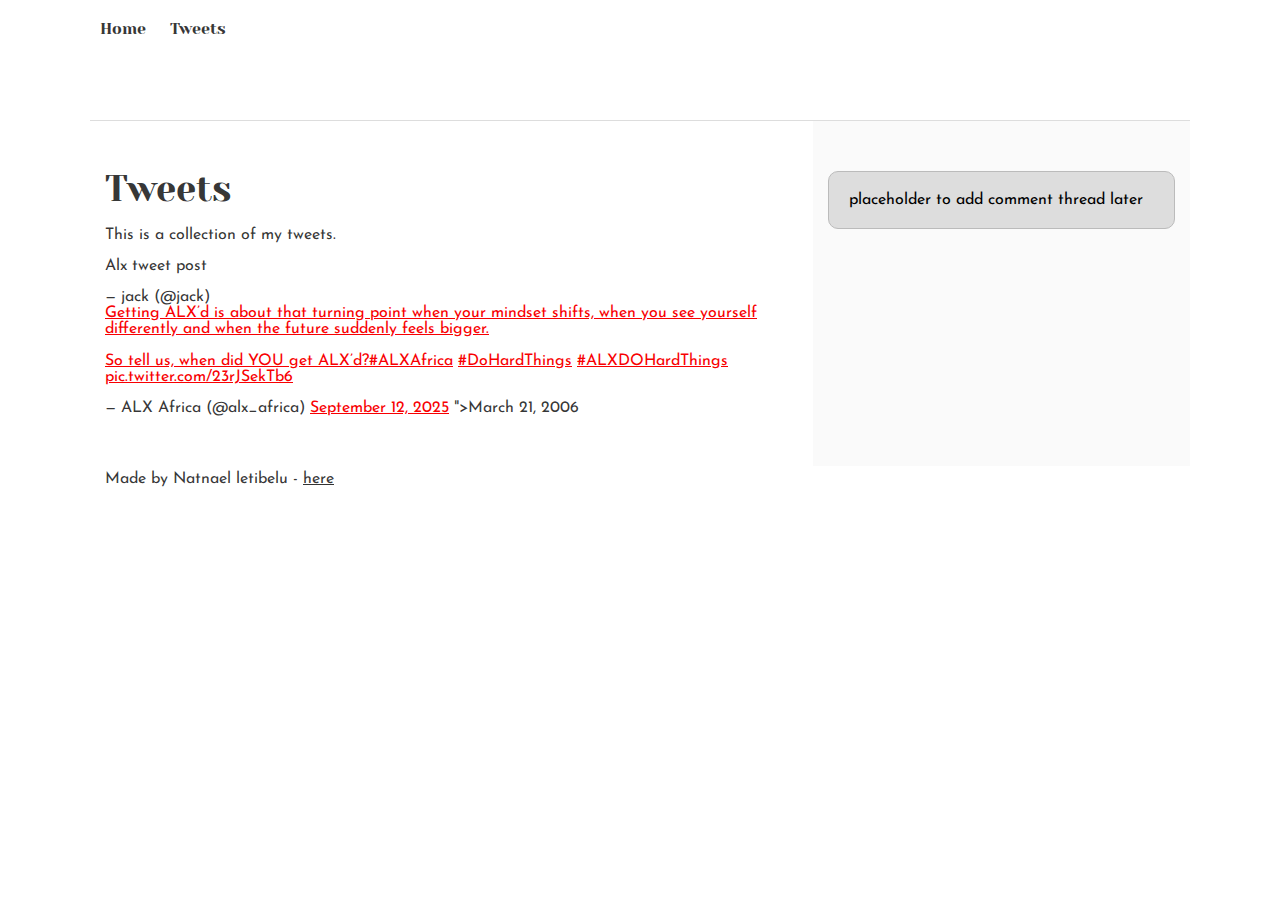
<file: css_basic/tweets.html>
<!DOCTYPE html>
<html lang="en">
<head>
  <meta charset="UTF-8">
  <meta name="viewport" content="width=device-width, initial-scale=1.0">
  <title>My Portfolio</title>
  <link href="base.css" rel="stylesheet">
  <link href="styles.css" rel="stylesheet">
</head>

<body>
  <header>
  
    <ul>
      <li><a href="index.html">Home</a></li>
      <li><a href="tweets.html">Tweets</a></li>
    </ul>
  </header>

<main>
  <article>
     <h1>Tweets</h1>
    <section>
   
    <p>This is a collection of my tweets.</p>
    <p lang="en" dir="ltr">Alx tweet post</p>&mdash; jack (@jack) <a href="<blockquote class="twitter-tweet"><p lang="en" dir="ltr">Getting ALX’d is about that turning point when your mindset shifts, when you see yourself differently and when the future suddenly feels bigger.<br><br>So tell us, when did YOU get ALX’d?<a href="https://twitter.com/hashtag/ALXAfrica?src=hash&amp;ref_src=twsrc%5Etfw">#ALXAfrica</a> <a href="https://twitter.com/hashtag/DoHardThings?src=hash&amp;ref_src=twsrc%5Etfw">#DoHardThings</a> <a href="https://twitter.com/hashtag/ALXDOHardThings?src=hash&amp;ref_src=twsrc%5Etfw">#ALXDOHardThings</a> <a href="https://t.co/23rJSekTb6">pic.twitter.com/23rJSekTb6</a></p>&mdash; ALX Africa (@alx_africa) <a href="https://twitter.com/alx_africa/status/1966449466115813796?ref_src=twsrc%5Etfw">September 12, 2025</a></blockquote> <script async src="https://platform.twitter.com/widgets.js" charset="utf-8"></script>">March 21, 2006</a>
    </section>
  </article>
  <aside>
      <p>placeholder to add comment thread later</p>
    </aside>
  </main>

 <footer>
    <p>Made by Natnael letibelu - <a href="https://example.com" target="_blank">here</a></p>
  </footer>
</body>

</html>
</file>
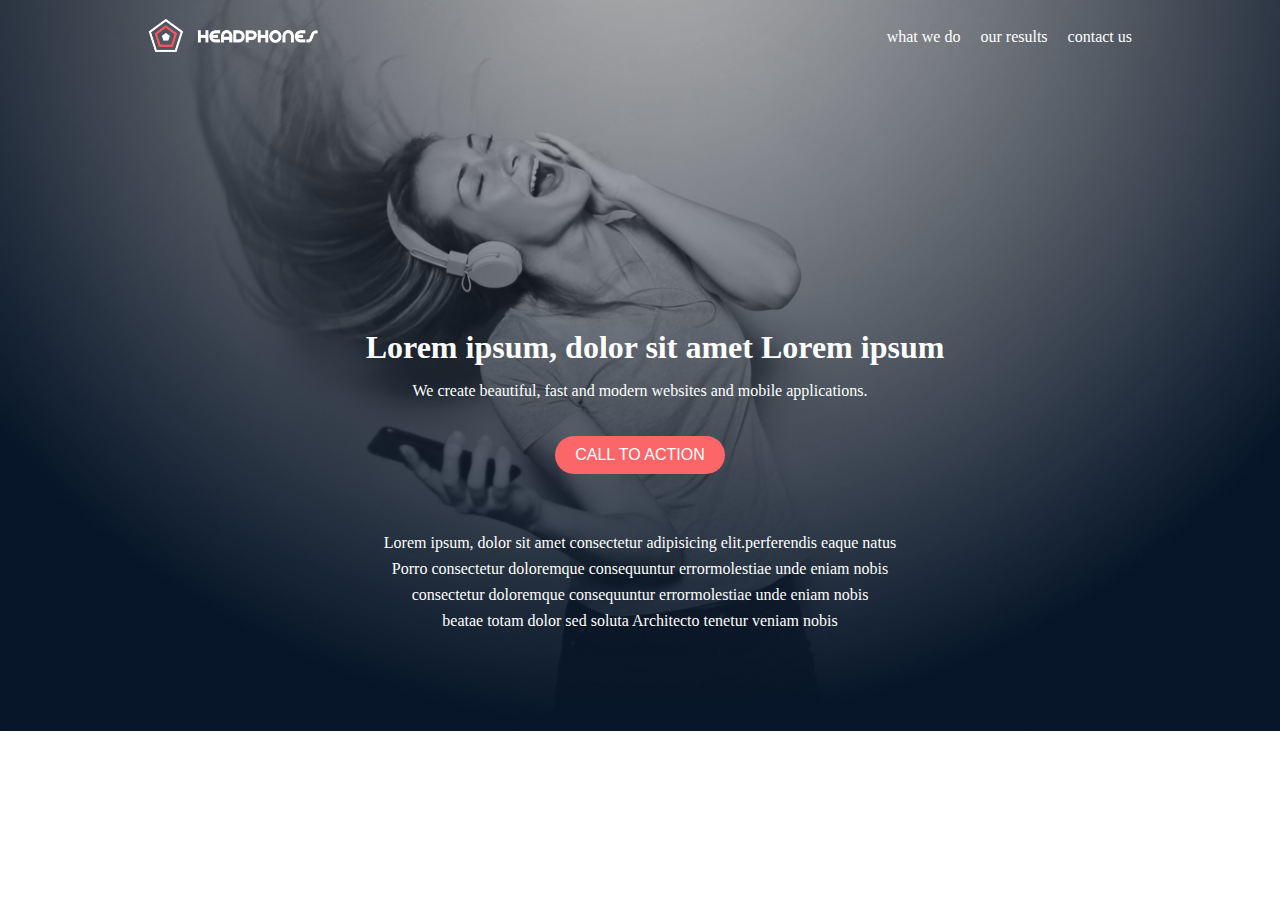
<file: headphones/0-index.html>
<!DOCTYPE html>
<html lang="en">
<head>
  <meta charset="UTF-8">
  <meta name="viewport" content="width=device-width, initial-scale=1.0">
  <title>headphones</title>
  <link rel="stylesheet" href="0-styles.css">
</head>
<body>
  <header>
  <div class="header-container">
    <div class="logo-container">
      <img src="images/logo_headphones.png" alt="Logo" class="logo">
    </div>
    
    <!-- Use checkbox for pure CSS toggle -->
    <input type="checkbox" id="menuToggle" class="menu-toggle">
    <label for="menuToggle" class="hamburger-menu">
      <span></span>
      <span></span>
      <span></span>
    </label>
    
    <div class="nav-links">
        <a href="#">what we do</a>
        <a href="#">our results</a>
        <a href="#">contact us</a>
    </div>
  </div>
</header>
  <main>
    <section class="hero-section">
      <div class="hero-text"> 
        <h1>Lorem ipsum, dolor sit amet Lorem ipsum</h1>
        <p>We create beautiful, fast and modern websites and mobile applications.</p>
        <button class="learn-more-btn">CALL TO ACTION</button>
        <div class="reverse-pyramid-text">
            <p>Lorem ipsum, dolor sit amet consectetur adipisicing elit.perferendis eaque natus</p>
            <p>Porro consectetur doloremque consequuntur errormolestiae unde eniam nobis </p>
            <p>consectetur doloremque consequuntur errormolestiae unde eniam nobis </p>
            <p> beatae totam dolor sed soluta Architecto tenetur veniam nobis</p>
       </div>
            
       </div>
      </section>
   
  
</body>
</html>
</file>
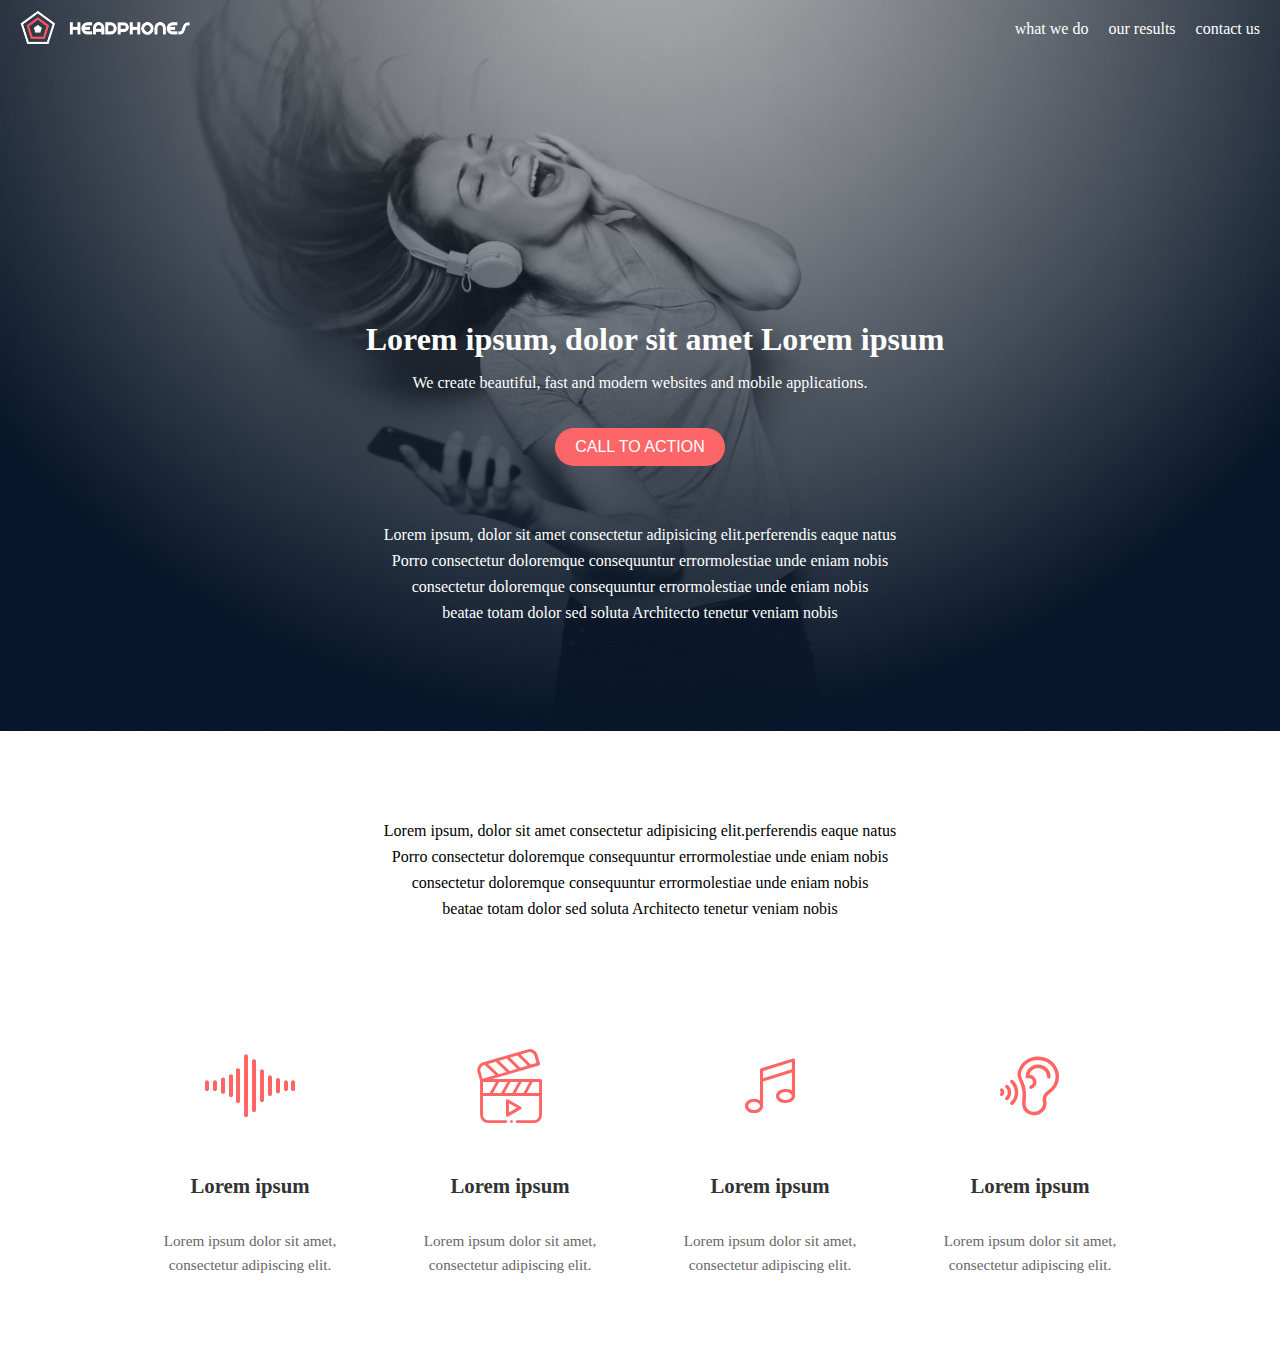
<file: headphones/1-index.html>
<!DOCTYPE html>
<html lang="en">
<head>
  <meta charset="UTF-8">
  <meta name="viewport" content="width=device-width, initial-scale=1.0">
  <title>headphones</title>
  <link rel="stylesheet" href="1-styles.css">
  <link rel="stylesheet" href="holberton_school-icon/style.css">
  
</head>
<body>
  <header>
  <div class="header-container">
    <div class="logo-container">
      <img src="images/logo_headphones.png" alt="Logo" class="logo">
    </div>
    
    <!-- Use checkbox for pure CSS toggle -->
    <input type="checkbox" id="menuToggle" class="menu-toggle">
    <label for="menuToggle" class="hamburger-menu">
      <span></span>
      <span></span>
      <span></span>
    </label>
    
    <div class="nav-links">
        <a href="#">what we do</a>
        <a href="#">our results</a>
        <a href="#">contact us</a>
    </div>
  </div>
</header>
  <main>
    <section class="hero-section">
      <div class="hero-text"> 
        <h1>Lorem ipsum, dolor sit amet Lorem ipsum</h1>
        <p>We create beautiful, fast and modern websites and mobile applications.</p>
        <button class="learn-more-btn">CALL TO ACTION</button>
        <div class="reverse-pyramid-text">
            <p>Lorem ipsum, dolor sit amet consectetur adipisicing elit.perferendis eaque natus</p>
            <p>Porro consectetur doloremque consequuntur errormolestiae unde eniam nobis </p>
            <p>consectetur doloremque consequuntur errormolestiae unde eniam nobis </p>
            <p> beatae totam dolor sed soluta Architecto tenetur veniam nobis</p>
       </div>
            
       </div>
      </section>
      <!-- What we do section -->
    <section class="what-we-do-section">
        <div class="container">
             <div class="reverse-pyramid-text">
            <p>Lorem ipsum, dolor sit amet consectetur adipisicing elit.perferendis eaque natus</p>
            <p>Porro consectetur doloremque consequuntur errormolestiae unde eniam nobis </p>
            <p>consectetur doloremque consequuntur errormolestiae unde eniam nobis </p>
            <p> beatae totam dolor sed soluta Architecto tenetur veniam nobis</p>
       </div>
            <div class="services-grid">
                
                <!-- Service 1 - Sound -->
                <div class="service-item">
                    <span class="holberton_school-icon-ic_sound icon"></span>
                    <h3 class="service-title">Lorem ipsum</h3>
                    <p class="service-description">
                        Lorem ipsum dolor sit amet, consectetur adipiscing elit.
                    </p>
                </div>
                
                <!-- Service 2 - Video -->
                <div class="service-item">
                    <span class="holberton_school-icon-ic_video icon"></span>
                    <h3 class="service-title">Lorem ipsum</h3>
                    <p class="service-description">
                        Lorem ipsum dolor sit amet, consectetur adipiscing elit.
                    </p>
                </div>
                
                <!-- Service 3 - Music -->
                <div class="service-item">
                    <span class="holberton_school-icon-ic_music icon"></span>
                    <h3 class="service-title">Lorem ipsum</h3>
                    <p class="service-description">
                        Lorem ipsum dolor sit amet, consectetur adipiscing elit.
                    </p>
                </div>
                
                <!-- Service 4 - Hearing -->
                <div class="service-item">
                    <span class="holberton_school-icon-ic_hearing icon"></span>
                    <h3 class="service-title">Lorem ipsum</h3>
                    <p class="service-description">
                        Lorem ipsum dolor sit amet, consectetur adipiscing elit.
                    </p>
                </div>
                
            </div>
        </div>
    </section>

  </main>
   
  
</body>
</html>
</file>
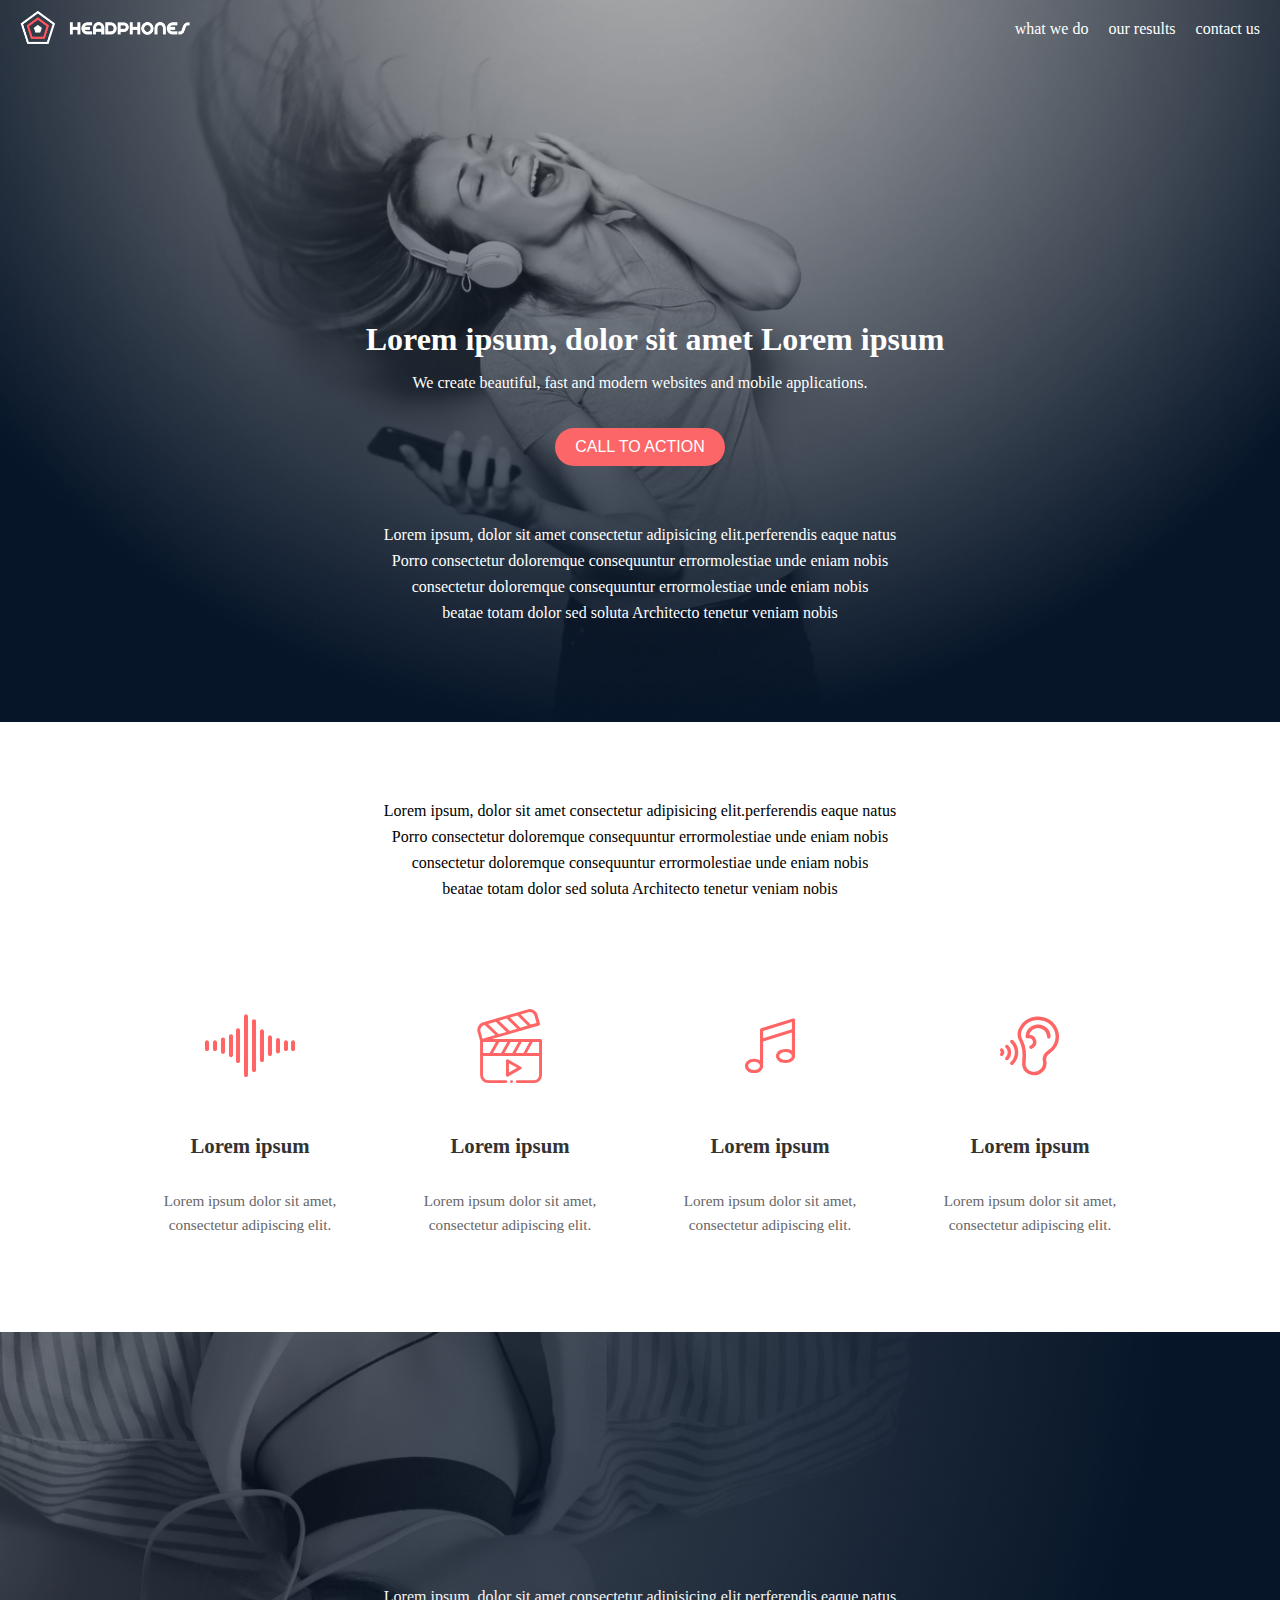
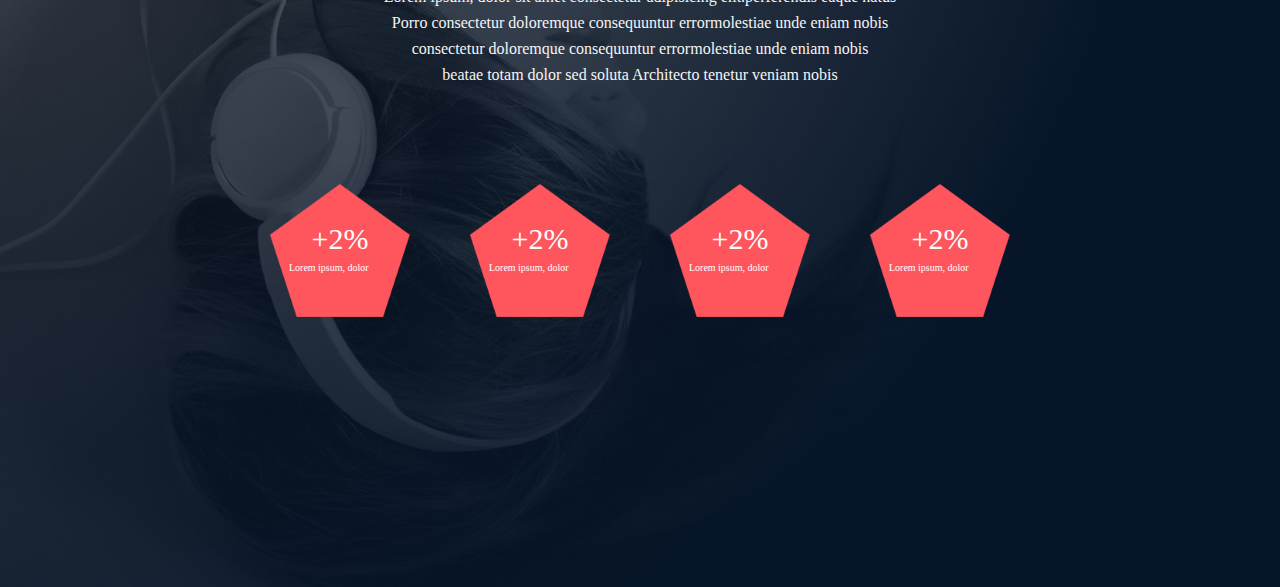
<file: headphones/2-index.html>
<!DOCTYPE html>
<html lang="en">
<head>
  <meta charset="UTF-8">
  <meta name="viewport" content="width=device-width, initial-scale=1.0">
  <title>headphones</title>
  <link rel="stylesheet" href="2-styles.css">
  <link rel="stylesheet" href="holberton_school-icon/style.css">
  
</head>
<body>
  <header>
  <div class="header-container">
    <div class="logo-container">
      <img src="images/logo_headphones.png" alt="Logo" class="logo">
    </div>
    
    <!-- Use checkbox for pure CSS toggle -->
    <input type="checkbox" id="menuToggle" class="menu-toggle">
    <label for="menuToggle" class="hamburger-menu">
      <span></span>
      <span></span>
      <span></span>
    </label>
    
    <div class="nav-links">
        <a href="#">what we do</a>
        <a href="#">our results</a>
        <a href="#">contact us</a>
    </div>
  </div>
</header>
  <main>
    <section class="hero-section">
      <div class="hero-text"> 
        <h1>Lorem ipsum, dolor sit amet Lorem ipsum</h1>
        <p>We create beautiful, fast and modern websites and mobile applications.</p>
        <button class="learn-more-btn">CALL TO ACTION</button>
        <div class="reverse-pyramid-text">
            <p>Lorem ipsum, dolor sit amet consectetur adipisicing elit.perferendis eaque natus</p>
            <p>Porro consectetur doloremque consequuntur errormolestiae unde eniam nobis </p>
            <p>consectetur doloremque consequuntur errormolestiae unde eniam nobis </p>
            <p> beatae totam dolor sed soluta Architecto tenetur veniam nobis</p>
       </div>
            
       </div>
      </section>
      <!-- What we do section -->
    <section class="what-we-do-section">
        <div class="container">
             <div class="reverse-pyramid-text">
            <p>Lorem ipsum, dolor sit amet consectetur adipisicing elit.perferendis eaque natus</p>
            <p>Porro consectetur doloremque consequuntur errormolestiae unde eniam nobis </p>
            <p>consectetur doloremque consequuntur errormolestiae unde eniam nobis </p>
            <p> beatae totam dolor sed soluta Architecto tenetur veniam nobis</p>
       </div>
            <div class="services-grid">
                
                <!-- Service 1 - Sound -->
                <div class="service-item">
                    <span class="holberton_school-icon-ic_sound icon"></span>
                    <h3 class="service-title">Lorem ipsum</h3>
                    <p class="service-description">
                        Lorem ipsum dolor sit amet, consectetur adipiscing elit.
                    </p>
                </div>
                
                <!-- Service 2 - Video -->
                <div class="service-item">
                    <span class="holberton_school-icon-ic_video icon"></span>
                    <h3 class="service-title">Lorem ipsum</h3>
                    <p class="service-description">
                        Lorem ipsum dolor sit amet, consectetur adipiscing elit.
                    </p>
                </div>
                
                <!-- Service 3 - Music -->
                <div class="service-item">
                    <span class="holberton_school-icon-ic_music icon"></span>
                    <h3 class="service-title">Lorem ipsum</h3>
                    <p class="service-description">
                        Lorem ipsum dolor sit amet, consectetur adipiscing elit.
                    </p>
                </div>
                
                <!-- Service 4 - Hearing -->
                <div class="service-item">
                    <span class="holberton_school-icon-ic_hearing icon"></span>
                    <h3 class="service-title">Lorem ipsum</h3>
                    <p class="service-description">
                        Lorem ipsum dolor sit amet, consectetur adipiscing elit.
                    </p>
                </div>
                
            </div>
        </div>
    </section>
    <!-- our results section -->
    <section class="our-results-section">
       <div class="results">
        <div class="reverse-pyramid-text">
            <p>Lorem ipsum, dolor sit amet consectetur adipisicing elit.perferendis eaque natus</p>
            <p>Porro consectetur doloremque consequuntur errormolestiae unde eniam nobis </p>
            <p>consectetur doloremque consequuntur errormolestiae unde eniam nobis </p>
            <p> beatae totam dolor sed soluta Architecto tenetur veniam nobis</p>
       </div>
       <div class="pentagon">
         <div class="pentagon-item">
            <img src="images/pentagone.png" alt="Pentagon">
            <span class="percentage">+2%</span>
            <span class="percentage1">Lorem ipsum, dolor</span>
         </div>
         <div class="pentagon-item">
            <img src="images/pentagone.png" alt="Pentagon">
            <span class="percentage">+2%</span>
            <span class="percentage1">Lorem ipsum, dolor</span>
         </div>
         <div class="pentagon-item">
            <img src="images/pentagone.png" alt="Pentagon">
            <span class="percentage">+2%</span>
            <span class="percentage1">Lorem ipsum, dolor</span>
         </div>
         <div class="pentagon-item">
            <img src="images/pentagone.png" alt="Pentagon">
            <span class="percentage">+2%</span>
            <span class="percentage1">Lorem ipsum, dolor</span>
         </div>
    
       </div>
    </section>

  </main>
   
  
</body>
</html>
</file>
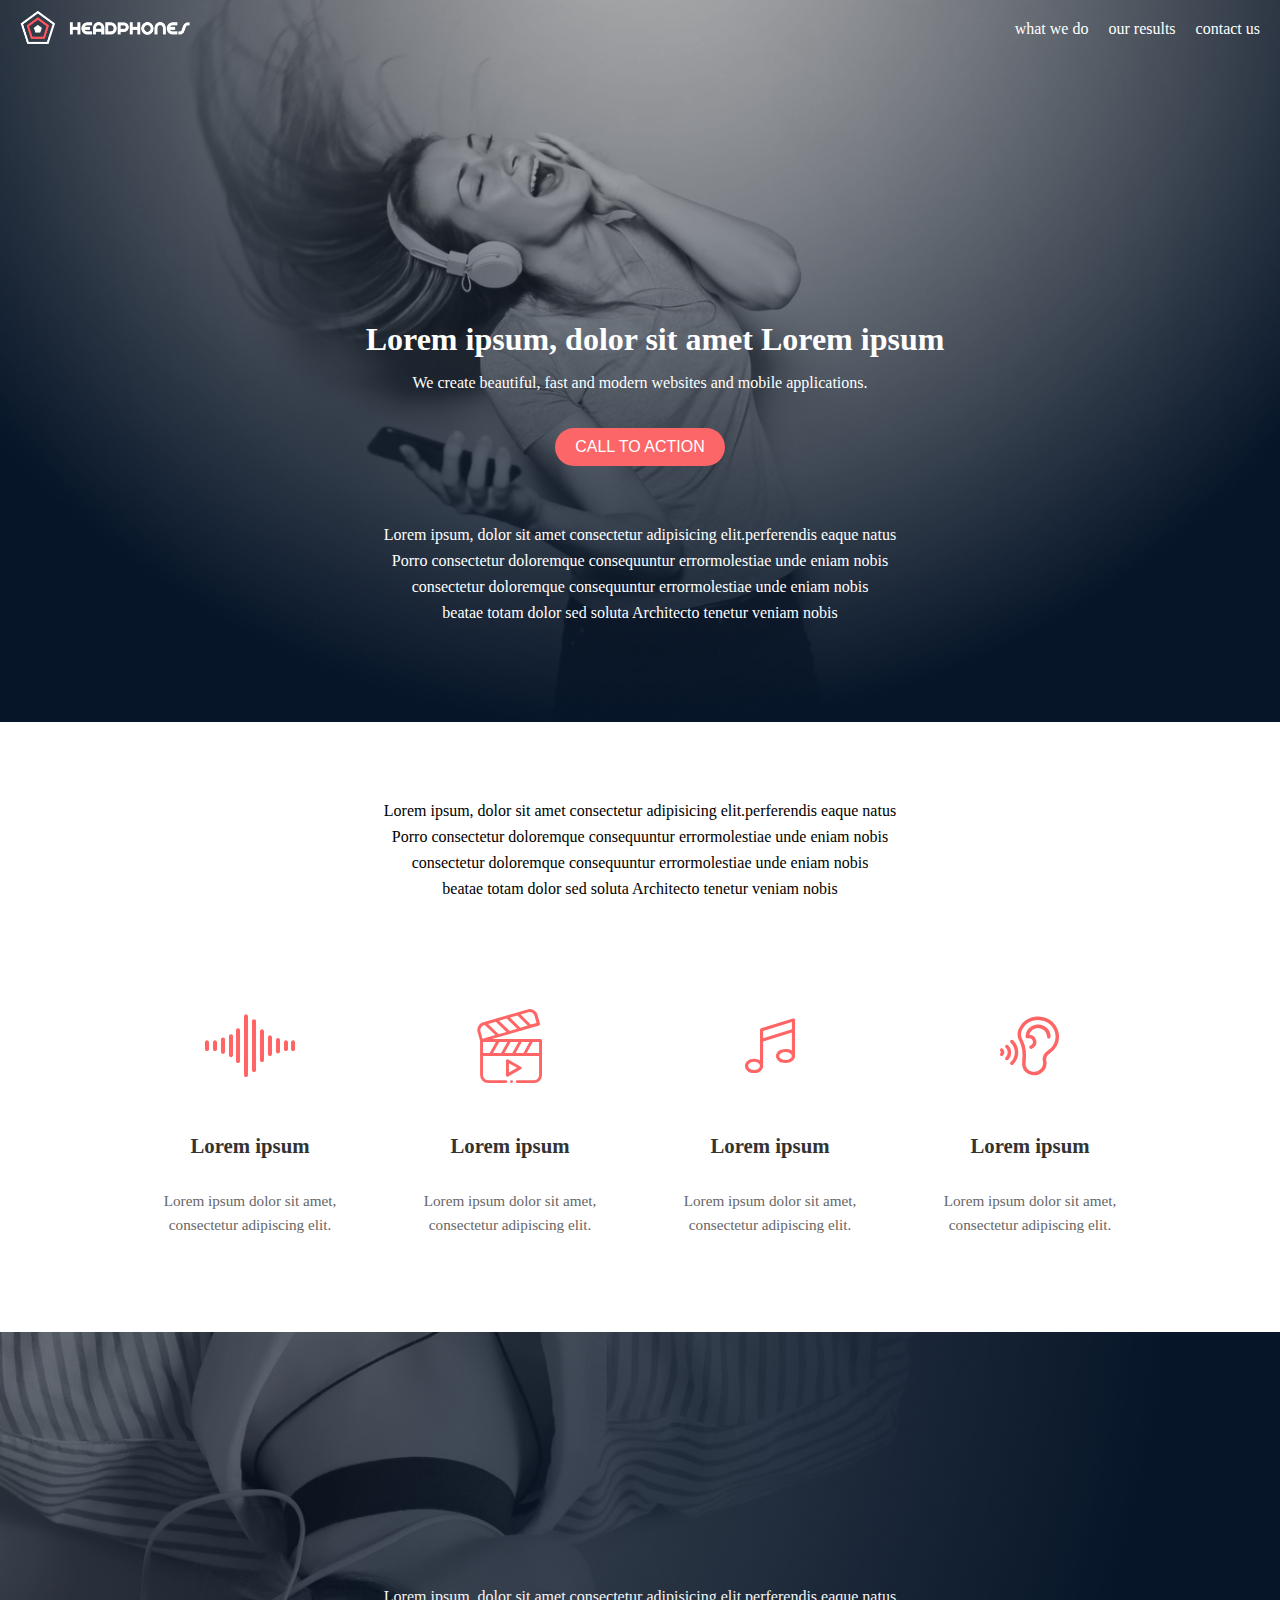
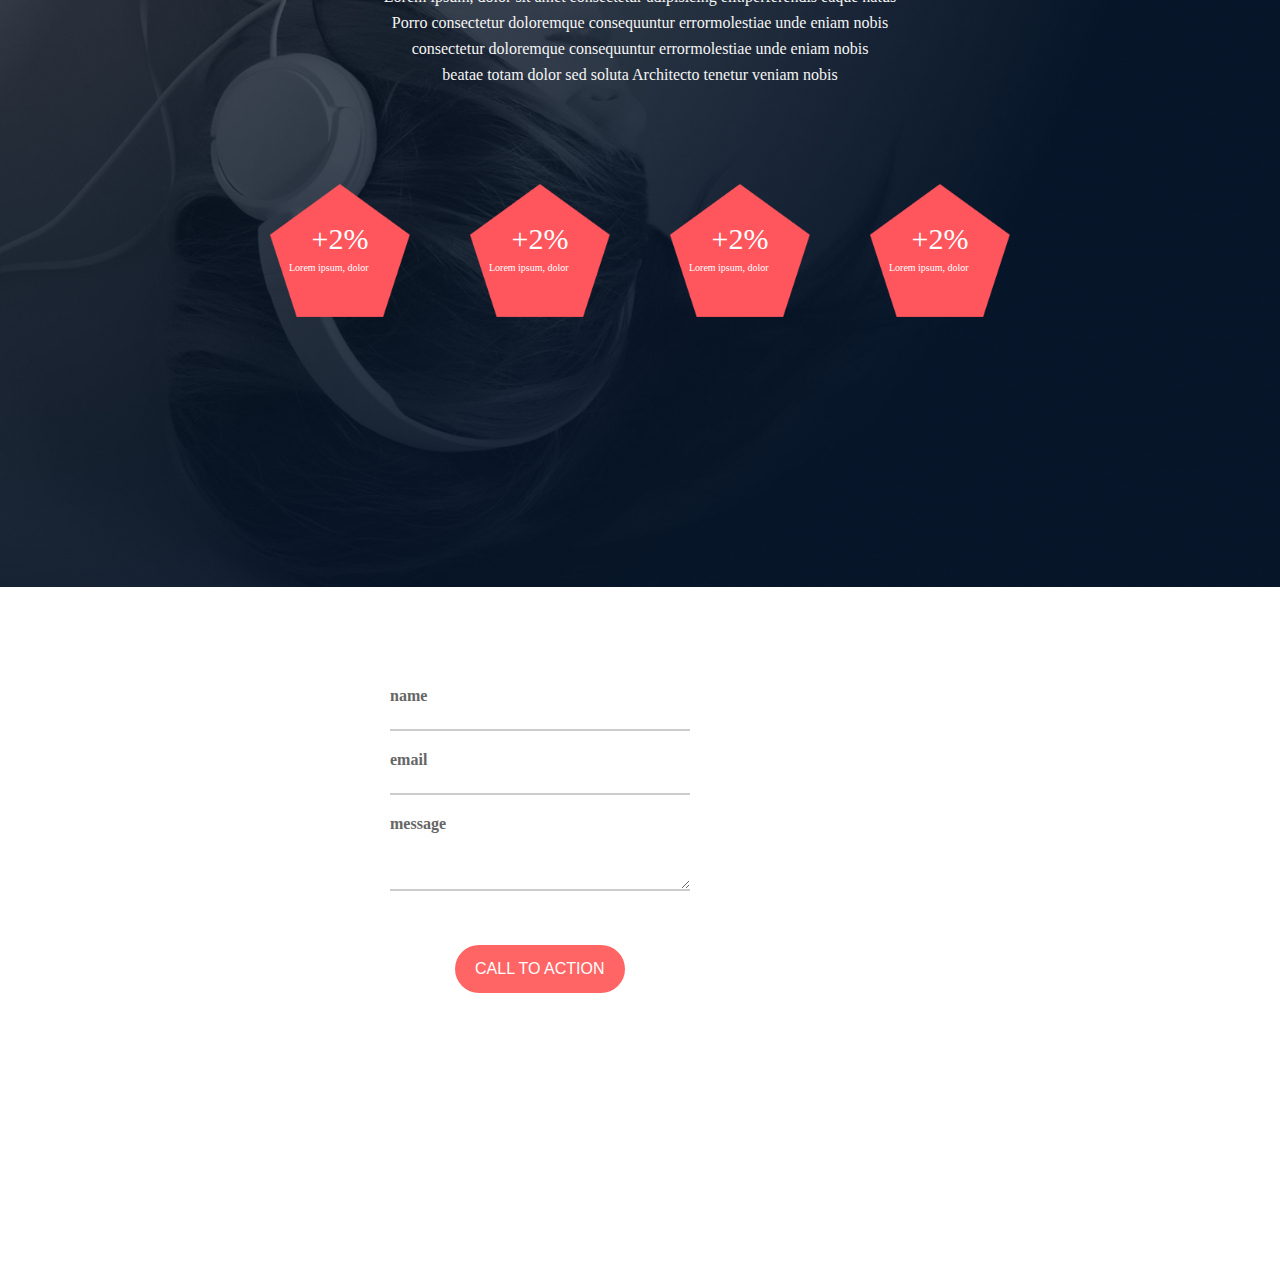
<file: headphones/3-index.html>
<!DOCTYPE html>
<html lang="en">
<head>
  <meta charset="UTF-8">
  <meta name="viewport" content="width=device-width, initial-scale=1.0">
  <title>headphones</title>
  <link rel="stylesheet" href="3-styles.css">
  <link rel="stylesheet" href="holberton_school-icon/style.css">
  
</head>
<body>
  <header>
  <div class="header-container">
    <div class="logo-container">
      <img src="images/logo_headphones.png" alt="Logo" class="logo">
    </div>
    
    <!-- Use checkbox for pure CSS toggle -->
    <input type="checkbox" id="menuToggle" class="menu-toggle">
    <label for="menuToggle" class="hamburger-menu">
      <span></span>
      <span></span>
      <span></span>
    </label>
    
    <div class="nav-links">
        <a href="#">what we do</a>
        <a href="#">our results</a>
        <a href="#">contact us</a>
    </div>
  </div>
</header>
  <main>
    <section class="hero-section">
      <div class="hero-text"> 
        <h1>Lorem ipsum, dolor sit amet Lorem ipsum</h1>
        <p>We create beautiful, fast and modern websites and mobile applications.</p>
        <button class="learn-more-btn">CALL TO ACTION</button>
        <div class="reverse-pyramid-text">
            <p>Lorem ipsum, dolor sit amet consectetur adipisicing elit.perferendis eaque natus</p>
            <p>Porro consectetur doloremque consequuntur errormolestiae unde eniam nobis </p>
            <p>consectetur doloremque consequuntur errormolestiae unde eniam nobis </p>
            <p> beatae totam dolor sed soluta Architecto tenetur veniam nobis</p>
       </div>
            
       </div>
      </section>
      <!-- What we do section -->
    <section class="what-we-do-section">
        <div class="container">
             <div class="reverse-pyramid-text">
            <p>Lorem ipsum, dolor sit amet consectetur adipisicing elit.perferendis eaque natus</p>
            <p>Porro consectetur doloremque consequuntur errormolestiae unde eniam nobis </p>
            <p>consectetur doloremque consequuntur errormolestiae unde eniam nobis </p>
            <p> beatae totam dolor sed soluta Architecto tenetur veniam nobis</p>
       </div>
            <div class="services-grid">
                
                <!-- Service 1 - Sound -->
                <div class="service-item">
                    <span class="holberton_school-icon-ic_sound icon"></span>
                    <h3 class="service-title">Lorem ipsum</h3>
                    <p class="service-description">
                        Lorem ipsum dolor sit amet, consectetur adipiscing elit.
                    </p>
                </div>
                
                <!-- Service 2 - Video -->
                <div class="service-item">
                    <span class="holberton_school-icon-ic_video icon"></span>
                    <h3 class="service-title">Lorem ipsum</h3>
                    <p class="service-description">
                        Lorem ipsum dolor sit amet, consectetur adipiscing elit.
                    </p>
                </div>
                
                <!-- Service 3 - Music -->
                <div class="service-item">
                    <span class="holberton_school-icon-ic_music icon"></span>
                    <h3 class="service-title">Lorem ipsum</h3>
                    <p class="service-description">
                        Lorem ipsum dolor sit amet, consectetur adipiscing elit.
                    </p>
                </div>
                
                <!-- Service 4 - Hearing -->
                <div class="service-item">
                    <span class="holberton_school-icon-ic_hearing icon"></span>
                    <h3 class="service-title">Lorem ipsum</h3>
                    <p class="service-description">
                        Lorem ipsum dolor sit amet, consectetur adipiscing elit.
                    </p>
                </div>
                
            </div>
        </div>
    </section>
    <!-- our results section -->
    <section class="our-results-section">
       <div class="results">
        <div class="reverse-pyramid-text">
            <p>Lorem ipsum, dolor sit amet consectetur adipisicing elit.perferendis eaque natus</p>
            <p>Porro consectetur doloremque consequuntur errormolestiae unde eniam nobis </p>
            <p>consectetur doloremque consequuntur errormolestiae unde eniam nobis </p>
            <p> beatae totam dolor sed soluta Architecto tenetur veniam nobis</p>
       </div>
       <div class="pentagon">
         <div class="pentagon-item">
            <img src="images/pentagone.png" alt="Pentagon">
            <span class="percentage">+2%</span>
            <span class="percentage1">Lorem ipsum, dolor</span>
         </div>
         <div class="pentagon-item">
            <img src="images/pentagone.png" alt="Pentagon">
            <span class="percentage">+2%</span>
            <span class="percentage1">Lorem ipsum, dolor</span>
         </div>
         <div class="pentagon-item">
            <img src="images/pentagone.png" alt="Pentagon">
            <span class="percentage">+2%</span>
            <span class="percentage1">Lorem ipsum, dolor</span>
         </div>
         <div class="pentagon-item">
            <img src="images/pentagone.png" alt="Pentagon">
            <span class="percentage">+2%</span>
            <span class="percentage1">Lorem ipsum, dolor</span>
         </div>
    
       </div>
    </section>
    <!-- contact us section -->
    <section class="contact-section">
    <form class="contact-form">
        <!-- Name Field -->
       <div class="form-group">
         <div class="form-group">
            <label for="name" style="font-weight:bolder ;">name<br><br></label>
            <input type="text" id="name" placeholder=" " required>
        </div>
        
        <!-- Email Field -->
        <div class="form-group">
            <label for="email "style="font-weight:bolder ;">email</label>
            <input type="email" id="email" placeholder=" " required>
        </div>
        
        <!-- Message Field -->
        <div class="form-group message-group">
            <label for="message" style="font-weight:bolder ;"s>message</label>
            <textarea id="message" placeholder=" " required></textarea>
        </div>
        
         </div>
        
        <!-- Submit Button -->
        <button type="submit" class="submit-btn">CALL TO ACTION</button>
    </form>
</section>

  </main>
   
  
</body>
</html>
</file>
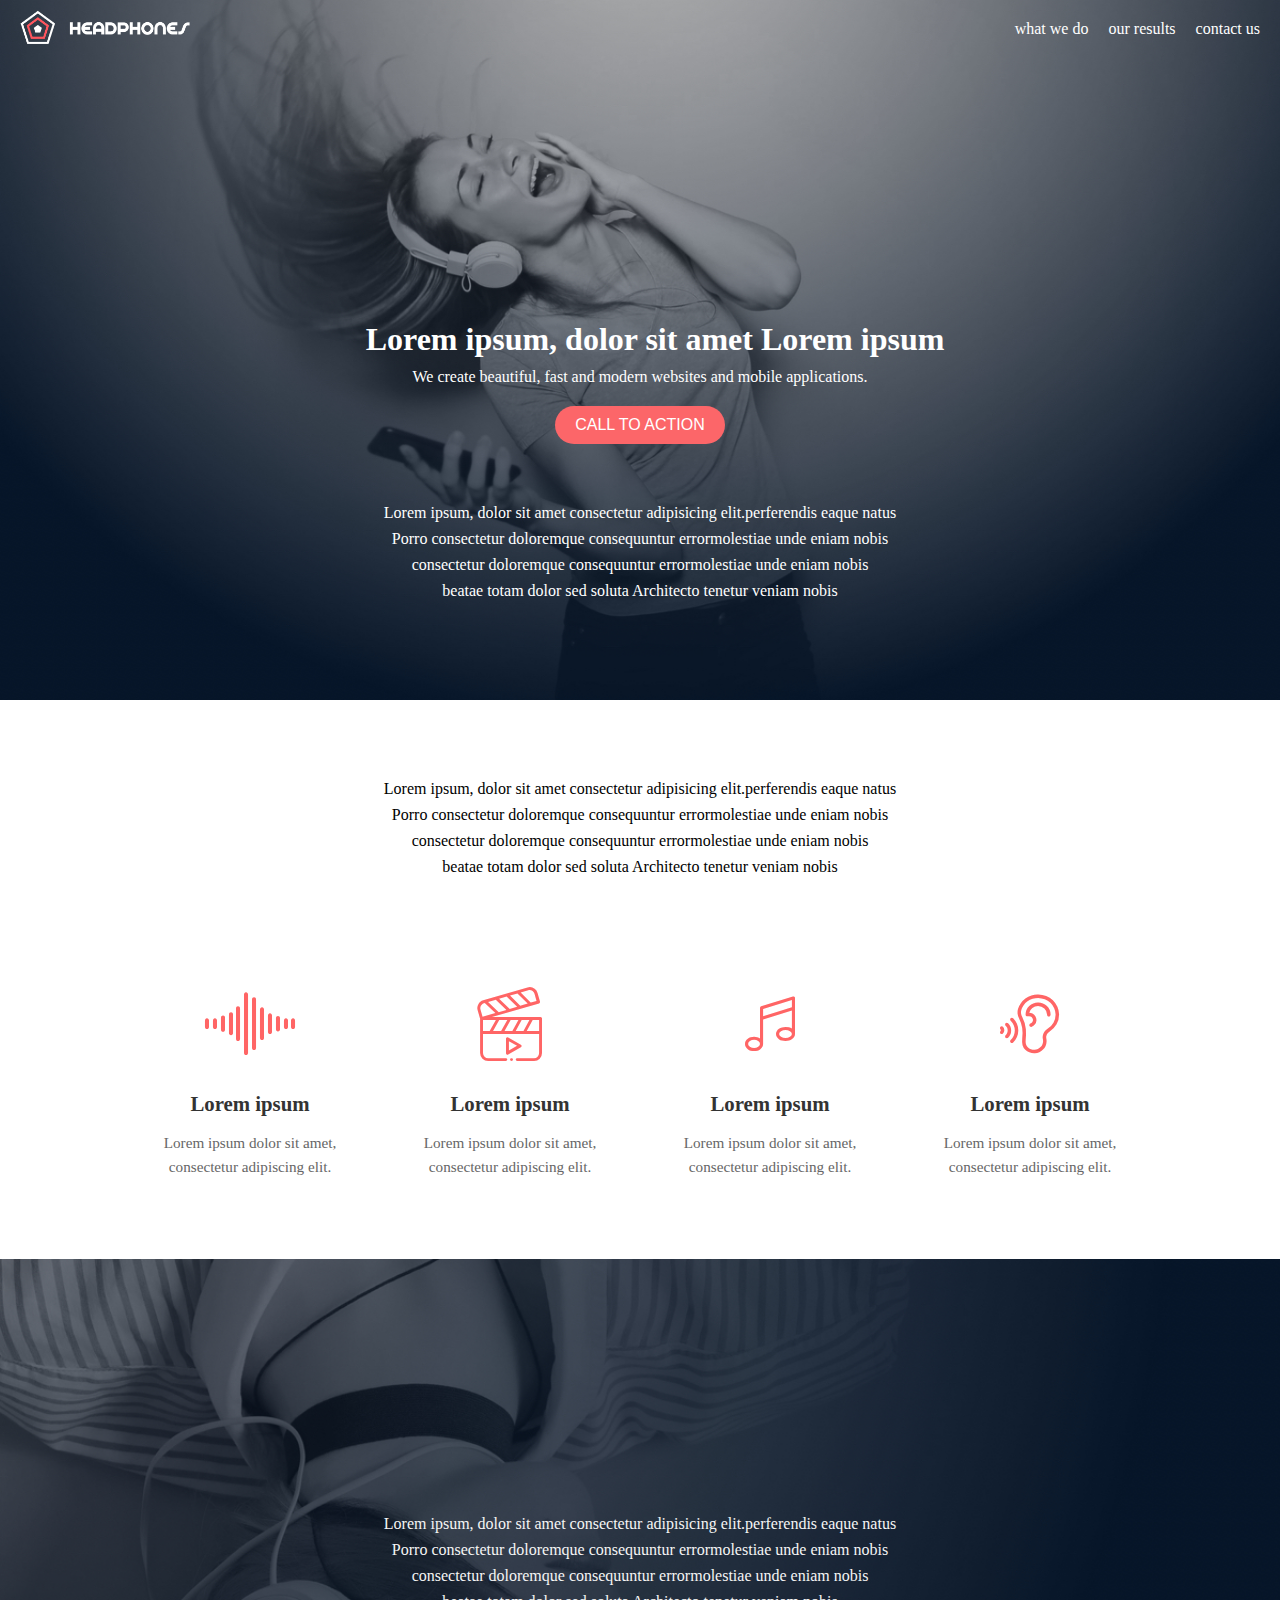
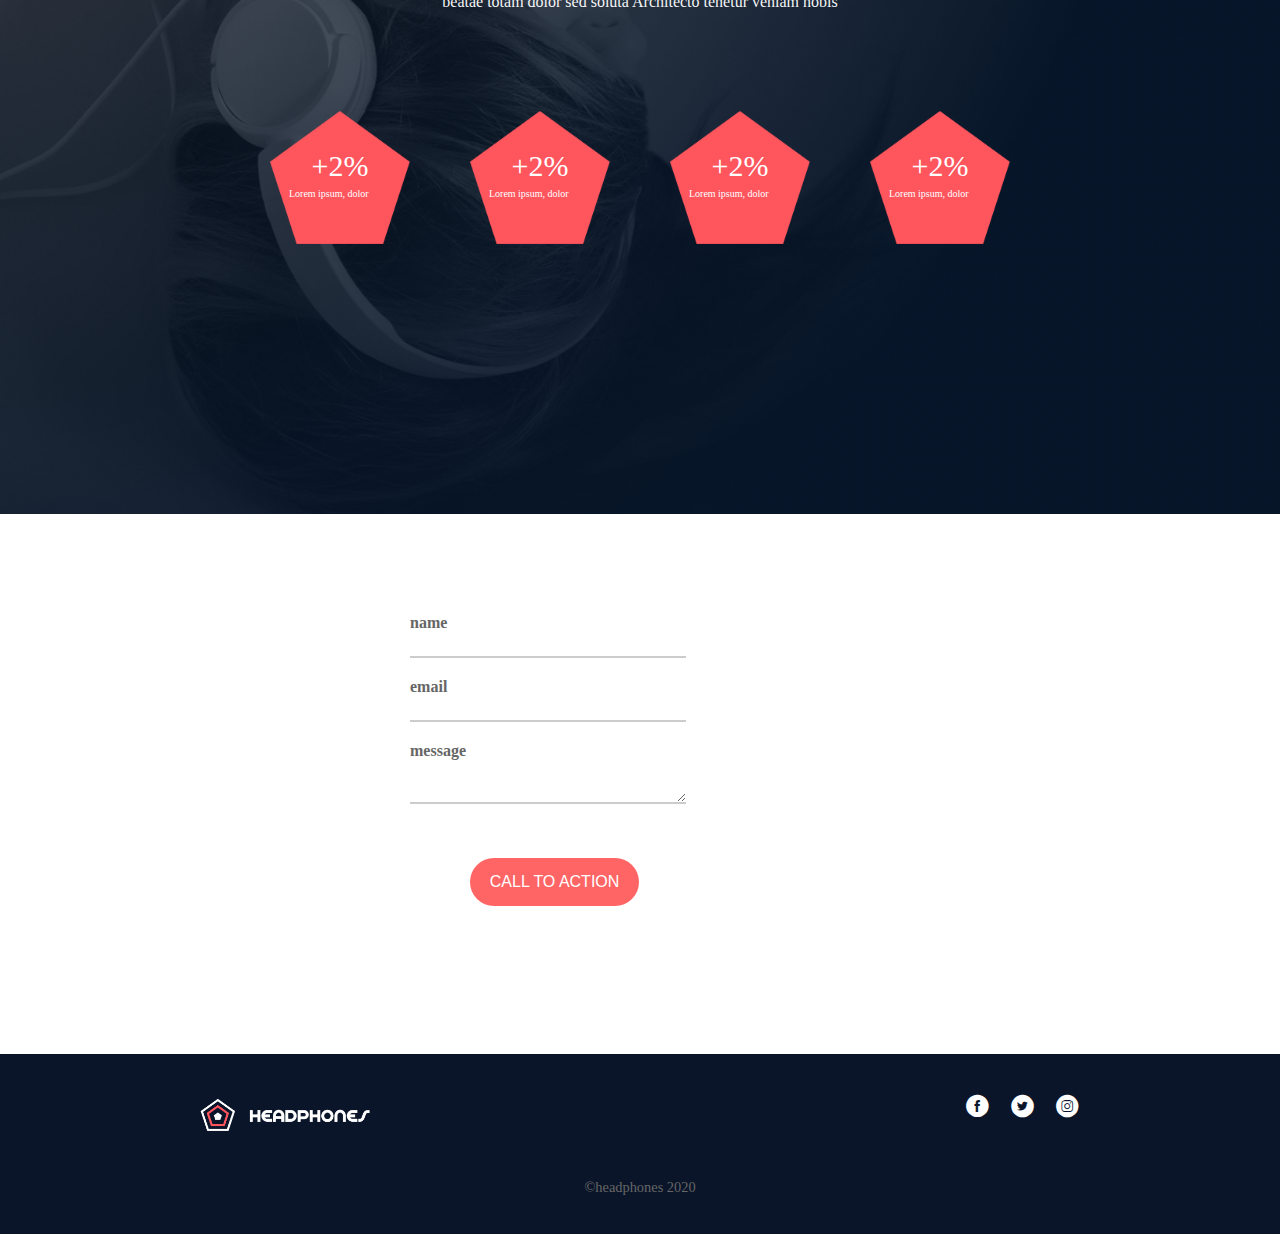
<file: headphones/4-index.html>
<!DOCTYPE html>
<html lang="en">
<head>
  <meta charset="UTF-8">
  <meta name="viewport" content="width=device-width, initial-scale=1.0">
  <title>headphones</title>
  <link rel="stylesheet" href="4-styles.css">
  <link rel="stylesheet" href="holberton_school-icon/style.css">
  
</head>
<body>
  <header>
  <div class="header-container">
    <div class="logo-container">
      <img src="images/logo_headphones.png" alt="Logo" class="logo">
    </div>
    
    <!-- Use checkbox for pure CSS toggle -->
    <input type="checkbox" id="menuToggle" class="menu-toggle">
    <label for="menuToggle" class="hamburger-menu">
      <span></span>
      <span></span>
      <span></span>
    </label>
    
    <div class="nav-links">
        <a href="#">what we do</a>
        <a href="#">our results</a>
        <a href="#">contact us</a>
    </div>
  </div>
</header>
<main>
    <section class="hero-section">
      <div class="hero-text"> 
        <h1>Lorem ipsum, dolor sit amet Lorem ipsum</h1>
        <p>We create beautiful, fast and modern websites and mobile applications.</p>
        <button class="learn-more-btn">CALL TO ACTION</button>
        <div class="reverse-pyramid-text">
            <p>Lorem ipsum, dolor sit amet consectetur adipisicing elit.perferendis eaque natus</p>
            <p>Porro consectetur doloremque consequuntur errormolestiae unde eniam nobis </p>
            <p>consectetur doloremque consequuntur errormolestiae unde eniam nobis </p>
            <p> beatae totam dolor sed soluta Architecto tenetur veniam nobis</p>
       </div>
            
       </div>
      </section>
      <!-- What we do section -->
    <section class="what-we-do-section">
        <div class="container">
             <div class="reverse-pyramid-text">
            <p>Lorem ipsum, dolor sit amet consectetur adipisicing elit.perferendis eaque natus</p>
            <p>Porro consectetur doloremque consequuntur errormolestiae unde eniam nobis </p>
            <p>consectetur doloremque consequuntur errormolestiae unde eniam nobis </p>
            <p> beatae totam dolor sed soluta Architecto tenetur veniam nobis</p>
       </div>
            <div class="services-grid">
                
                <!-- Service 1 - Sound -->
                <div class="service-item">
                    <span class="holberton_school-icon-ic_sound icon"></span>
                    <h3 class="service-title">Lorem ipsum</h3>
                    <p class="service-description">
                        Lorem ipsum dolor sit amet, consectetur adipiscing elit.
                    </p>
                </div>
                
                <!-- Service 2 - Video -->
                <div class="service-item">
                    <span class="holberton_school-icon-ic_video icon"></span>
                    <h3 class="service-title">Lorem ipsum</h3>
                    <p class="service-description">
                        Lorem ipsum dolor sit amet, consectetur adipiscing elit.
                    </p>
                </div>
                
                <!-- Service 3 - Music -->
                <div class="service-item">
                    <span class="holberton_school-icon-ic_music icon"></span>
                    <h3 class="service-title">Lorem ipsum</h3>
                    <p class="service-description">
                        Lorem ipsum dolor sit amet, consectetur adipiscing elit.
                    </p>
                </div>
                
                <!-- Service 4 - Hearing -->
                <div class="service-item">
                    <span class="holberton_school-icon-ic_hearing icon"></span>
                    <h3 class="service-title">Lorem ipsum</h3>
                    <p class="service-description">
                        Lorem ipsum dolor sit amet, consectetur adipiscing elit.
                    </p>
                </div>
                
            </div>
        </div>
    </section>
    <!-- our results section -->
    <section class="our-results-section">
       <div class="results">
        <div class="reverse-pyramid-text">
            <p>Lorem ipsum, dolor sit amet consectetur adipisicing elit.perferendis eaque natus</p>
            <p>Porro consectetur doloremque consequuntur errormolestiae unde eniam nobis </p>
            <p>consectetur doloremque consequuntur errormolestiae unde eniam nobis </p>
            <p> beatae totam dolor sed soluta Architecto tenetur veniam nobis</p>
       </div>
       <div class="pentagon">
         <div class="pentagon-item">
            <img src="images/pentagone.png" alt="Pentagon">
            <span class="percentage">+2%</span>
            <span class="percentage1">Lorem ipsum, dolor</span>
         </div>
         <div class="pentagon-item">
            <img src="images/pentagone.png" alt="Pentagon">
            <span class="percentage">+2%</span>
            <span class="percentage1">Lorem ipsum, dolor</span>
         </div>
         <div class="pentagon-item">
            <img src="images/pentagone.png" alt="Pentagon">
            <span class="percentage">+2%</span>
            <span class="percentage1">Lorem ipsum, dolor</span>
         </div>
         <div class="pentagon-item">
            <img src="images/pentagone.png" alt="Pentagon">
            <span class="percentage">+2%</span>
            <span class="percentage1">Lorem ipsum, dolor</span>
         </div>
    
       </div>
    </section>
    <!-- contact us section -->
    <section class="contact-section">
    <form class="contact-form">
        <!-- Name Field -->
       <div class="form-group">
         <div class="form-group">
            <label for="name" style="font-weight:bolder ;">name<br><br></label>
            <input type="text" id="name" placeholder=" " required>
        </div>
        
        <!-- Email Field -->
        <div class="form-group">
            <label for="email "style="font-weight:bolder ;">email</label>
            <input type="email" id="email" placeholder=" " required>
        </div>
        
        <!-- Message Field -->
        <div class="form-group message-group">
            <label for="message" style="font-weight:bolder ;"s>message</label>
            <textarea id="message" placeholder=" " required></textarea>
        </div>
        
         </div>
        
        <!-- Submit Button -->
        <button type="submit" class="submit-btn">CALL TO ACTION</button>
    </form>
   </section>

  </main>
  <footer>
    <div class="footer-content">
      <div class="logo-container">
      <img src="images/logo_headphones.png" alt="Logo" class="logo">
    </div>
      
      <div class="social-icons">
        <a href="#"><span class="holberton_school-icon-ic_facebook icon"></span></a>
        <a href="#"><span class="holberton_school-icon-ic_twitter icon"></span></a>
        <a href="#"><span class="holberton_school-icon-ic_instagram icon"></span></a>
      </div>
      
    </div>
    <p>&copy;headphones 2020</p>
  </footer>
   
  
</body>
</html>
</file>
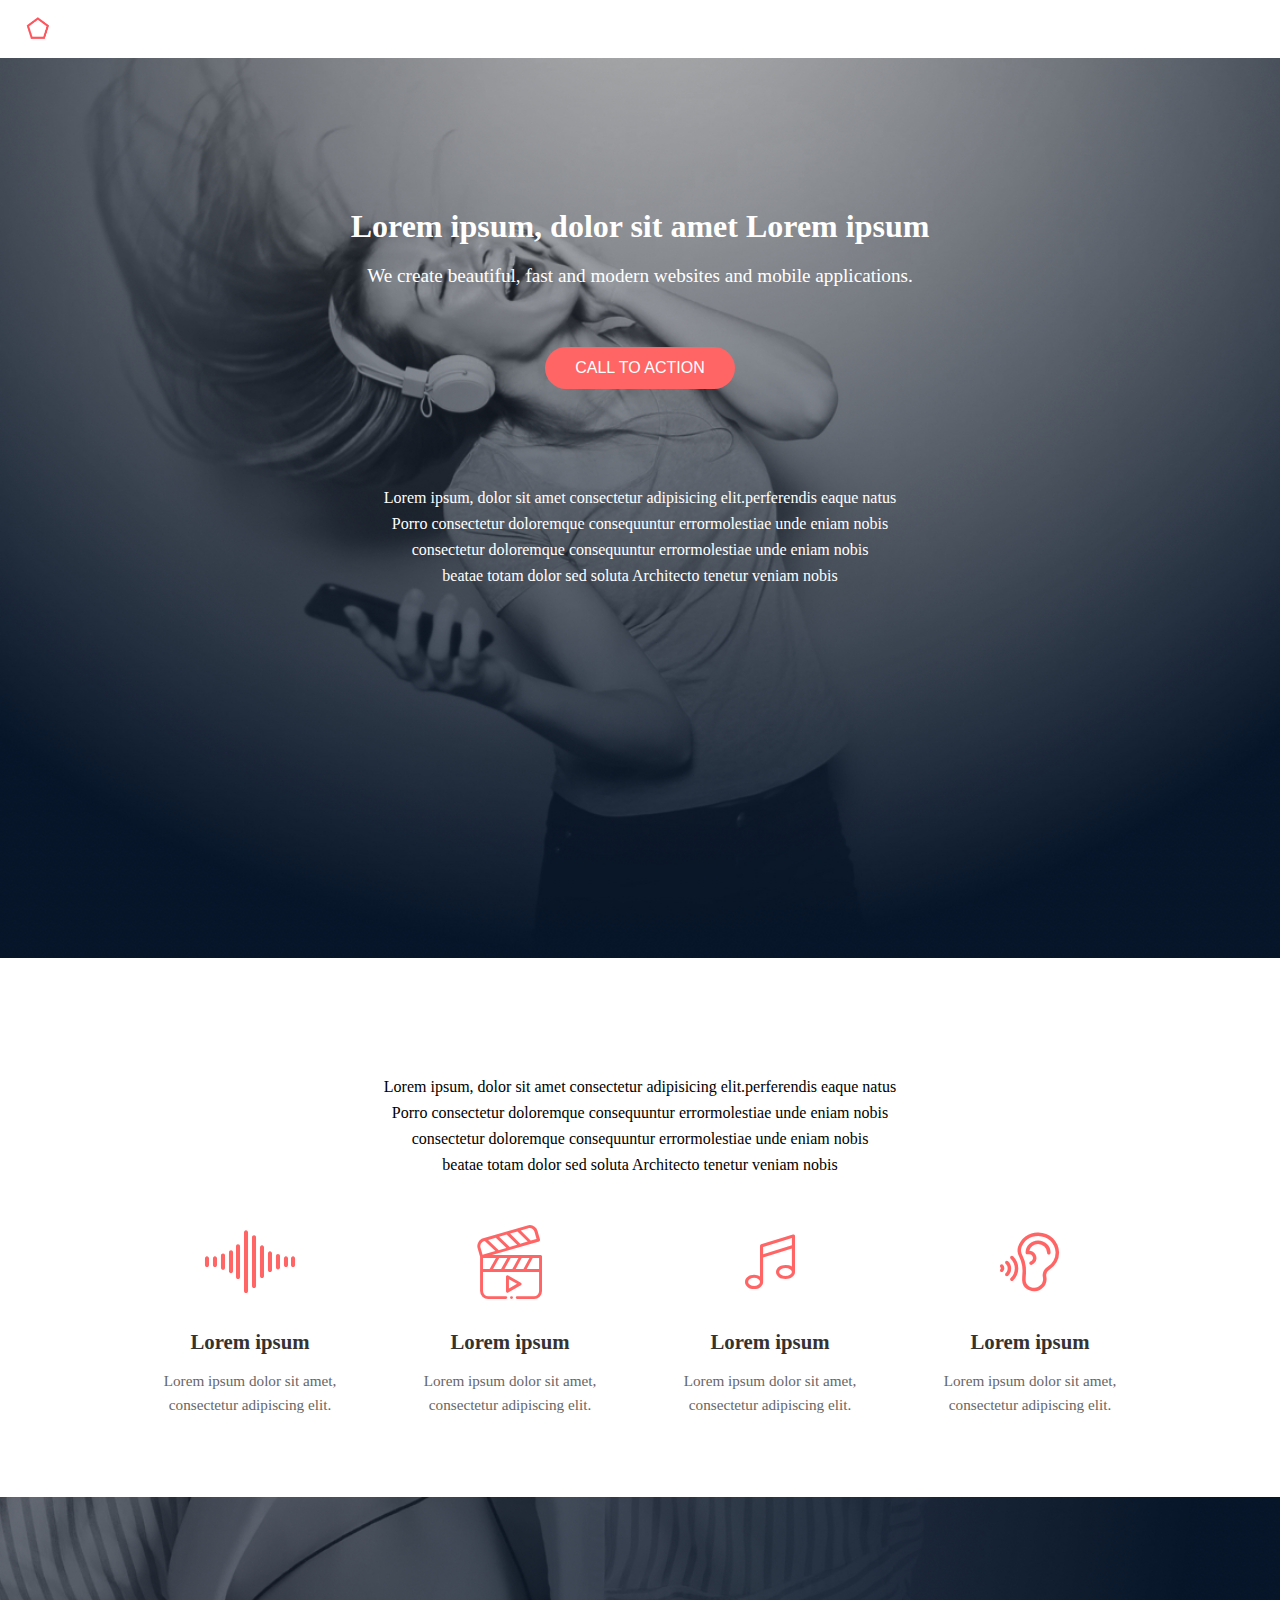
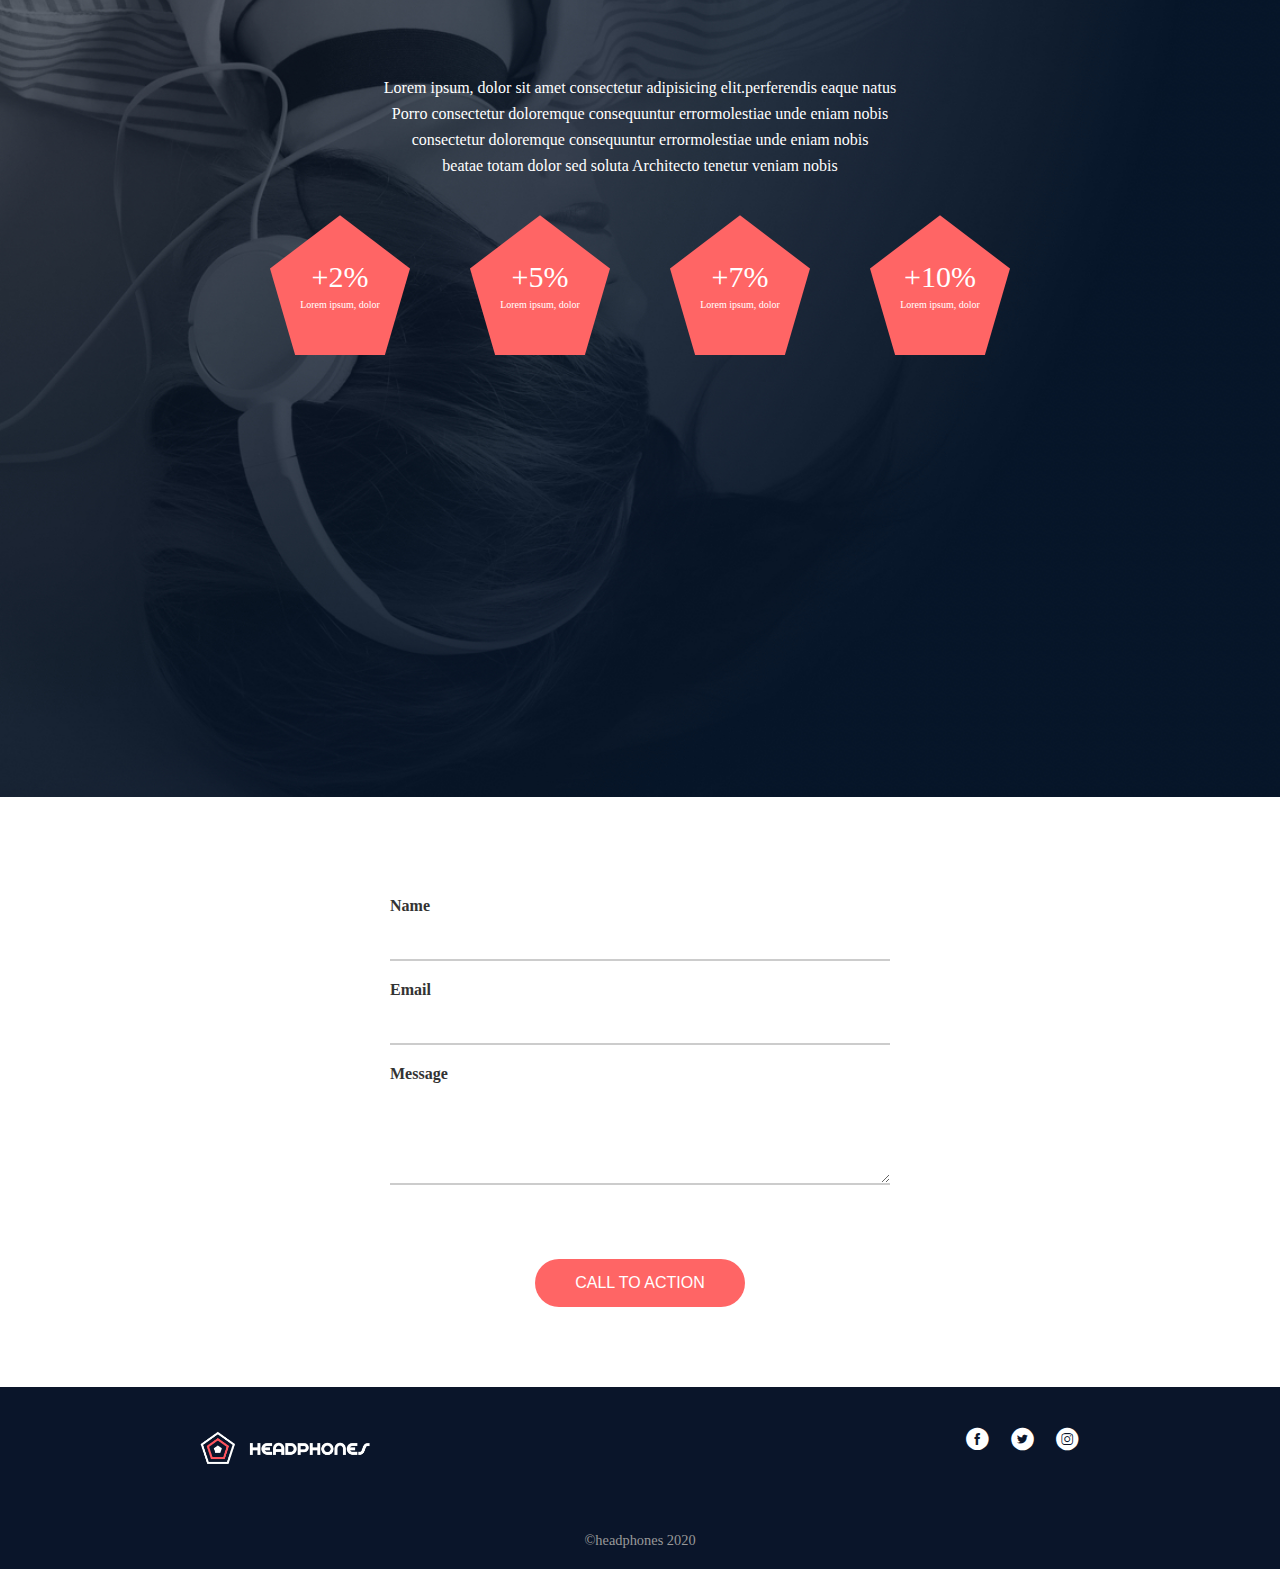
<file: headphones/6-index.html>
<!DOCTYPE html>
<html lang="en">
<head>
  <meta charset="UTF-8">
  <meta name="viewport" content="width=device-width, initial-scale=1.0">
  <title>headphones</title>
  <link rel="stylesheet" href="6-styles.css">
  <link rel="stylesheet" href="holberton_school-icon/style.css">
</head>
<body>
  <header>
    <div class="header-container">
      <div class="logo-container">
        <img src="images/logo_headphones.png" alt="Logo" class="logo">
      </div>
      
      <!-- Use checkbox for pure CSS toggle -->
      <input type="checkbox" id="menuToggle" class="menu-toggle">
      <label for="menuToggle" class="hamburger-menu">
        <span></span>
        <span></span>
        <span></span>
      </label>
      
      <div class="nav-links">
        <a href="#">what we do</a>
        <a href="#">our results</a>
        <a href="#">contact us</a>
      </div>
    </div>
  </header>
  
  <main>
    <section class="hero-section">
      <div class="hero-text"> 
        <h1>Lorem ipsum, dolor sit amet Lorem ipsum</h1>
        <p class="one">We create beautiful, fast and modern websites and mobile applications.</p>
        <button class="learn-more-btn">CALL TO ACTION</button>
        <div class="reverse-pyramid-text">
          <p>Lorem ipsum, dolor sit amet consectetur adipisicing elit.perferendis eaque natus</p>
          <p>Porro consectetur doloremque consequuntur errormolestiae unde eniam nobis </p>
          <p>consectetur doloremque consequuntur errormolestiae unde eniam nobis </p>
          <p> beatae totam dolor sed soluta Architecto tenetur veniam nobis</p>
        </div>
      </div>
    </section>
    
    <!-- What we do section -->
    <section class="what-we-do-section">
      <div class="container">
   
        <div class="reverse-pyramid-text">
          <p>Lorem ipsum, dolor sit amet consectetur adipisicing elit.perferendis eaque natus</p>
          <p>Porro consectetur doloremque consequuntur errormolestiae unde eniam nobis </p>
          <p>consectetur doloremque consequuntur errormolestiae unde eniam nobis </p>
          <p> beatae totam dolor sed soluta Architecto tenetur veniam nobis</p>
        </div>
        <div class="services-grid">
          <!-- Service 1 - Sound -->
          <div class="service-item">
            <span class="holberton_school-icon-ic_sound icon"></span>
            <h3 class="service-title">Lorem ipsum</h3>
            <p class="service-description">
              Lorem ipsum dolor sit amet, consectetur adipiscing elit.
            </p>
          </div>
          
          <!-- Service 2 - Video -->
          <div class="service-item">
            <span class="holberton_school-icon-ic_video icon"></span>
            <h3 class="service-title">Lorem ipsum</h3>
            <p class="service-description">
              Lorem ipsum dolor sit amet, consectetur adipiscing elit.
            </p>
          </div>
          
          <!-- Service 3 - Music -->
          <div class="service-item">
            <span class="holberton_school-icon-ic_music icon"></span>
            <h3 class="service-title">Lorem ipsum</h3>
            <p class="service-description">
              Lorem ipsum dolor sit amet, consectetur adipiscing elit.
            </p>
          </div>
          
          <!-- Service 4 - Hearing -->
          <div class="service-item">
            <span class="holberton_school-icon-ic_hearing icon"></span>
            <h3 class="service-title">Lorem ipsum</h3>
            <p class="service-description">
              Lorem ipsum dolor sit amet, consectetur adipiscing elit.
            </p>
          </div>
        </div>
      </div>
    </section>
    
    <!-- our results section -->
    <section class="our-results-section">
      <div class="results">
        
        <div class="reverse-pyramid-text">
          <p>Lorem ipsum, dolor sit amet consectetur adipisicing elit.perferendis eaque natus</p>
          <p>Porro consectetur doloremque consequuntur errormolestiae unde eniam nobis </p>
          <p>consectetur doloremque consequuntur errormolestiae unde eniam nobis </p>
          <p> beatae totam dolor sed soluta Architecto tenetur veniam nobis</p>
        </div>
        <div class="pentagon">
          <div class="pentagon-item">
            <div class="css-pentagon">
              <span class="percentage">+2%</span>
              <span class="percentage1">Lorem ipsum, dolor</span>
            </div>
          </div>
          <div class="pentagon-item">
            <div class="css-pentagon">
              <span class="percentage">+5%</span>
              <span class="percentage1">Lorem ipsum, dolor</span>
            </div>
          </div>
          <div class="pentagon-item">
            <div class="css-pentagon">
              <span class="percentage">+7%</span>
              <span class="percentage1">Lorem ipsum, dolor</span>
            </div>
          </div>
          <div class="pentagon-item">
            <div class="css-pentagon">
              <span class="percentage">+10%</span>
              <span class="percentage1">Lorem ipsum, dolor</span>
            </div>
          </div>
        </div>
      </div>
    </section>
    
    <!-- contact us section -->
    <section class="contact-section">
     
      <form class="contact-form">
        <!-- Name Field -->
        <div class="form-group">
          <input type="text" id="name" placeholder=" " required>
          <label for="name">Name</label>
        </div>
        
        <!-- Email Field -->
        <div class="form-group">
          <input type="email" id="email" placeholder=" " required>
          <label for="email">Email</label>
        </div>
        
        <!-- Message Field -->
        <div class="form-group message-group">
          <textarea id="message" placeholder=" " required></textarea>
          <label for="message">Message</label>
        </div>
        
        <!-- Submit Button -->
        <button type="submit" class="submit-btn">CALL TO ACTION</button>
      </form>
    </section>
  </main>
  
  <footer>
    <div class="footer-content">
      <div class="logo-container">
        <img src="images/logo_headphones.png" alt="Logo" class="logo">
      </div>
      
      <div class="social-icons">
        <a href="#"><span class="holberton_school-icon-ic_facebook icon"></span></a>
        <a href="#"><span class="holberton_school-icon-ic_twitter icon"></span></a>
        <a href="#"><span class="holberton_school-icon-ic_instagram icon"></span></a>
      </div>
    </div>
    <p>&copy;headphones 2020</p>
  </footer>
</body>
</html>
</file>
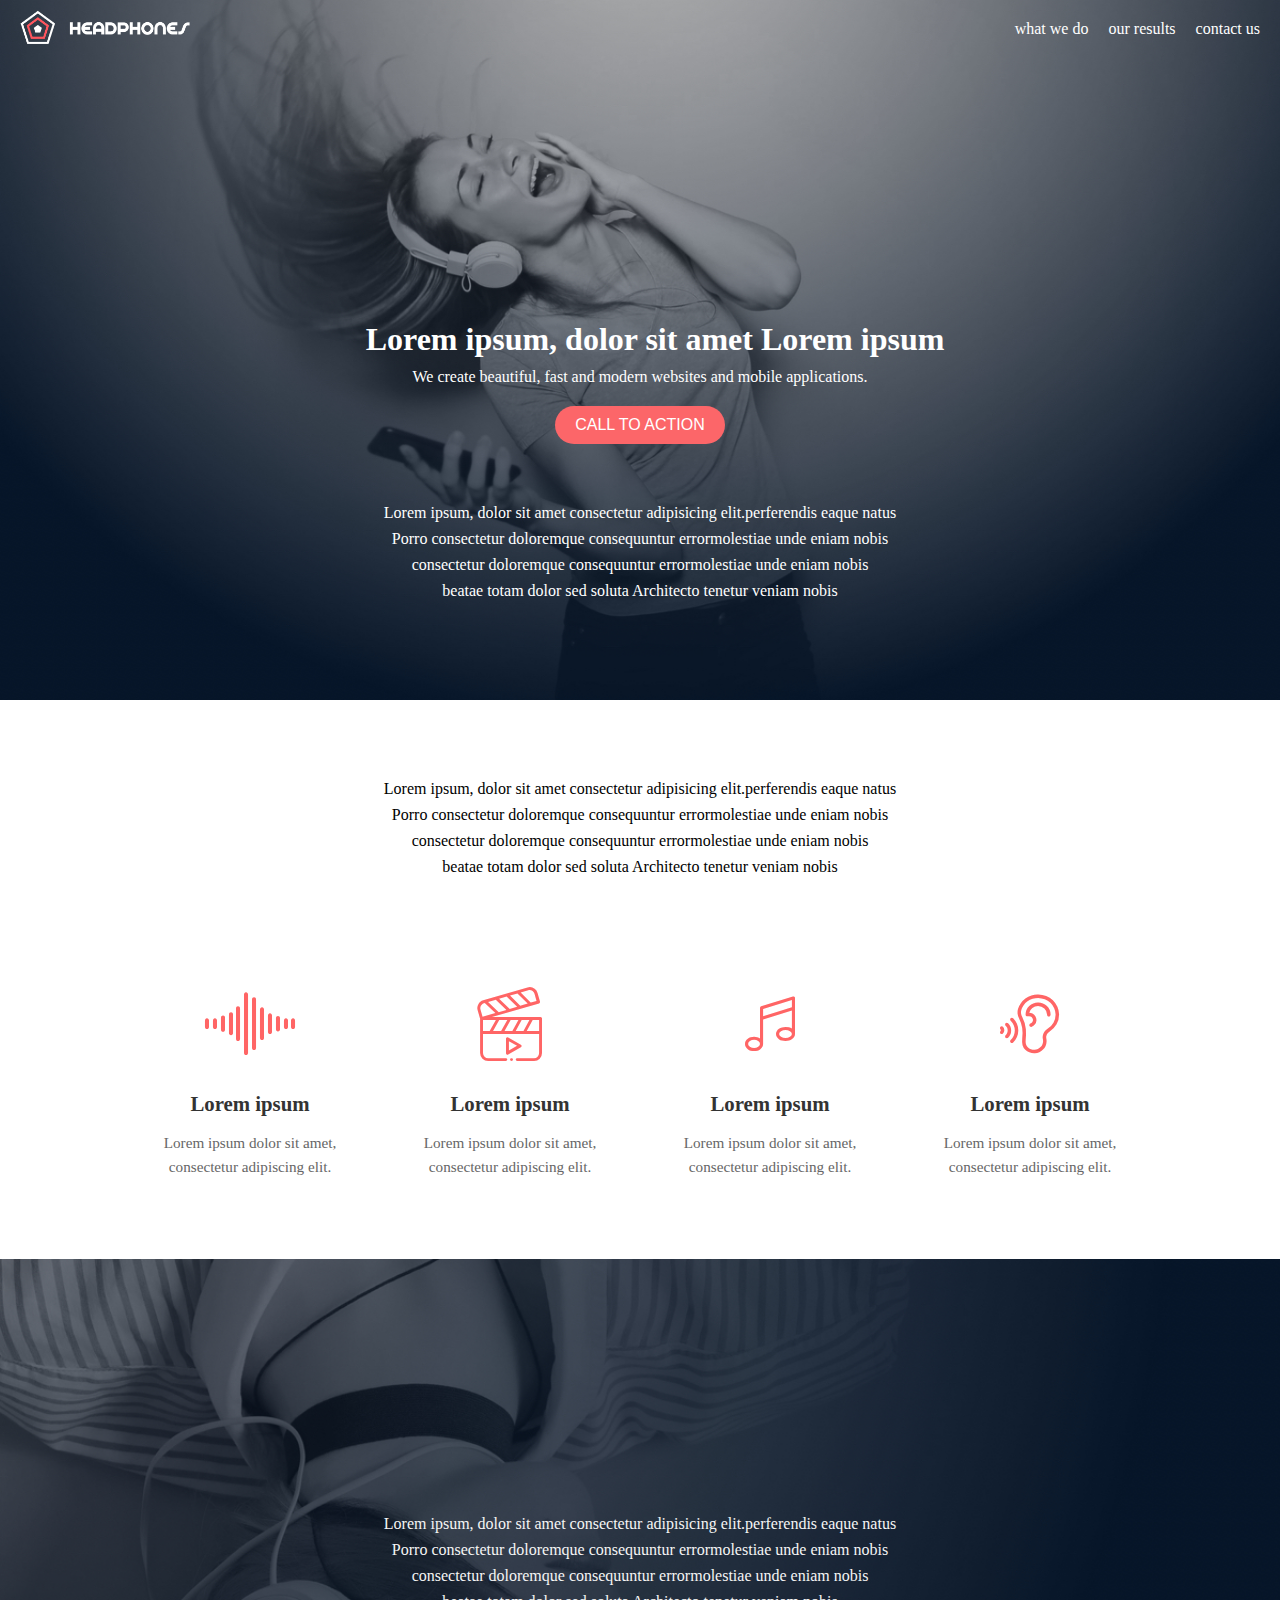
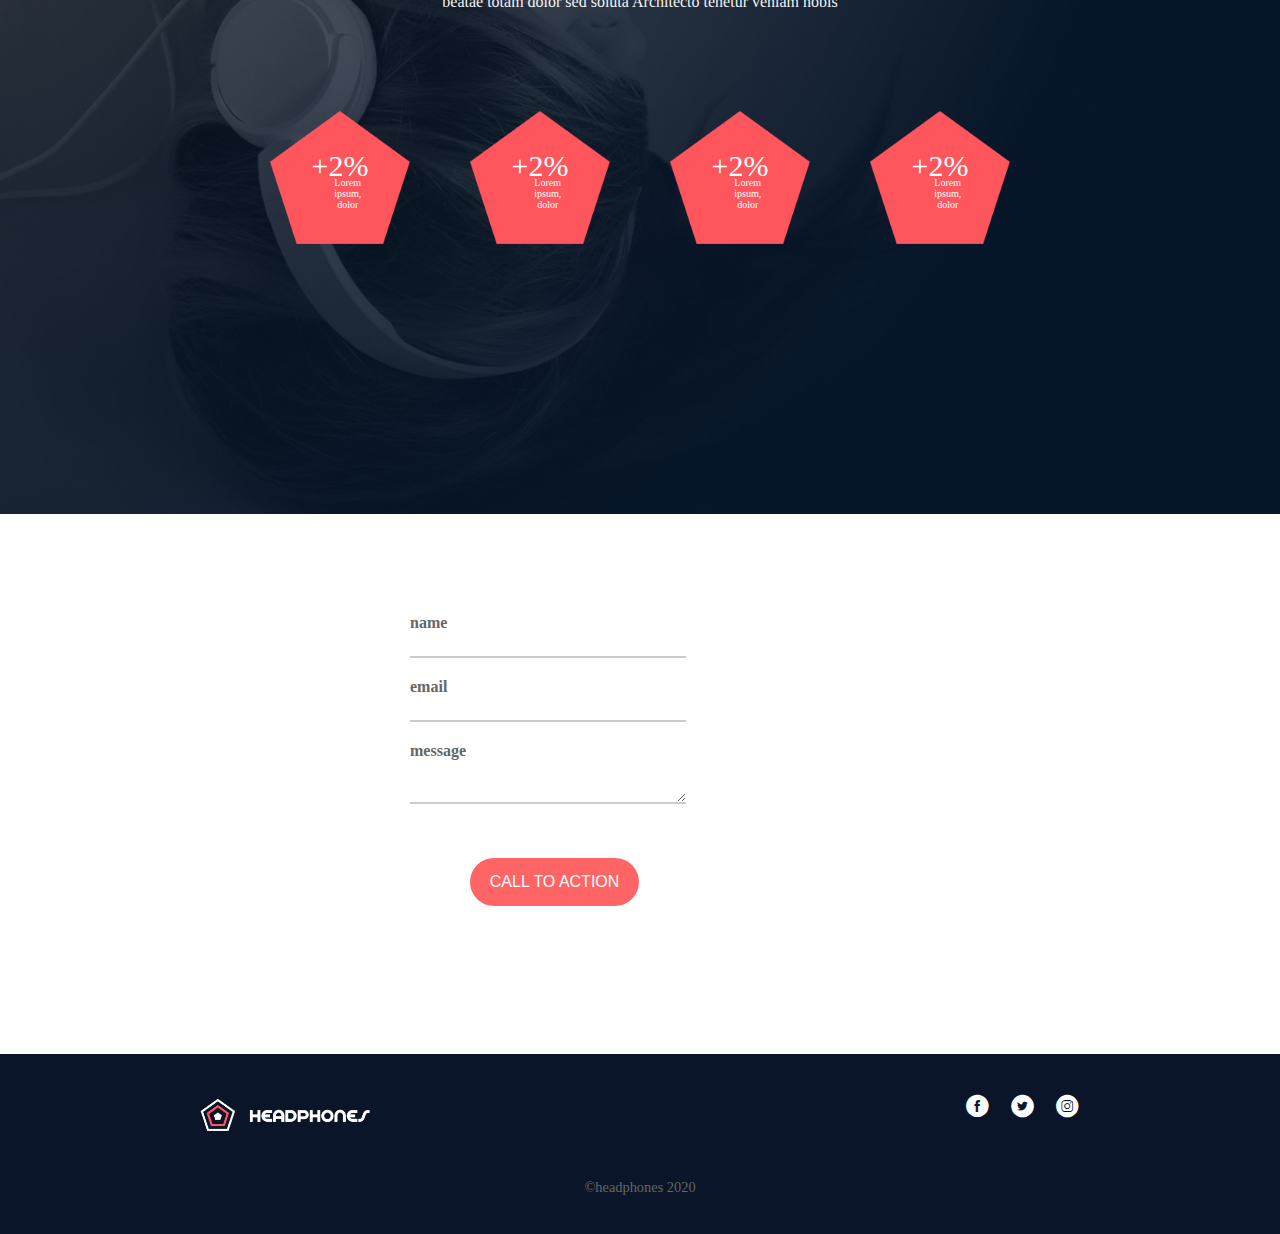
<file: headphones/7-index.html>
<!DOCTYPE html>
<html lang="en">
<head>
  <meta charset="UTF-8">
  <meta name="viewport" content="width=device-width, initial-scale=1.0">
  <title>headphones</title>
  <link rel="stylesheet" href="7-styles.css">
  <link rel="stylesheet" href="holberton_school-icon/style.css">
</head>
<body>
  <header>
    <div class="header-container">
      <div class="logo-container">
        <img src="images/logo_headphones.png" alt="Logo" class="logo">
      </div>
      
      <!-- Use checkbox for pure CSS toggle -->
      <input type="checkbox" id="menuToggle" class="menu-toggle">
      <label for="menuToggle" class="hamburger-menu">
        <span></span>
        <span></span>
        <span></span>
      </label>
      
      <div class="nav-links">
        <a href="#">what we do</a>
        <a href="#">our results</a>
        <a href="#">contact us</a>
      </div>
    </div>
  </header>
  
  <main>
    <section class="hero-section">
      <div class="hero-text"> 
        <h1>Lorem ipsum, dolor sit amet Lorem ipsum</h1>
        <p>We create beautiful, fast and modern websites and mobile applications.</p>
        <button class="learn-more-btn">CALL TO ACTION</button>
        <div class="reverse-pyramid-text">
          <p>Lorem ipsum, dolor sit amet consectetur adipisicing elit.perferendis eaque natus</p>
          <p>Porro consectetur doloremque consequuntur errormolestiae unde eniam nobis </p>
          <p>consectetur doloremque consequuntur errormolestiae unde eniam nobis </p>
          <p> beatae totam dolor sed soluta Architecto tenetur veniam nobis</p>
        </div>
      </div>
    </section>
    
    <!-- What we do section -->
    <section class="what-we-do-section">
      <div class="container">
        <div class="reverse-pyramid-text">
          <p>Lorem ipsum, dolor sit amet consectetur adipisicing elit.perferendis eaque natus</p>
          <p>Porro consectetur doloremque consequuntur errormolestiae unde eniam nobis </p>
          <p>consectetur doloremque consequuntur errormolestiae unde eniam nobis </p>
          <p> beatae totam dolor sed soluta Architecto tenetur veniam nobis</p>
        </div>
        <div class="services-grid">
          <!-- Service 1 - Sound -->
          <div class="service-item">
            <span class="holberton_school-icon-ic_sound icon"></span>
            <h3 class="service-title">Lorem ipsum</h3>
            <p class="service-description">
              Lorem ipsum dolor sit amet, consectetur adipiscing elit.
            </p>
          </div>
          
          <!-- Service 2 - Video -->
          <div class="service-item">
            <span class="holberton_school-icon-ic_video icon"></span>
            <h3 class="service-title">Lorem ipsum</h3>
            <p class="service-description">
              Lorem ipsum dolor sit amet, consectetur adipiscing elit.
            </p>
          </div>
          
          <!-- Service 3 - Music -->
          <div class="service-item">
            <span class="holberton_school-icon-ic_music icon"></span>
            <h3 class="service-title">Lorem ipsum</h3>
            <p class="service-description">
              Lorem ipsum dolor sit amet, consectetur adipiscing elit.
            </p>
          </div>
          
          <!-- Service 4 - Hearing -->
          <div class="service-item">
            <span class="holberton_school-icon-ic_hearing icon"></span>
            <h3 class="service-title">Lorem ipsum</h3>
            <p class="service-description">
              Lorem ipsum dolor sit amet, consectetur adipiscing elit.
            </p>
          </div>
        </div>
      </div>
    </section>
    
    <!-- our results section -->
    <section class="our-results-section">
      <div class="results">
        <div class="reverse-pyramid-text">
          <p>Lorem ipsum, dolor sit amet consectetur adipisicing elit.perferendis eaque natus</p>
          <p>Porro consectetur doloremque consequuntur errormolestiae unde eniam nobis </p>
          <p>consectetur doloremque consequuntur errormolestiae unde eniam nobis </p>
          <p> beatae totam dolor sed soluta Architecto tenetur veniam nobis</p>
        </div>
        <div class="pentagon">
          <div class="pentagon-item">
            <img src="images/pentagone.png" alt="Pentagon">
            <span class="percentage">+2%</span>
            <span class="percentage1">Lorem ipsum, dolor</span>
          </div>
          <div class="pentagon-item">
            <img src="images/pentagone.png" alt="Pentagon">
            <span class="percentage">+2%</span>
            <span class="percentage1">Lorem ipsum, dolor</span>
          </div>
          <div class="pentagon-item">
            <img src="images/pentagone.png" alt="Pentagon">
            <span class="percentage">+2%</span>
            <span class="percentage1">Lorem ipsum, dolor</span>
          </div>
          <div class="pentagon-item">
            <img src="images/pentagone.png" alt="Pentagon">
            <span class="percentage">+2%</span>
            <span class="percentage1">Lorem ipsum, dolor</span>
          </div>
        </div>
      </div>
    </section>
    
    <!-- contact us section -->
    <section class="contact-section">
      <form class="contact-form">
        <!-- Name Field -->
        <div class="form-group">
          <div class="form-group">
            <label for="name" style="font-weight:bolder ;">name<br><br></label>
            <input type="text" id="name" placeholder=" " required>
          </div>
          
          <!-- Email Field -->
          <div class="form-group">
            <label for="email "style="font-weight:bolder ;">email</label>
            <input type="email" id="email" placeholder=" " required>
          </div>
          
          <!-- Message Field -->
          <div class="form-group message-group">
            <label for="message" style="font-weight:bolder ;">message</label>
            <textarea id="message" placeholder=" " required></textarea>
          </div>
        </div>
        
        <!-- Submit Button -->
        <button type="submit" class="submit-btn">CALL TO ACTION</button>
      </form>
    </section>
  </main>
  
  <footer>
    <div class="footer-content">
      <div class="logo-container">
        <img src="images/logo_headphones.png" alt="Logo" class="logo">
      </div>
      
      <div class="social-icons">
        <a href="#"><span class="holberton_school-icon-ic_facebook icon"></span></a>
        <a href="#"><span class="holberton_school-icon-ic_twitter icon"></span></a>
        <a href="#"><span class="holberton_school-icon-ic_instagram icon"></span></a>
      </div>
    </div>
    <p>&copy;headphones 2020</p>
  </footer>
</body>
</html>
</file>
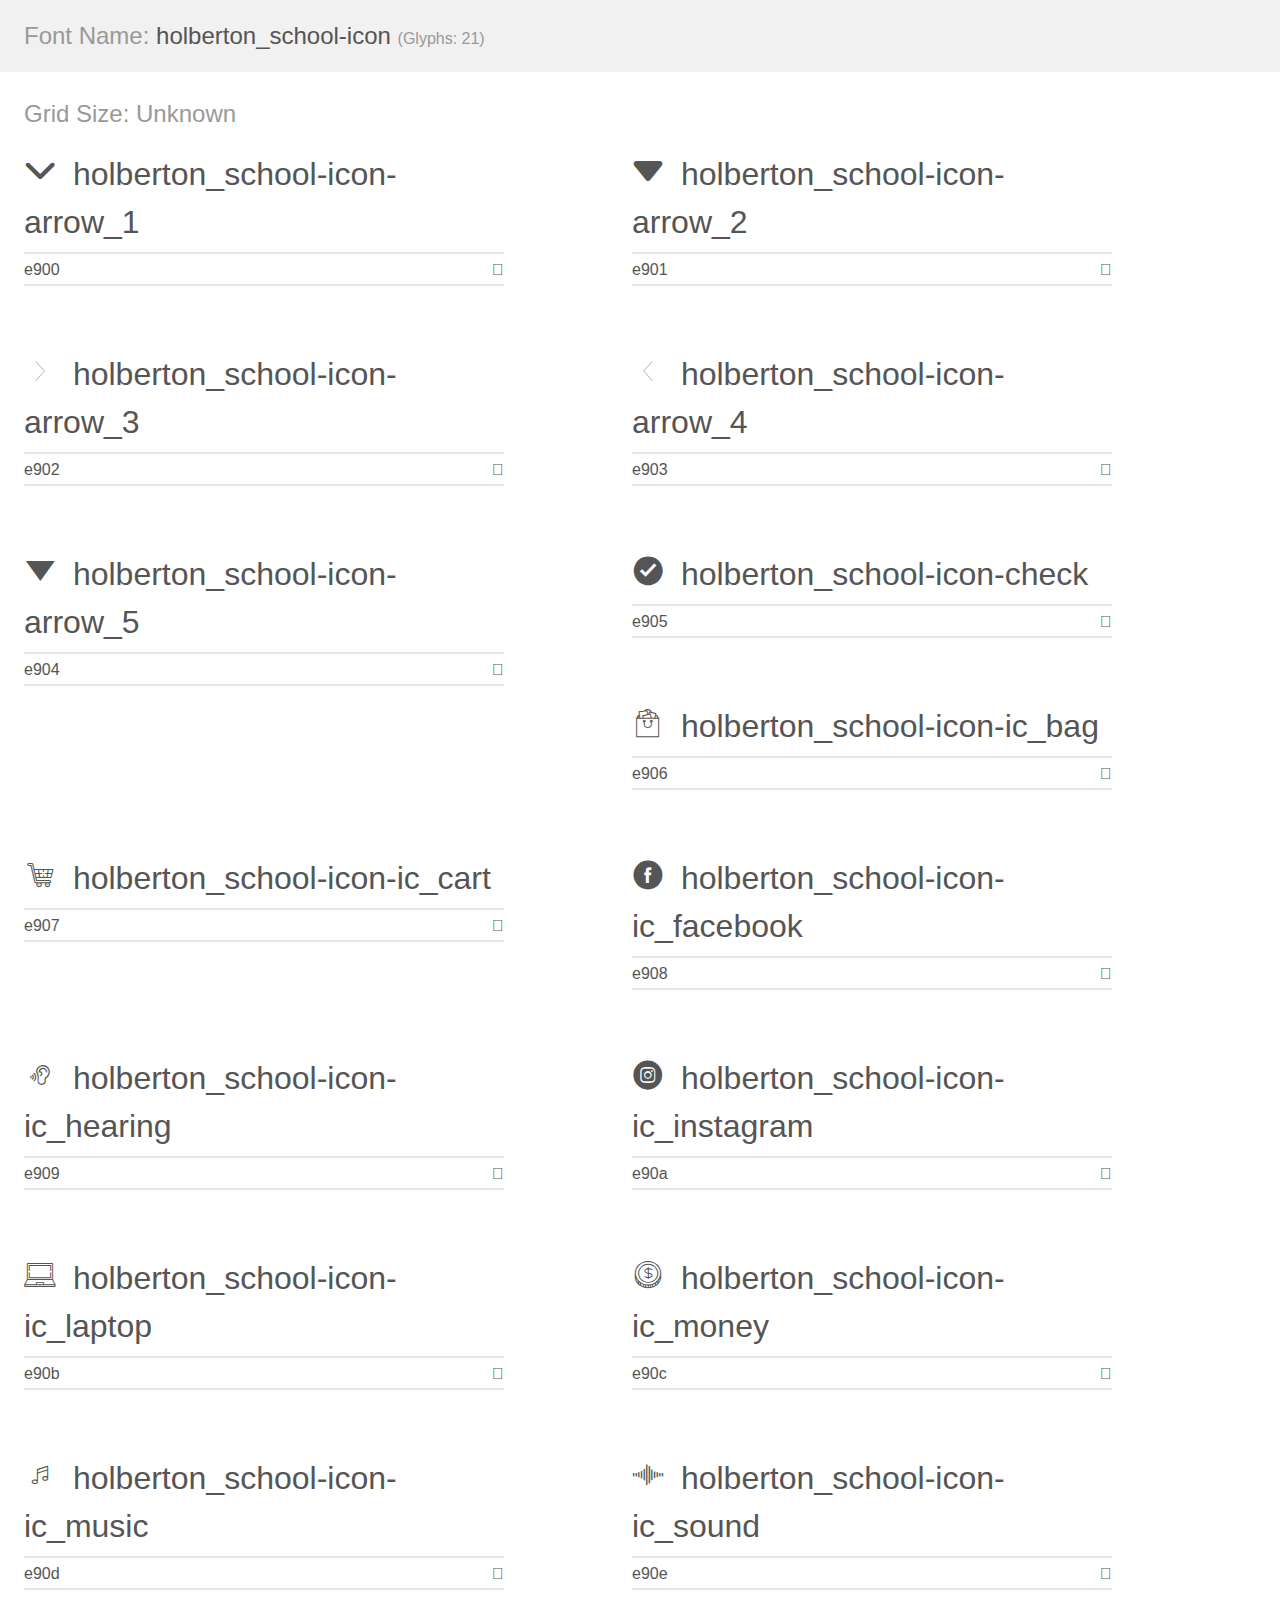
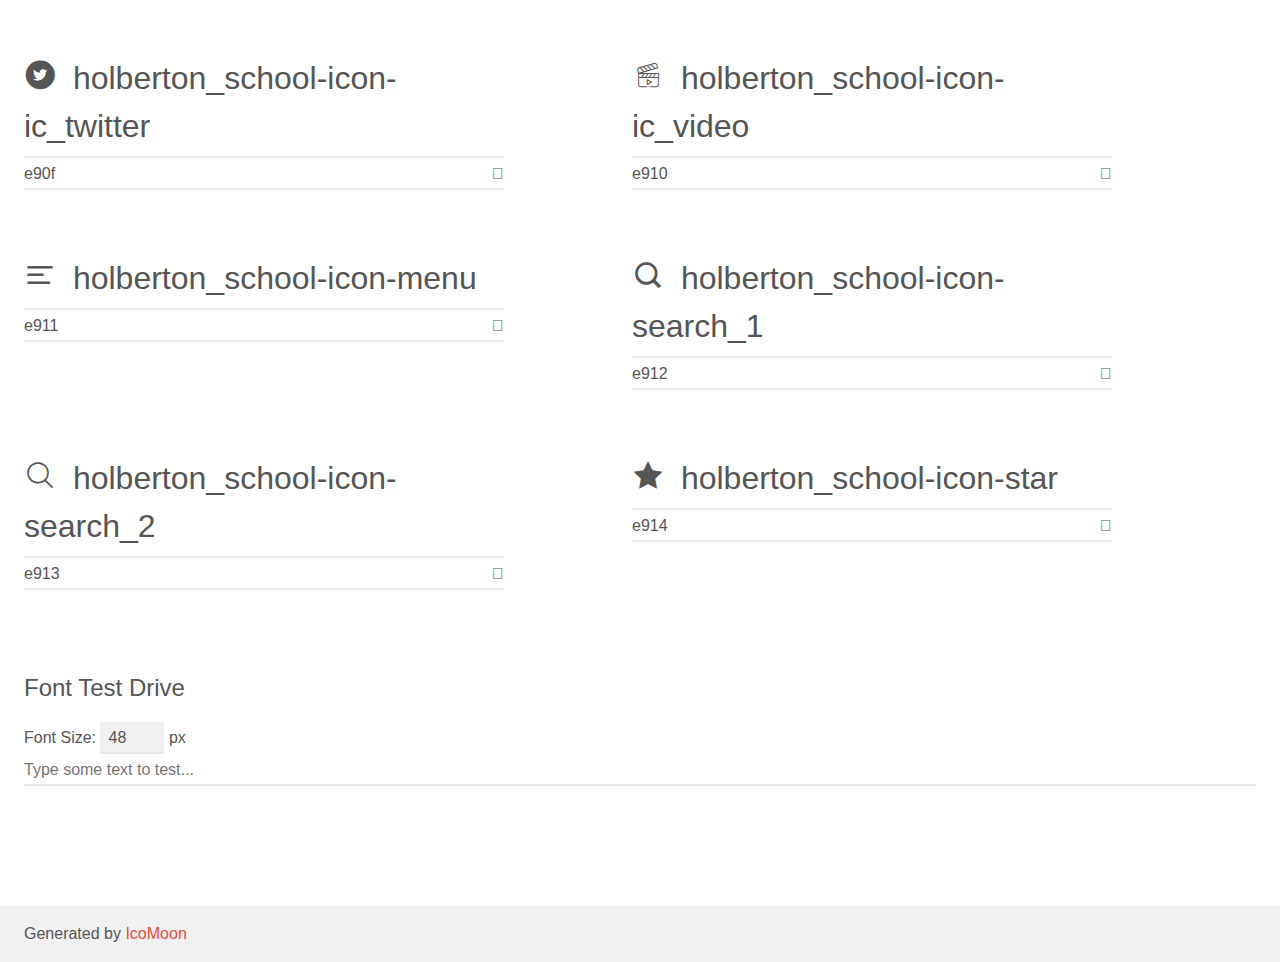
<file: headphones/holberton_school-icon/demo.html>
<!doctype html>
<html>
<head>
    <meta charset="utf-8">
    <title>IcoMoon Demo</title>
    <meta name="description" content="An Icon Font Generated By IcoMoon.io">
    <meta name="viewport" content="width=device-width, initial-scale=1">
    <link rel="stylesheet" href="demo-files/demo.css">
    <link rel="stylesheet" href="style.css"></head>
<body>
    <div class="bgc1 clearfix">
        <h1 class="mhmm mvm"><span class="fgc1">Font Name:</span> holberton_school-icon <small class="fgc1">(Glyphs:&nbsp;21)</small></h1>
    </div>
    <div class="clearfix mhl ptl">
        <h1 class="mvm mtn fgc1">Grid Size: Unknown</h1>
        <div class="glyph fs1">
            <div class="clearfix bshadow0 pbs">
                <span class="holberton_school-icon-arrow_1"></span>
                <span class="mls"> holberton_school-icon-arrow_1</span>
            </div>
            <fieldset class="fs0 size1of1 clearfix hidden-false">
                <input type="text" readonly value="e900" class="unit size1of2" />
                <input type="text" maxlength="1" readonly value="&#xe900;" class="unitRight size1of2 talign-right" />
            </fieldset>
            <div class="fs0 bshadow0 clearfix hidden-true">
                <span class="unit pvs fgc1">liga: </span>
                <input type="text" readonly value="" class="liga unitRight" />
            </div>
        </div>
        <div class="glyph fs1">
            <div class="clearfix bshadow0 pbs">
                <span class="holberton_school-icon-arrow_2"></span>
                <span class="mls"> holberton_school-icon-arrow_2</span>
            </div>
            <fieldset class="fs0 size1of1 clearfix hidden-false">
                <input type="text" readonly value="e901" class="unit size1of2" />
                <input type="text" maxlength="1" readonly value="&#xe901;" class="unitRight size1of2 talign-right" />
            </fieldset>
            <div class="fs0 bshadow0 clearfix hidden-true">
                <span class="unit pvs fgc1">liga: </span>
                <input type="text" readonly value="" class="liga unitRight" />
            </div>
        </div>
        <div class="glyph fs1">
            <div class="clearfix bshadow0 pbs">
                <span class="holberton_school-icon-arrow_3"></span>
                <span class="mls"> holberton_school-icon-arrow_3</span>
            </div>
            <fieldset class="fs0 size1of1 clearfix hidden-false">
                <input type="text" readonly value="e902" class="unit size1of2" />
                <input type="text" maxlength="1" readonly value="&#xe902;" class="unitRight size1of2 talign-right" />
            </fieldset>
            <div class="fs0 bshadow0 clearfix hidden-true">
                <span class="unit pvs fgc1">liga: </span>
                <input type="text" readonly value="" class="liga unitRight" />
            </div>
        </div>
        <div class="glyph fs1">
            <div class="clearfix bshadow0 pbs">
                <span class="holberton_school-icon-arrow_4"></span>
                <span class="mls"> holberton_school-icon-arrow_4</span>
            </div>
            <fieldset class="fs0 size1of1 clearfix hidden-false">
                <input type="text" readonly value="e903" class="unit size1of2" />
                <input type="text" maxlength="1" readonly value="&#xe903;" class="unitRight size1of2 talign-right" />
            </fieldset>
            <div class="fs0 bshadow0 clearfix hidden-true">
                <span class="unit pvs fgc1">liga: </span>
                <input type="text" readonly value="" class="liga unitRight" />
            </div>
        </div>
        <div class="glyph fs1">
            <div class="clearfix bshadow0 pbs">
                <span class="holberton_school-icon-arrow_5"></span>
                <span class="mls"> holberton_school-icon-arrow_5</span>
            </div>
            <fieldset class="fs0 size1of1 clearfix hidden-false">
                <input type="text" readonly value="e904" class="unit size1of2" />
                <input type="text" maxlength="1" readonly value="&#xe904;" class="unitRight size1of2 talign-right" />
            </fieldset>
            <div class="fs0 bshadow0 clearfix hidden-true">
                <span class="unit pvs fgc1">liga: </span>
                <input type="text" readonly value="" class="liga unitRight" />
            </div>
        </div>
        <div class="glyph fs1">
            <div class="clearfix bshadow0 pbs">
                <span class="holberton_school-icon-check"></span>
                <span class="mls"> holberton_school-icon-check</span>
            </div>
            <fieldset class="fs0 size1of1 clearfix hidden-false">
                <input type="text" readonly value="e905" class="unit size1of2" />
                <input type="text" maxlength="1" readonly value="&#xe905;" class="unitRight size1of2 talign-right" />
            </fieldset>
            <div class="fs0 bshadow0 clearfix hidden-true">
                <span class="unit pvs fgc1">liga: </span>
                <input type="text" readonly value="" class="liga unitRight" />
            </div>
        </div>
        <div class="glyph fs1">
            <div class="clearfix bshadow0 pbs">
                <span class="holberton_school-icon-ic_bag"></span>
                <span class="mls"> holberton_school-icon-ic_bag</span>
            </div>
            <fieldset class="fs0 size1of1 clearfix hidden-false">
                <input type="text" readonly value="e906" class="unit size1of2" />
                <input type="text" maxlength="1" readonly value="&#xe906;" class="unitRight size1of2 talign-right" />
            </fieldset>
            <div class="fs0 bshadow0 clearfix hidden-true">
                <span class="unit pvs fgc1">liga: </span>
                <input type="text" readonly value="" class="liga unitRight" />
            </div>
        </div>
        <div class="glyph fs1">
            <div class="clearfix bshadow0 pbs">
                <span class="holberton_school-icon-ic_cart"></span>
                <span class="mls"> holberton_school-icon-ic_cart</span>
            </div>
            <fieldset class="fs0 size1of1 clearfix hidden-false">
                <input type="text" readonly value="e907" class="unit size1of2" />
                <input type="text" maxlength="1" readonly value="&#xe907;" class="unitRight size1of2 talign-right" />
            </fieldset>
            <div class="fs0 bshadow0 clearfix hidden-true">
                <span class="unit pvs fgc1">liga: </span>
                <input type="text" readonly value="" class="liga unitRight" />
            </div>
        </div>
        <div class="glyph fs1">
            <div class="clearfix bshadow0 pbs">
                <span class="holberton_school-icon-ic_facebook"></span>
                <span class="mls"> holberton_school-icon-ic_facebook</span>
            </div>
            <fieldset class="fs0 size1of1 clearfix hidden-false">
                <input type="text" readonly value="e908" class="unit size1of2" />
                <input type="text" maxlength="1" readonly value="&#xe908;" class="unitRight size1of2 talign-right" />
            </fieldset>
            <div class="fs0 bshadow0 clearfix hidden-true">
                <span class="unit pvs fgc1">liga: </span>
                <input type="text" readonly value="" class="liga unitRight" />
            </div>
        </div>
        <div class="glyph fs1">
            <div class="clearfix bshadow0 pbs">
                <span class="holberton_school-icon-ic_hearing"></span>
                <span class="mls"> holberton_school-icon-ic_hearing</span>
            </div>
            <fieldset class="fs0 size1of1 clearfix hidden-false">
                <input type="text" readonly value="e909" class="unit size1of2" />
                <input type="text" maxlength="1" readonly value="&#xe909;" class="unitRight size1of2 talign-right" />
            </fieldset>
            <div class="fs0 bshadow0 clearfix hidden-true">
                <span class="unit pvs fgc1">liga: </span>
                <input type="text" readonly value="" class="liga unitRight" />
            </div>
        </div>
        <div class="glyph fs1">
            <div class="clearfix bshadow0 pbs">
                <span class="holberton_school-icon-ic_instagram"></span>
                <span class="mls"> holberton_school-icon-ic_instagram</span>
            </div>
            <fieldset class="fs0 size1of1 clearfix hidden-false">
                <input type="text" readonly value="e90a" class="unit size1of2" />
                <input type="text" maxlength="1" readonly value="&#xe90a;" class="unitRight size1of2 talign-right" />
            </fieldset>
            <div class="fs0 bshadow0 clearfix hidden-true">
                <span class="unit pvs fgc1">liga: </span>
                <input type="text" readonly value="" class="liga unitRight" />
            </div>
        </div>
        <div class="glyph fs1">
            <div class="clearfix bshadow0 pbs">
                <span class="holberton_school-icon-ic_laptop"></span>
                <span class="mls"> holberton_school-icon-ic_laptop</span>
            </div>
            <fieldset class="fs0 size1of1 clearfix hidden-false">
                <input type="text" readonly value="e90b" class="unit size1of2" />
                <input type="text" maxlength="1" readonly value="&#xe90b;" class="unitRight size1of2 talign-right" />
            </fieldset>
            <div class="fs0 bshadow0 clearfix hidden-true">
                <span class="unit pvs fgc1">liga: </span>
                <input type="text" readonly value="" class="liga unitRight" />
            </div>
        </div>
        <div class="glyph fs1">
            <div class="clearfix bshadow0 pbs">
                <span class="holberton_school-icon-ic_money"></span>
                <span class="mls"> holberton_school-icon-ic_money</span>
            </div>
            <fieldset class="fs0 size1of1 clearfix hidden-false">
                <input type="text" readonly value="e90c" class="unit size1of2" />
                <input type="text" maxlength="1" readonly value="&#xe90c;" class="unitRight size1of2 talign-right" />
            </fieldset>
            <div class="fs0 bshadow0 clearfix hidden-true">
                <span class="unit pvs fgc1">liga: </span>
                <input type="text" readonly value="" class="liga unitRight" />
            </div>
        </div>
        <div class="glyph fs1">
            <div class="clearfix bshadow0 pbs">
                <span class="holberton_school-icon-ic_music"></span>
                <span class="mls"> holberton_school-icon-ic_music</span>
            </div>
            <fieldset class="fs0 size1of1 clearfix hidden-false">
                <input type="text" readonly value="e90d" class="unit size1of2" />
                <input type="text" maxlength="1" readonly value="&#xe90d;" class="unitRight size1of2 talign-right" />
            </fieldset>
            <div class="fs0 bshadow0 clearfix hidden-true">
                <span class="unit pvs fgc1">liga: </span>
                <input type="text" readonly value="" class="liga unitRight" />
            </div>
        </div>
        <div class="glyph fs1">
            <div class="clearfix bshadow0 pbs">
                <span class="holberton_school-icon-ic_sound"></span>
                <span class="mls"> holberton_school-icon-ic_sound</span>
            </div>
            <fieldset class="fs0 size1of1 clearfix hidden-false">
                <input type="text" readonly value="e90e" class="unit size1of2" />
                <input type="text" maxlength="1" readonly value="&#xe90e;" class="unitRight size1of2 talign-right" />
            </fieldset>
            <div class="fs0 bshadow0 clearfix hidden-true">
                <span class="unit pvs fgc1">liga: </span>
                <input type="text" readonly value="" class="liga unitRight" />
            </div>
        </div>
        <div class="glyph fs1">
            <div class="clearfix bshadow0 pbs">
                <span class="holberton_school-icon-ic_twitter"></span>
                <span class="mls"> holberton_school-icon-ic_twitter</span>
            </div>
            <fieldset class="fs0 size1of1 clearfix hidden-false">
                <input type="text" readonly value="e90f" class="unit size1of2" />
                <input type="text" maxlength="1" readonly value="&#xe90f;" class="unitRight size1of2 talign-right" />
            </fieldset>
            <div class="fs0 bshadow0 clearfix hidden-true">
                <span class="unit pvs fgc1">liga: </span>
                <input type="text" readonly value="" class="liga unitRight" />
            </div>
        </div>
        <div class="glyph fs1">
            <div class="clearfix bshadow0 pbs">
                <span class="holberton_school-icon-ic_video"></span>
                <span class="mls"> holberton_school-icon-ic_video</span>
            </div>
            <fieldset class="fs0 size1of1 clearfix hidden-false">
                <input type="text" readonly value="e910" class="unit size1of2" />
                <input type="text" maxlength="1" readonly value="&#xe910;" class="unitRight size1of2 talign-right" />
            </fieldset>
            <div class="fs0 bshadow0 clearfix hidden-true">
                <span class="unit pvs fgc1">liga: </span>
                <input type="text" readonly value="" class="liga unitRight" />
            </div>
        </div>
        <div class="glyph fs1">
            <div class="clearfix bshadow0 pbs">
                <span class="holberton_school-icon-menu"></span>
                <span class="mls"> holberton_school-icon-menu</span>
            </div>
            <fieldset class="fs0 size1of1 clearfix hidden-false">
                <input type="text" readonly value="e911" class="unit size1of2" />
                <input type="text" maxlength="1" readonly value="&#xe911;" class="unitRight size1of2 talign-right" />
            </fieldset>
            <div class="fs0 bshadow0 clearfix hidden-true">
                <span class="unit pvs fgc1">liga: </span>
                <input type="text" readonly value="" class="liga unitRight" />
            </div>
        </div>
        <div class="glyph fs1">
            <div class="clearfix bshadow0 pbs">
                <span class="holberton_school-icon-search_1"></span>
                <span class="mls"> holberton_school-icon-search_1</span>
            </div>
            <fieldset class="fs0 size1of1 clearfix hidden-false">
                <input type="text" readonly value="e912" class="unit size1of2" />
                <input type="text" maxlength="1" readonly value="&#xe912;" class="unitRight size1of2 talign-right" />
            </fieldset>
            <div class="fs0 bshadow0 clearfix hidden-true">
                <span class="unit pvs fgc1">liga: </span>
                <input type="text" readonly value="" class="liga unitRight" />
            </div>
        </div>
        <div class="glyph fs1">
            <div class="clearfix bshadow0 pbs">
                <span class="holberton_school-icon-search_2"></span>
                <span class="mls"> holberton_school-icon-search_2</span>
            </div>
            <fieldset class="fs0 size1of1 clearfix hidden-false">
                <input type="text" readonly value="e913" class="unit size1of2" />
                <input type="text" maxlength="1" readonly value="&#xe913;" class="unitRight size1of2 talign-right" />
            </fieldset>
            <div class="fs0 bshadow0 clearfix hidden-true">
                <span class="unit pvs fgc1">liga: </span>
                <input type="text" readonly value="" class="liga unitRight" />
            </div>
        </div>
        <div class="glyph fs1">
            <div class="clearfix bshadow0 pbs">
                <span class="holberton_school-icon-star"></span>
                <span class="mls"> holberton_school-icon-star</span>
            </div>
            <fieldset class="fs0 size1of1 clearfix hidden-false">
                <input type="text" readonly value="e914" class="unit size1of2" />
                <input type="text" maxlength="1" readonly value="&#xe914;" class="unitRight size1of2 talign-right" />
            </fieldset>
            <div class="fs0 bshadow0 clearfix hidden-true">
                <span class="unit pvs fgc1">liga: </span>
                <input type="text" readonly value="" class="liga unitRight" />
            </div>
        </div>
    </div>

    <!--[if gt IE 8]><!-->
    <div class="mhl clearfix mbl">
        <h1>Font Test Drive</h1>
        <label>
            Font Size: <input id="fontSize" type="number" class="textbox0 mbm"
            min="8" value="48" />
            px
        </label>
        <input id="testText" type="text" class="phl size1of1 mvl"
        placeholder="Type some text to test..." value=""/>
        <div id="testDrive" class="holberton_school-icon-" style="font-family: holberton_school-icon">&nbsp;
        </div>
    </div>
    <!--<![endif]-->
    <div class="bgc1 clearfix">
        <p class="mhl">Generated by <a href="https://icomoon.io/app">IcoMoon</a></p>
    </div>

    <script src="demo-files/demo.js"></script>
</body>
</html>
</file>
<file: css_basic/base.css>
/* Importing webfonts */
/* (If you're learning CSS, you should disregard that) */

@import url(https://fonts.googleapis.com/css?family=Yeseva+One);
@import url(https://fonts.googleapis.com/css?family=Josefin+Sans:400,700,700italic,400italic);


/* CSS reset rules */

html, body {
	height: 100%;
	min-height: 100%;
}
html, body, div, span, applet, object, iframe,
h1, h2, h3, h4, h5, h6, p, blockquote, pre,
a, abbr, acronym, address, big, cite, code,
del, dfn, img, ins, kbd, q, s, samp,
small, strike, sub, sup, tt, var,
b, u, i, center,
dl, dt, dd,
fieldset, form, label, legend,
table, caption, tbody, tfoot, thead, tr, th, td,
article, aside, canvas, details, embed, 
figure, figcaption, footer, header, hgroup, 
menu, nav, output, ruby, section, summary,
time, mark, audio, video {
	margin: 0;
	padding: 0;
	border: 0;
	font-size: 100%;
	font: inherit;
	vertical-align: baseline;
}
/* HTML5 display-role reset for older browsers */
article, aside, details, figcaption, figure, 
footer, header, hgroup, menu, nav, section {
	display: block;
}
body {
	line-height: 1;
}
blockquote, q {
	quotes: none;
}
blockquote:before, blockquote:after,
q:before, q:after {
	content: '';
	content: none;
}
table {
	border-collapse: collapse;
	border-spacing: 0;
}


/* Fonts and colors */

body {
	font-family: 'Josefin Sans', serif;
	color: rgba(0, 0, 0, 0.8);
}
h1, h2, h3, h4, h5, h6, header {
	font-family: 'Yeseva One', sans-serif;
}

header {
	border-bottom: 1px solid rgb(221,221,221);
	transition: border-bottom-color 1s ease;
}
header a {
	color: rgba(0, 0, 0, 0.8);
}
aside {
	background: #FAFAFA;
}
aside p {
	border: 1px solid #bbb;
	background: #ddd;
	color: black;
}
footer a {
	color: rgba(0, 0, 0, 0.8);
}
a {
	color: #F80002;
}


/* Positioning and margins */

@media (min-width: 1100px) {
	body {
		width: 1100px;
		margin: 0 auto;
	}
}

article {
	padding: 50px 15px;
}
article > *:first-child {
	margin-top: 0;
}
aside {
	padding: 50px 15px;
}
header .right {
	float: right;
	margin: 0 10px 15px;
}


/* Header */
header {
	padding: 20px 0;
	height: 80px;
}
header ul {
	list-style: none;
	margin: 0;
	padding: 0;
}
header li {
	display: inline;
	vertical-align:middle;
}
header li:first-child {
	margin: 0;
}
header li a {
	margin: 0 10px;
}
header li.logo {
	font-size: 36px;
}
header a {
	text-decoration: none;
}


/* Aside */

aside p {
	border-radius: 10px;
	padding: 20px 20px;
}


/* Footer */

footer {
	padding: 5px 15px;
	height: 80px;
}


/* Text styles and margins */

p {
	margin-bottom: 15px;
}
h1 {
	font-size: 36px;
	margin: 40px 0 20px;
}
h2 {
	font-size: 32px;
	margin: 30px 0 15px;
}
h3 {
	font-size: 28px;
	margin: 25px 0 10px;
}
h4 {
	font-size: 20px;
	font-weight: bold;
	margin: 20px 0 10px;
}
h5 {
	font-size: 18px;
	font-weight: bold;
	margin: 15px 0 10px;
}
h6 {
	font-weight: bold;
	margin: 5px 0;
}

@media (max-width: 800px) {
  body.works_on_smartphone {
  	display: block;
  }
  body.works_on_smartphone main {
  	display: block;
  }
  header .right {
  	float: none;
  }
}
</file>
<file: css_basic/styles.css>
main {
    display: flex;
    flex-direction: row;
   
}
body{
  display: flex;
  flex-direction: column;
}

article {
    flex: 2;
    overflow: auto;
}

aside {
    flex: 1;
    overflow: auto;
}
</file>
<file: headphones/0-styles.css>
body {
    background-image: url("images/headphones_hero_1.jpg");
    background-repeat: no-repeat;
    background-size: cover;
    margin-left: 10%;
    margin-right: 10%;
     /* Remove default body margin */
}
.logo-container {
    width: 150px;
    height: auto;
    margin-top: 0px;
    
}
.logo{
        width: 170px;
        height: auto;
    }
   
.header-container {
    display: flex;
    flex-direction: row;
    justify-content: space-between;
    padding: 10px 20px;
    align-items: center;
    position: relative; /* Ensure navbar is above other content */
    color: white;
}

.nav-links {
    display: flex;
    gap: 20px;
    position: absolute;
    right: 20px;
    top: 20px;
    
    
    a{
        text-decoration: none;
        color: white;
        font-size: 1rem;
    }

}
.nav-links a:hover,
.nav-links a:active {
    color: #FF6565;
}

.hero-section {
    text-align: center;
    color: white;
    margin-top: 50px;
}
.hero-section h1 {
    font-size: 2rem; /* Extra large font */
    text-align: center;
    color: white;
    margin-bottom: 10px;
    margin-top: 263px;
    margin-left: 30px;
   
}
.one{
    font-size: 1.2rem;
    text-align: center;
    color: white;
    margin-bottom: 100px;
    margin-top: 100px;
    padding: 0 40px;
    margin-left: 100px;
    margin-right: 100px;
}
.learn-more-btn {
    /* Layout & Sizing */
    padding: 10px 20px;
    font-size: 1rem;
    border: none;
    border-radius: 20px;
    cursor: pointer;
    background-color:rgb(252, 102,105); /* Purple background */
    color: white; /* White text */
    transition: background-color 0.3s ease; /* Smooth transition */
    margin-top: 20px;
    margin-bottom: 60px;
}
.learn-more-btn:hover,
.learn-more-btn:active {
    opacity: 0.9;
}



.reverse-pyramid-text {
    margin-top: 1000px;
    display: grid;
    grid-template-columns: 1fr;
    justify-items: center;
    gap: 8px;
    max-width: 600px;
    margin: 0 auto;
    margin-bottom: 50px;
}

.reverse-pyramid-text p {
    font-size: 1rem;
    margin: 0;
    text-align: center;
}

.reverse-pyramid-text p:nth-child(1) { grid-column: 1 / -1; }
.reverse-pyramid-text p:nth-child(2) { grid-column: 2 / -2; }
.reverse-pyramid-text p:nth-child(3) { grid-column: 3 / -3; }
.reverse-pyramid-text p:nth-child(4) { grid-column: 4 / -4; }
.reverse-pyramid-text p:nth-child(5) { grid-column: 5 / -5; }



/* Mobile styles apply below 480px */
@media (max-width: 480px) {
    .header-container {
        flex-direction: column; /* Stack logo & nav */
        text-align: center;
    }
    
    .nav-links {
        flex-direction: column; /* Stack links vertically */
    }
    
    .hero-text h1 {
        font-size: 1.5rem; /* Smaller heading */
    }
}

.menu-toggle {
    display: none;
}

.hamburger-menu {
    display: none;
    flex-direction: column;
    cursor: pointer;
    gap: 4px;
}

.hamburger-menu {
    display: none;
    flex-direction: column;
    cursor: pointer;
    gap: 4px;
}

.hamburger-menu span {
    width: 25px;
    height: 3px;
    background: white;
    transition: 0.3s;
}

/* Mobile styles */
@media (max-width: 480px) {
    .header-container{
        position: relative;
        padding: 15px 20px;
        justify-content: flex-start;
    }
    .hamburger-menu {
        display: flex;
        position: absolute;
        top: 20px;
        left: 20px;
        
    }
    
    .nav-links {
        display: none;
        position: absolute;
        top: 100%;
        left: 0;
        width: 100%;
        flex-direction: column;
        padding: 20px;
        
    }
    
    /* Show menu when checkbox is checked */
    .menu-toggle:checked ~ .nav-links {
        display: flex;
    }
    
    /* Hamburger animation */
    .menu-toggle:checked + .hamburger-menu span:nth-child(1) {
        transform: rotate(45deg) translate(6px, 6px);
    }
    
    .menu-toggle:checked + .hamburger-menu span:nth-child(2) {
        opacity: 0;
    }
    
    .menu-toggle:checked + .hamburger-menu span:nth-child(3) {
        transform: rotate(-45deg) translate(6px, -6px);
    }
}
</file>
<file: headphones/1-styles.css>
body {
    background-image: url('images/headphones_hero_1.jpg');
    background-size: contain; /* Change from 'cover' to 'contain' */
    background-position: center top;
    background-repeat: no-repeat;
    margin: 0;
    padding: 0;
    min-height: 100vh;
}
.logo-container {
    width: 150px;
    height: auto;
    margin-top: 0px;
    
}
.logo{
        width: 170px;
        height: auto;
    }
   
.header-container {
    display: flex;
    flex-direction: row;
    justify-content: space-between;
    padding: 10px 20px;
    align-items: center;
    position: relative; /* Ensure navbar is above other content */
    color: white;
}

.nav-links {
    display: flex;
    gap: 20px;
    position: absolute;
    right: 20px;
    top: 20px;
    
    
    a{
        text-decoration: none;
        color: white;
        font-size: 1rem;
    }

}
.nav-links a:hover,
.nav-links a:active {
    color: #FF6565;
}

.hero-section {
    text-align: center;
    color: white;
    margin-top: 50px;
}
.hero-section h1 {
    font-size: 2rem; /* Extra large font */
    text-align: center;
    color: white;
    margin-bottom: 10px;
    margin-top: 263px;
    margin-left: 30px;
   
}
.one{
    font-size: 1.2rem;
    text-align: center;
    color: white;
    margin-bottom: 100px;
    margin-top: 100px;
    padding: 0 40px;
    margin-left: 100px;
    margin-right: 100px;
}
.learn-more-btn {
    /* Layout & Sizing */
    padding: 10px 20px;
    font-size: 1rem;
    border: none;
    border-radius: 20px;
    cursor: pointer;
    background-color:rgb(252, 102,105); /* Purple background */
    color: white; /* White text */
    transition: background-color 0.3s ease; /* Smooth transition */
    margin-top: 20px;
    margin-bottom: 60px;
}
.learn-more-btn:hover,
.learn-more-btn:active {
    opacity: 0.9;
}



.reverse-pyramid-text {
    margin-top: 1000px;
    display: grid;
    grid-template-columns: 1fr;
    justify-items: center;
    gap: 8px;
    max-width: 600px;
    margin: 0 auto;
    margin-bottom: 120px;
}

.reverse-pyramid-text p {
    font-size: 1rem;
    margin: 0;
    text-align: center;
}

.reverse-pyramid-text p:nth-child(1) { grid-column: 1 / -1; }
.reverse-pyramid-text p:nth-child(2) { grid-column: 2 / -2; }
.reverse-pyramid-text p:nth-child(3) { grid-column: 3 / -3; }
.reverse-pyramid-text p:nth-child(4) { grid-column: 4 / -4; }
.reverse-pyramid-text p:nth-child(5) { grid-column: 5 / -5; }



/* Mobile styles apply below 480px */
@media (max-width: 480px) {
    body {
        background-size: cover;    /* Maintain cover */
        background-position: center; /* Same focal point */
        background-attachment: scroll; /* Better performance on mobile */
    }
    .header-container {
        flex-direction: column; /* Stack logo & nav */
        text-align: center;
    }
    
    .nav-links {
        flex-direction: column; /* Stack links vertically */
    }
    
    .hero-text h1 {
        font-size: 1.5rem; /* Smaller heading */
    }
}

.menu-toggle {
    display: none;
}

.hamburger-menu {
    display: none;
    flex-direction: column;
    cursor: pointer;
    gap: 4px;
}

.hamburger-menu {
    display: none;
    flex-direction: column;
    cursor: pointer;
    gap: 4px;
}

.hamburger-menu span {
    width: 25px;
    height: 3px;
    background: white;
    transition: 0.3s;
}

/* Mobile styles */
@media (max-width: 480px) {
    .header-container{
        position: relative;
        padding: 15px 20px;
        justify-content: flex-start;
    }
    .hamburger-menu {
        display: flex;
        position: absolute;
        top: 20px;
        left: 20px;
        
    }
    
    .nav-links {
        display: none;
        position: absolute;
        top: 100%;
        left: 0;
        width: 100%;
        flex-direction: column;
        padding: 20px;
        
    }
    
    /* Show menu when checkbox is checked */
    .menu-toggle:checked ~ .nav-links {
        display: flex;
    }
    
    /* Hamburger animation */
    .menu-toggle:checked + .hamburger-menu span:nth-child(1) {
        transform: rotate(45deg) translate(6px, 6px);
    }
    
    .menu-toggle:checked + .hamburger-menu span:nth-child(2) {
        opacity: 0;
    }
    
    .menu-toggle:checked + .hamburger-menu span:nth-child(3) {
        transform: rotate(-45deg) translate(6px, -6px);
    }
}



/* What we do section */
.what-we-do-section {
    display: flex;
    flex-direction: column;
    padding: 80px 20px;
    background: #fff;
    text-align: center;
}

.container {
    max-width: 1000px;
    margin: 0 auto;
  
}

.section-title {
    font-size: 2.5rem;
    margin-bottom: 60px;
    color: #333;
    font-weight: 600;
}

.services-grid {
    display: grid;
    grid-template-columns: repeat(4, 1fr);
    gap: 40px;
}

.service-item {
    display: flex;
    flex-direction: column;
    align-items: center;
}

.icon {
    font-size: 6rem;
    color: #FF6565;
    margin-bottom: 20px;
    display: block;
    transition: all 0.3s ease;
}

.service-item:hover .icon {
    transform: scale(1.1);
    color: #ff5252;
}

.service-title {
    font-size: 1.3rem;
    margin-bottom: 15px;
    color: #333;
    font-weight: 600;
}

.service-description {
    color: #666;
    line-height: 1.6;
    font-size: 0.95rem;
}

/* Mobile Responsive */
@media (max-width: 768px) {
    .services-grid {
        grid-template-columns: repeat(2, 1fr);
        gap: 30px;
    }
    
    .icon {
        font-size: 4rem;
    }
    
    .what-we-do-section {
        padding: 60px 20px;
    }
}

@media (max-width: 480px) {
    .services-grid {
        grid-template-columns: 1fr;
        gap: 40px;
    }
    
    .section-title {
        font-size: 2rem;
        margin-bottom: 40px;
    }
    
    .icon {
        font-size: 3.5rem;
    }
}
</file>
<file: headphones/holberton_school-icon/style.css>
@font-face {
    font-family: 'holberton_school-icon';
    src:  url('./fonts/holberton_school-icon.eot?kqg7j6');
    src:  url('./fonts/holberton_school-icon.eot?kqg7j6#iefix') format('embedded-opentype'),
        url('./fonts/holberton_school-icon.ttf?kqg7j6') format('truetype'),
        url('./fonts/holberton_school-icon.woff?kqg7j6') format('woff'),
        url('./fonts/holberton_school-icon.svg?kqg7j6#holberton_school-icon') format('svg');
}

[class^="holberton_school-icon-"], [class*=" holberton_school-icon-"] {
  /* use !important to prevent issues with browser extensions that change fonts */
  font-family: 'holberton_school-icon' !important;
  font-style: normal;
  font-weight: normal;
  font-variant: normal;
  text-transform: none;
  line-height: 1;

  /* Better Font Rendering =========== */
  -webkit-font-smoothing: antialiased;
  -moz-osx-font-smoothing: grayscale;
}

.holberton_school-icon-arrow_1:before {
  content: "\e900";
}
.holberton_school-icon-arrow_2:before {
  content: "\e901";
}
.holberton_school-icon-arrow_3:before {
  content: "\e902";
}
.holberton_school-icon-arrow_4:before {
  content: "\e903";
}
.holberton_school-icon-arrow_5:before {
  content: "\e904";
}
.holberton_school-icon-check:before {
  content: "\e905";
}
.holberton_school-icon-ic_bag:before {
  content: "\e906";
}
.holberton_school-icon-ic_cart:before {
  content: "\e907";
}
.holberton_school-icon-ic_facebook:before {
  content: "\e908";
}
.holberton_school-icon-ic_hearing:before {
  content: "\e909";
}
.holberton_school-icon-ic_instagram:before {
  content: "\e90a";
}
.holberton_school-icon-ic_laptop:before {
  content: "\e90b";
}
.holberton_school-icon-ic_money:before {
  content: "\e90c";
}
.holberton_school-icon-ic_music:before {
  content: "\e90d";
}
.holberton_school-icon-ic_sound:before {
  content: "\e90e";
}
.holberton_school-icon-ic_twitter:before {
  content: "\e90f";
}
.holberton_school-icon-ic_video:before {
  content: "\e910";
}
.holberton_school-icon-menu:before {
  content: "\e911";
}
.holberton_school-icon-search_1:before {
  content: "\e912";
}
.holberton_school-icon-search_2:before {
  content: "\e913";
}
.holberton_school-icon-star:before {
  content: "\e914";
}
</file>
<file: headphones/2-styles.css>
body {
    background-image: url('images/headphones_hero_1.jpg');
    background-size: contain; /* Change from 'cover' to 'contain' */
    background-position: center top;
    background-repeat: no-repeat;
    margin: 0;
    padding: 0;
    min-height: 100vh;
}
.logo-container {
    width: 150px;
    height: auto;
    margin-top: 0px;
    
}
.logo{
        width: 170px;
        height: auto;
    }
   
.header-container {
    display: flex;
    flex-direction: row;
    justify-content: space-between;
    padding: 10px 20px;
    align-items: center;
    position: relative; /* Ensure navbar is above other content */
    color: white;
}

.nav-links {
    display: flex;
    gap: 20px;
    position: absolute;
    right: 20px;
    top: 20px;
    
    
    a{
        text-decoration: none;
        color: white;
        font-size: 1rem;
    }

}
.nav-links a:hover,
.nav-links a:active {
    color: #FF6565;
}

.hero-section {
    text-align: center;
    color: white;
    margin-top: 50px;
}
.hero-section h1 {
    font-size: 2rem; /* Extra large font */
    text-align: center;
    color: white;
    margin-bottom: 10px;
    margin-top: 263px;
    margin-left: 30px;
   
}
.one{
    font-size: 1.2rem;
    text-align: center;
    color: white;
    margin-bottom: 100px;
    margin-top: 100px;
    padding: 0 40px;
    margin-left: 100px;
    margin-right: 100px;
}
.learn-more-btn {
    /* Layout & Sizing */
    padding: 10px 20px;
    font-size: 1rem;
    border: none;
    border-radius: 20px;
    cursor: pointer;
    background-color:rgb(252, 102,105); /* Purple background */
    color: white; /* White text */
    transition: background-color 0.3s ease; /* Smooth transition */
    margin-top: 20px;
    margin-bottom: 60px;
}
.learn-more-btn:hover,
.learn-more-btn:active {
    opacity: 0.9;
}



.reverse-pyramid-text {
    margin-top: 1000px;
    display: grid;
    grid-template-columns: 1fr;
    justify-items: center;
    gap: 8px;
    max-width: 600px;
    margin: 0 auto;
    margin-bottom: 100px;
}

.reverse-pyramid-text p {
    font-size: 1rem;
    margin: 0;
    text-align: center;
}

.reverse-pyramid-text p:nth-child(1) { grid-column: 1 / -1; }
.reverse-pyramid-text p:nth-child(2) { grid-column: 2 / -2; }
.reverse-pyramid-text p:nth-child(3) { grid-column: 3 / -3; }
.reverse-pyramid-text p:nth-child(4) { grid-column: 4 / -4; }
.reverse-pyramid-text p:nth-child(5) { grid-column: 5 / -5; }



/* Mobile styles apply below 480px */
@media (max-width: 480px) {
    body {
        background-size: cover;    /* Maintain cover */
        background-position: center; /* Same focal point */
        background-attachment: scroll; /* Better performance on mobile */
    }
    .header-container {
        flex-direction: column; /* Stack logo & nav */
        text-align: center;
    }
    
    .nav-links {
        flex-direction: column; /* Stack links vertically */
    }
    
    .hero-text h1 {
        font-size: 1.5rem; /* Smaller heading */
    }
}

.menu-toggle {
    display: none;
}

.hamburger-menu {
    display: none;
    flex-direction: column;
    cursor: pointer;
    gap: 4px;
}

.hamburger-menu {
    display: none;
    flex-direction: column;
    cursor: pointer;
    gap: 4px;
}

.hamburger-menu span {
    width: 25px;
    height: 3px;
    background: white;
    transition: 0.3s;
}

/* Mobile styles */
@media (max-width: 480px) {
    .header-container{
        position: relative;
        padding: 15px 20px;
        justify-content: flex-start;
    }
    .hamburger-menu {
        display: flex;
        position: absolute;
        top: 20px;
        left: 20px;
        
    }
    
    .nav-links {
        display: none;
        position: absolute;
        top: 100%;
        left: 0;
        width: 100%;
        flex-direction: column;
        padding: 20px;
        
    }
    
    /* Show menu when checkbox is checked */
    .menu-toggle:checked ~ .nav-links {
        display: flex;
    }
    
    /* Hamburger animation */
    .menu-toggle:checked + .hamburger-menu span:nth-child(1) {
        transform: rotate(45deg) translate(6px, 6px);
    }
    
    .menu-toggle:checked + .hamburger-menu span:nth-child(2) {
        opacity: 0;
    }
    
    .menu-toggle:checked + .hamburger-menu span:nth-child(3) {
        transform: rotate(-45deg) translate(6px, -6px);
    }
}



/* What we do section */
.what-we-do-section {
    display: flex;
    flex-direction: column;
    padding: 80px 20px;
    background: #fff;
    text-align: center;
}

.container {
    max-width: 1000px;
    margin: 0 auto;
  
}

.section-title {
    font-size: 2.5rem;
    margin-bottom: 60px;
    color: #333;
    font-weight: 600;
}

.services-grid {
    display: grid;
    grid-template-columns: repeat(4, 1fr);
    gap: 40px;
}

.service-item {
    display: flex;
    flex-direction: column;
    align-items: center;
}

.icon {
    font-size: 6rem;
    color: #FF6565;
    margin-bottom: 20px;
    display: block;
    transition: all 0.3s ease;
}

.service-item:hover .icon {
    transform: scale(1.1);
    color: #ff5252;
}

.service-title {
    font-size: 1.3rem;
    margin-bottom: 15px;
    color: #333;
    font-weight: 600;
}

.service-description {
    color: #666;
    line-height: 1.6;
    font-size: 0.95rem;
}

/* Mobile Responsive */
@media (max-width: 768px) {
    .services-grid {
        grid-template-columns: repeat(2, 1fr);
        gap: 30px;
    }
    
    .icon {
        font-size: 4rem;
    }
    
    .what-we-do-section {
        padding: 60px 20px;
    }
}

@media (max-width: 480px) {
    .services-grid {
        grid-template-columns: 1fr;
        gap: 40px;
    }
    
    .section-title {
        font-size: 2rem;
        margin-bottom: 40px;
    }
    
    .icon {
        font-size: 3.5rem;
    }
}
.results{
    padding-top: 20%;
}
.pentagon{
    display: flex;
    flex-direction: row;
    gap: 60px;
    align-items: center;
    justify-content: center;
    
}
.pentagon-item {
    position: relative;
    display: inline-block;
}

.pentagon-item img {
    width: 140px;
    height: auto;
}

.percentage {
    position: absolute;
    top: 40%;
    left: 50%;
    transform: translate(-50%, -50%);
    color: white;
    font-weight:lighter;
    font-size: 30px;
    text-align: center;
}
.percentage1{
    position: absolute;
    top: 60%;
    left: 42%;
    padding-left:1.cm;
    transform: translate(-50%, -50%);
    color: white;
    font-weight:lighter;
    font-size: 10px;
    text-align: center; 
    justify-content: center;

}
    

.our-results-section{
    background-image: url(images/headphones_hero_2.jpg);
    background-size: cover; /* Change from 'cover' to 'contain' */
    background-position: center top;
    background-repeat: no-repeat;
    margin: 0;
    padding: 0;
    min-height: 95vh;
}
.our-results-section p {
    font-size: 1rem;
    margin: -5;
    text-align: center;
    color:whitesmoke;
}

.reverse-pyramid-text p:nth-child(1) { grid-column: 1 / -1; }
.reverse-pyramid-text p:nth-child(2) { grid-column: 2 / -2; }
.reverse-pyramid-text p:nth-child(3) { grid-column: 3 / -3; }
.reverse-pyramid-text p:nth-child(4) { grid-column: 4 / -4; }
.reverse-pyramid-text p:nth-child(5) { grid-column: 5 / -5; }


/* Mobile Version */
@media (max-width: 768px) {
    .results {
        padding-top: 15%;
    }
    
    .pentagon {
        flex-direction: column; /* Stack vertically */
        gap: 40px; /* Reduce gap for mobile */
        padding: 0 20px;
    }
    
    .pentagon-item img {
        width: 120px; /* Slightly smaller for mobile */
        height: auto;
    }
    
    .percentage {
        font-size: 24px; /* Smaller font for mobile */
        top: 40%; /* Adjust vertical positioning */
    }
    
    .percentage1 {
        font-size: 9px; /* Smaller font for mobile */
        top: 58%; /* Adjust vertical positioning */
        left: 42%; /* Maintain horizontal positioning */
        padding-left: 0; /* Remove padding for mobile */
    }
    
    .our-results-section {
        min-height: 120vh; /* Taller to accommodate stacked layout */
        background-size: cover;
        background-position: center;
    }
    
    .our-results-section p {
        font-size: 0.9rem; /* Slightly smaller text */
        margin: 10px 20px; /* Add some margin */
        text-align: center;
    }
}

/* Small Mobile Devices */
@media (max-width: 480px) {
    .results {
        padding-top: 10%;
    }
    
    .pentagon {
        gap: 30px; /* Even smaller gap */
    }
    
    .pentagon-item img {
        width: 100px; /* Even smaller images */
    }
    
    .percentage {
        font-size: 20px; /* Smaller percentage text */
        top: 40%;
    }
    
    .percentage1 {
        font-size: 8px; /* Smaller description text */
        top: 57%;
        left: 42%;
    }
    
    .our-results-section {
        min-height: 140vh; /* Even taller for very small screens */
    }
    
    .our-results-section p {
        font-size: 0.85rem; /* Smaller text */
        margin: 8px 15px;
    }
}


/* Tablet Styles (481px - 768px) */
@media (min-width: 481px) and (max-width: 768px) {
    
    /* Body & Background */
    body {
        background-size: cover;
        background-position: center center;
        min-height: 100vh;
    }
    
    /* Header & Navigation */
    .header-container {
        padding: 15px 30px;
        flex-direction: row;
        justify-content: space-between;
    }
    
    .logo {
        width: 140px;
    }
    
    .nav-links {
        position: static;
        gap: 25px;
    }
    
    .nav-links a {
        font-size: 0.9rem;
    }
    
    .hamburger-menu {
        display: none; /* Hide hamburger on tablet */
    }
    
    /* Hero Section */
    .hero-section h1 {
        font-size: 1.8rem;
        margin-top: 200px;
        margin-left: 0;
    }
    
    .one {
        font-size: 1.1rem;
        margin-left: 50px;
        margin-right: 50px;
        margin-top: 80px;
        margin-bottom: 80px;
    }
    
    .learn-more-btn {
        padding: 12px 25px;
        font-size: 1rem;
        margin-top: 30px;
        margin-bottom: 80px;
    }
    
    /* Reverse Pyramid */
    .reverse-pyramid-text {
        margin-top: 800px;
        max-width: 500px;
        gap: 10px;
    }
    
    .reverse-pyramid-text p {
        font-size: 0.95rem;
    }
    
    /* What We Do Section */
    .what-we-do-section {
        padding: 70px 30px;
    }
    
    .section-title {
        font-size: 2.2rem;
        margin-bottom: 50px;
    }
    
    .services-grid {
        grid-template-columns: repeat(2, 1fr);
        gap: 35px;
    }
    
    .icon {
        font-size: 5rem;
    }
    
    .service-title {
        font-size: 1.2rem;
    }
    
    .service-description {
        font-size: 0.9rem;
    }
    
    /* Our Results Section - 2x2 Grid for Pentagons */
    .results {
        padding-top: 15%;
    }
    
    .pentagon {
        display: grid;
        grid-template-columns: repeat(2, 1fr); /* 2x2 grid */
        gap: 40px;
        padding: 0 40px;
        justify-items: center;
    }
    
    .pentagon-item {
        display: flex;
        flex-direction: column;
        align-items: center;
    }
    
    .pentagon-item img {
        width: 130px; /* Slightly larger for tablet */
        height: auto;
    }
    
    .percentage {
        font-size: 28px;
        top: 40%;
        left: 50%;
    }
    
    .percentage1 {
        font-size: 10px;
        top: 60%;
        left: 50%; /* Center on tablet */
        padding-left: 0;
        transform: translate(-50%, -50%);
    }
    
    .our-results-section {
        min-height: 100vh;
        background-position: center center;
    }
    
    .our-results-section p {
        font-size: 0.95rem;
        margin: 8px 40px;
    }
}
</file>
<file: headphones/3-styles.css>
body {
    background-image: url('images/headphones_hero_1.jpg');
    background-size: contain; /* Change from 'cover' to 'contain' */
    background-position: center top;
    background-repeat: no-repeat;
    margin: 0;
    padding: 0;
    min-height: 100vh;
}
.logo-container {
    width: 150px;
    height: auto;
    margin-top: 0px;
    
}
.logo{
        width: 170px;
        height: auto;
    }
   
.header-container {
    display: flex;
    flex-direction: row;
    justify-content: space-between;
    padding: 10px 20px;
    align-items: center;
    position: relative; /* Ensure navbar is above other content */
    color: white;
}

.nav-links {
    display: flex;
    gap: 20px;
    position: absolute;
    right: 20px;
    top: 20px;
    
    
    a{
        text-decoration: none;
        color: white;
        font-size: 1rem;
    }

}
.nav-links a:hover,
.nav-links a:active {
    color: #FF6565;
}

.hero-section {
    text-align: center;
    color: white;
    margin-top: 50px;
}
.hero-section h1 {
    font-size: 2rem; /* Extra large font */
    text-align: center;
    color: white;
    margin-bottom: 10px;
    margin-top: 263px;
    margin-left: 30px;
   
}
.one{
    font-size: 1.2rem;
    text-align: center;
    color: white;
    margin-bottom: 100px;
    margin-top: 100px;
    padding: 0 40px;
    margin-left: 100px;
    margin-right: 100px;
}
.learn-more-btn {
    /* Layout & Sizing */
    padding: 10px 20px;
    font-size: 1rem;
    border: none;
    border-radius: 20px;
    cursor: pointer;
    background-color:rgb(252, 102,105); /* Purple background */
    color: white; /* White text */
    transition: background-color 0.3s ease; /* Smooth transition */
    margin-top: 20px;
    margin-bottom: 60px;
}
.learn-more-btn:hover,
.learn-more-btn:active {
    opacity: 0.9;
}



.reverse-pyramid-text {
    margin-top: 1000px;
    display: grid;
    grid-template-columns: 1fr;
    justify-items: center;
    gap: 8px;
    max-width: 600px;
    margin: 0 auto;
    margin-bottom: 100px;
}

.reverse-pyramid-text p {
    font-size: 1rem;
    margin: 0;
    text-align: center;
}

.reverse-pyramid-text p:nth-child(1) { grid-column: 1 / -1; }
.reverse-pyramid-text p:nth-child(2) { grid-column: 2 / -2; }
.reverse-pyramid-text p:nth-child(3) { grid-column: 3 / -3; }
.reverse-pyramid-text p:nth-child(4) { grid-column: 4 / -4; }
.reverse-pyramid-text p:nth-child(5) { grid-column: 5 / -5; }



/* Mobile styles apply below 480px */
@media (max-width: 480px) {
    body {
        background-size: cover;    /* Maintain cover */
        background-position: center; /* Same focal point */
        background-attachment: scroll; /* Better performance on mobile */
    }
    .header-container {
        flex-direction: column; /* Stack logo & nav */
        text-align: center;
    }
    
    .nav-links {
        flex-direction: column; /* Stack links vertically */
    }
    
    .hero-text h1 {
        font-size: 1.5rem; /* Smaller heading */
    }
}

.menu-toggle {
    display: none;
}

.hamburger-menu {
    display: none;
    flex-direction: column;
    cursor: pointer;
    gap: 4px;
}

.hamburger-menu {
    display: none;
    flex-direction: column;
    cursor: pointer;
    gap: 4px;
}

.hamburger-menu span {
    width: 25px;
    height: 3px;
    background: white;
    transition: 0.3s;
}

/* Mobile styles */
@media (max-width: 480px) {
    .header-container{
        position: relative;
        padding: 15px 20px;
        justify-content: flex-start;
    }
    .hamburger-menu {
        display: flex;
        position: absolute;
        top: 20px;
        left: 20px;
        
    }
    
    .nav-links {
        display: none;
        position: absolute;
        top: 100%;
        left: 0;
        width: 100%;
        flex-direction: column;
        padding: 20px;
        
    }
    
    /* Show menu when checkbox is checked */
    .menu-toggle:checked ~ .nav-links {
        display: flex;
    }
    
    /* Hamburger animation */
    .menu-toggle:checked + .hamburger-menu span:nth-child(1) {
        transform: rotate(45deg) translate(6px, 6px);
    }
    
    .menu-toggle:checked + .hamburger-menu span:nth-child(2) {
        opacity: 0;
    }
    
    .menu-toggle:checked + .hamburger-menu span:nth-child(3) {
        transform: rotate(-45deg) translate(6px, -6px);
    }
}



/* What we do section */
.what-we-do-section {
    display: flex;
    flex-direction: column;
    padding: 80px 20px;
    background: #fff;
    text-align: center;
}

.container {
    max-width: 1000px;
    margin: 0 auto;
  
}

.section-title {
    font-size: 2.5rem;
    margin-bottom: 60px;
    color: #333;
    font-weight: 600;
}

.services-grid {
    display: grid;
    grid-template-columns: repeat(4, 1fr);
    gap: 40px;
}

.service-item {
    display: flex;
    flex-direction: column;
    align-items: center;
}

.icon {
    font-size: 6rem;
    color: #FF6565;
    margin-bottom: 20px;
    display: block;
    transition: all 0.3s ease;
}

.service-item:hover .icon {
    transform: scale(1.1);
    color: #ff5252;
}

.service-title {
    font-size: 1.3rem;
    margin-bottom: 15px;
    color: #333;
    font-weight: 600;
}

.service-description {
    color: #666;
    line-height: 1.6;
    font-size: 0.95rem;
}

/* Mobile Responsive */
@media (max-width: 768px) {
    .services-grid {
        grid-template-columns: repeat(2, 1fr);
        gap: 30px;
    }
    
    .icon {
        font-size: 4rem;
    }
    
    .what-we-do-section {
        padding: 60px 20px;
    }
}

@media (max-width: 480px) {
    .services-grid {
        grid-template-columns: 1fr;
        gap: 40px;
    }
    
    .section-title {
        font-size: 2rem;
        margin-bottom: 40px;
    }
    
    .icon {
        font-size: 3.5rem;
    }
}
.results{
    padding-top: 20%;
}
.pentagon{
    display: flex;
    flex-direction: row;
    gap: 60px;
    align-items: center;
    justify-content: center;
    
}
.pentagon-item {
    position: relative;
    display: inline-block;
}

.pentagon-item img {
    width: 140px;
    height: auto;
}

.percentage {
    position: absolute;
    top: 40%;
    left: 50%;
    transform: translate(-50%, -50%);
    color: white;
    font-weight:lighter;
    font-size: 30px;
    text-align: center;
}
.percentage1{
    position: absolute;
    top: 60%;
    left: 42%;
    padding-left:1.cm;
    transform: translate(-50%, -50%);
    color: white;
    font-weight:lighter;
    font-size: 10px;
    text-align: center; 
    justify-content: center;

}
    

.our-results-section{
    background-image: url(images/headphones_hero_2.jpg);
    background-size: cover; /* Change from 'cover' to 'contain' */
    background-position: center top;
    background-repeat: no-repeat;
    margin: 0;
    padding: 0;
    min-height: 95vh;
}
.our-results-section p {
    font-size: 1rem;
    margin: -5;
    text-align: center;
    color:whitesmoke;
}

.reverse-pyramid-text p:nth-child(1) { grid-column: 1 / -1; }
.reverse-pyramid-text p:nth-child(2) { grid-column: 2 / -2; }
.reverse-pyramid-text p:nth-child(3) { grid-column: 3 / -3; }
.reverse-pyramid-text p:nth-child(4) { grid-column: 4 / -4; }
.reverse-pyramid-text p:nth-child(5) { grid-column: 5 / -5; }


/* Mobile Version */
@media (max-width: 768px) {
    .results {
        padding-top: 15%;
    }
    
    .pentagon {
        flex-direction: column; /* Stack vertically */
        gap: 40px; /* Reduce gap for mobile */
        padding: 0 20px;
    }
    
    .pentagon-item img {
        width: 120px; /* Slightly smaller for mobile */
        height: auto;
    }
    
    .percentage {
        font-size: 24px; /* Smaller font for mobile */
        top: 40%; /* Adjust vertical positioning */
    }
    
    .percentage1 {
        font-size: 9px; /* Smaller font for mobile */
        top: 58%; /* Adjust vertical positioning */
        left: 42%; /* Maintain horizontal positioning */
        padding-left: 0; /* Remove padding for mobile */
    }
    
    .our-results-section {
        min-height: 120vh; /* Taller to accommodate stacked layout */
        background-size: cover;
        background-position: center;
    }
    
    .our-results-section p {
        font-size: 0.9rem; /* Slightly smaller text */
        margin: 10px 20px; /* Add some margin */
        text-align: center;
    }
}

/* Small Mobile Devices */
@media (max-width: 480px) {
    .results {
        padding-top: 10%;
    }
    
    .pentagon {
        gap: 30px; /* Even smaller gap */
    }
    
    .pentagon-item img {
        width: 100px; /* Even smaller images */
    }
    
    .percentage {
        font-size: 20px; /* Smaller percentage text */
        top: 40%;
    }
    
    .percentage1 {
        font-size: 8px; /* Smaller description text */
        top: 57%;
        left: 42%;
    }
    
    .our-results-section {
        min-height: 140vh; /* Even taller for very small screens */
    }
    
    .our-results-section p {
        font-size: 0.85rem; /* Smaller text */
        margin: 8px 15px;
    }
}


/* Tablet Styles (481px - 768px) */
@media (min-width: 481px) and (max-width: 768px) {
    
    /* Body & Background */
    body {
        background-size: cover;
        background-position: center center;
        min-height: 100vh;
    }
    
    /* Header & Navigation */
    .header-container {
        padding: 15px 30px;
        flex-direction: row;
        justify-content: space-between;
    }
    
    .logo {
        width: 140px;
    }
    
    .nav-links {
        position: static;
        gap: 25px;
    }
    
    .nav-links a {
        font-size: 0.9rem;
    }
    
    .hamburger-menu {
        display: none; /* Hide hamburger on tablet */
    }
    
    /* Hero Section */
    .hero-section h1 {
        font-size: 1.8rem;
        margin-top: 200px;
        margin-left: 0;
    }
    
    .one {
        font-size: 1.1rem;
        margin-left: 50px;
        margin-right: 50px;
        margin-top: 80px;
        margin-bottom: 80px;
    }
    
    .learn-more-btn {
        padding: 12px 25px;
        font-size: 1rem;
        margin-top: 30px;
        margin-bottom: 80px;
    }
    
    /* Reverse Pyramid */
    .reverse-pyramid-text {
        margin-top: 800px;
        max-width: 500px;
        gap: 10px;
    }
    
    .reverse-pyramid-text p {
        font-size: 0.95rem;
    }
    
    /* What We Do Section */
    .what-we-do-section {
        padding: 70px 30px;
    }
    
    .section-title {
        font-size: 2.2rem;
        margin-bottom: 50px;
    }
    
    .services-grid {
        grid-template-columns: repeat(2, 1fr);
        gap: 35px;
    }
    
    .icon {
        font-size: 5rem;
    }
    
    .service-title {
        font-size: 1.2rem;
    }
    
    .service-description {
        font-size: 0.9rem;
    }
    
    /* Our Results Section - 2x2 Grid for Pentagons */
    .results {
        padding-top: 15%;
    }
    
    .pentagon {
        display: grid;
        grid-template-columns: repeat(2, 1fr); /* 2x2 grid */
        gap: 40px;
        padding: 0 40px;
        justify-items: center;
    }
    
    .pentagon-item {
        display: flex;
        flex-direction: column;
        align-items: center;
    }
    
    .pentagon-item img {
        width: 130px; /* Slightly larger for tablet */
        height: auto;
    }
    
    .percentage {
        font-size: 28px;
        top: 40%;
        left: 50%;
    }
    
    .percentage1 {
        font-size: 10px;
        top: 60%;
        left: 50%; /* Center on tablet */
        padding-left: 0;
        transform: translate(-50%, -50%);
    }
    
    .our-results-section {
        min-height: 100vh;
        background-position: center center;
    }
    
    .our-results-section p {
        font-size: 0.95rem;
        margin: 8px 40px;
    }
}

.contact-section {
    padding: 80px 20px;
    background: #fff;
    max-width: 500px;
    margin: 0 auto;
    height: 60vh;
}

.contact-form {
   
    max-width: 500px;
    margin: 0 auto;
}

.form-group {
    position: relative;
    margin: 20px 0;
}

.form-group label {
    position: absolute;
    top: 0;
    left: 0;
    color: #666;
    font-size: 1rem;
    pointer-events: none;
    transition: 0.3s ease all;
}

.form-group input,
.form-group textarea {
    width: 60%;
    border: none;
    border-bottom: 2px solid #ccc;
    padding: 12px 0;
    font-size: 1rem;
    background: transparent;
    outline: none;
    transition: border-color 0.3s ease;
}

.form-group textarea {
    resize: vertical;
    min-height: 50px;
    font-family: inherit;
    font-weight: bold;
}

.form-group input:focus,
.form-group textarea:focus {
    border-bottom-color: #FF6565;
}

.form-group input:focus + label,
.form-group input:not(:placeholder-shown) + label,
.form-group textarea:focus + label,
.form-group textarea:not(:placeholder-shown) + label {
    top: -20px;
    font-size: 0.8rem;
    color: #FF6565;
}

.submit-btn {
    background: #FF6565;
    color: white;
    border: none;
    padding: 15px 20px;
    margin-left: 13%;
    font-size: 1rem;
    border-radius: 25px;
    cursor: pointer;
    transition: opacity 0.3s ease;
    margin-top: 30px;
}

.submit-btn:hover {
    opacity: 0.9;
}
</file>
<file: headphones/holberton_school-icon/demo-files/demo.css>
body {
  padding: 0;
  margin: 0;
  font-family: sans-serif;
  font-size: 1em;
  line-height: 1.5;
  color: #555;
  background: #fff;
}
h1 {
  font-size: 1.5em;
  font-weight: normal;
}
small {
  font-size: .66666667em;
}
a {
  color: #e74c3c;
  text-decoration: none;
}
a:hover, a:focus {
  box-shadow: 0 1px #e74c3c;
}
.bshadow0, input {
  box-shadow: inset 0 -2px #e7e7e7;
}
input:hover {
  box-shadow: inset 0 -2px #ccc;
}
input, fieldset {
  font-family: sans-serif;
  font-size: 1em;
  margin: 0;
  padding: 0;
  border: 0;
}
input {
  color: inherit;
  line-height: 1.5;
  height: 1.5em;
  padding: .25em 0;
}
input:focus {
  outline: none;
  box-shadow: inset 0 -2px #449fdb;
}
.glyph {
  font-size: 16px;
  width: 15em;
  padding-bottom: 1em;
  margin-right: 4em;
  margin-bottom: 1em;
  float: left;
  overflow: hidden;
}
.liga {
  width: 80%;
  width: calc(100% - 2.5em);
}
.talign-right {
  text-align: right;
}
.talign-center {
  text-align: center;
}
.bgc1 {
  background: #f1f1f1;
}
.fgc1 {
  color: #999;
}
.fgc0 {
  color: #000;
}
p {
  margin-top: 1em;
  margin-bottom: 1em;
}
.mvm {
  margin-top: .75em;
  margin-bottom: .75em;
}
.mtn {
  margin-top: 0;
}
.mtl, .mal {
  margin-top: 1.5em;
}
.mbl, .mal {
  margin-bottom: 1.5em;
}
.mal, .mhl {
  margin-left: 1.5em;
  margin-right: 1.5em;
}
.mhmm {
  margin-left: 1em;
  margin-right: 1em;
}
.mls {
  margin-left: .25em;
}
.ptl {
  padding-top: 1.5em;
}
.pbs, .pvs {
  padding-bottom: .25em;
}
.pvs, .pts {
  padding-top: .25em;
}
.unit {
  float: left;
}
.unitRight {
  float: right;
}
.size1of2 {
  width: 50%;
}
.size1of1 {
  width: 100%;
}
.clearfix:before, .clearfix:after {
  content: " ";
  display: table;
}
.clearfix:after {
  clear: both;
}
.hidden-true {
  display: none;
}
.textbox0 {
  width: 3em;
  background: #f1f1f1;
  padding: .25em .5em;
  line-height: 1.5;
  height: 1.5em;
}
#testDrive {
  display: block;
  padding-top: 24px;
  line-height: 1.5;
}
.fs0 {
  font-size: 16px;
}
.fs1 {
  font-size: 32px;
}
</file>
<file: headphones/4-styles.css>
/* ===== CSS RESET ===== */
* {
    margin: 0;
    padding: 0;
    box-sizing: border-box;
}

html, body {
    width: 100%;
    margin: 0;
    padding: 0;
    overflow-x: hidden; /* Prevents horizontal scroll */
}



body {
    background-image: url('images/headphones_hero_1.jpg');
    background-size: contain; /* Change from 'cover' to 'contain' */
    background-position: center top;
    background-repeat: no-repeat;
    min-height: 100vh;
}
.logo-container {
    width: 150px;
    height: auto;
    margin-top: 0px;
    
}
.logo{
        width: 170px;
        height: auto;
    }
   
.header-container {
    display: flex;
    flex-direction: row;
    justify-content: space-between;
    padding: 10px 20px;
    align-items: center;
    position: relative; /* Ensure navbar is above other content */
    color: white;
}

.nav-links {
    display: flex;
    gap: 20px;
    position: absolute;
    right: 20px;
    top: 20px;
    
    
    a{
        text-decoration: none;
        color: white;
        font-size: 1rem;
    }

}
.nav-links a:hover,
.nav-links a:active {
    color: #FF6565;
}

.hero-section {
    text-align: center;
    color: white;
    margin-top: 50px;
}
.hero-section h1 {
    font-size: 2rem; /* Extra large font */
    text-align: center;
    color: white;
    margin-bottom: 10px;
    margin-top: 263px;
    margin-left: 30px;
   
}
.one{
    font-size: 1.2rem;
    text-align: center;
    color: white;
    margin-bottom: 100px;
    margin-top: 100px;
    padding: 0 40px;
    margin-left: 100px;
    margin-right: 100px;
}
.learn-more-btn {
    /* Layout & Sizing */
    padding: 10px 20px;
    font-size: 1rem;
    border: none;
    border-radius: 20px;
    cursor: pointer;
    background-color:rgb(252, 102,105); /* Purple background */
    color: white; /* White text */
    transition: background-color 0.3s ease; /* Smooth transition */
    margin-top: 20px;
    margin-bottom: 60px;
}
.learn-more-btn:hover,
.learn-more-btn:active {
    opacity: 0.9;
}



.reverse-pyramid-text {
    margin-top: 1000px;
    display: grid;
    grid-template-columns: 1fr;
    justify-items: center;
    gap: 8px;
    max-width: 600px;
    margin: 0 auto;
    margin-bottom: 100px;
}

.reverse-pyramid-text p {
    font-size: 1rem;
    margin: 0;
    text-align: center;
}

.reverse-pyramid-text p:nth-child(1) { grid-column: 1 / -1; }
.reverse-pyramid-text p:nth-child(2) { grid-column: 2 / -2; }
.reverse-pyramid-text p:nth-child(3) { grid-column: 3 / -3; }
.reverse-pyramid-text p:nth-child(4) { grid-column: 4 / -4; }
.reverse-pyramid-text p:nth-child(5) { grid-column: 5 / -5; }



/* Mobile styles apply below 480px */
@media (max-width: 480px) {
    body {
        background-size: cover;    /* Maintain cover */
        background-position: center; /* Same focal point */
        background-attachment: scroll; /* Better performance on mobile */
    }
    .header-container {
        flex-direction: column; /* Stack logo & nav */
        text-align: center;
    }
    
    .nav-links {
        flex-direction: column; /* Stack links vertically */
    }
    
    .hero-text h1 {
        font-size: 1.5rem; /* Smaller heading */
    }
}

.menu-toggle {
    display: none;
}

.hamburger-menu {
    display: none;
    flex-direction: column;
    cursor: pointer;
    gap: 4px;
}

.hamburger-menu {
    display: none;
    flex-direction: column;
    cursor: pointer;
    gap: 4px;
}

.hamburger-menu span {
    width: 25px;
    height: 3px;
    background: white;
    transition: 0.3s;
}

/* Mobile styles */
@media (max-width: 480px) {
    .header-container{
        position: relative;
        padding: 15px 20px;
        justify-content: flex-start;
    }
    .hamburger-menu {
        display: flex;
        position: absolute;
        top: 20px;
        left: 20px;
        
    }
    
    .nav-links {
        display: none;
        position: absolute;
        top: 100%;
        left: 0;
        width: 100%;
        flex-direction: column;
        padding: 20px;
        
    }
    
    /* Show menu when checkbox is checked */
    .menu-toggle:checked ~ .nav-links {
        display: flex;
    }
    
    /* Hamburger animation */
    .menu-toggle:checked + .hamburger-menu span:nth-child(1) {
        transform: rotate(45deg) translate(6px, 6px);
    }
    
    .menu-toggle:checked + .hamburger-menu span:nth-child(2) {
        opacity: 0;
    }
    
    .menu-toggle:checked + .hamburger-menu span:nth-child(3) {
        transform: rotate(-45deg) translate(6px, -6px);
    }
}



/* What we do section */
.what-we-do-section {
    display: flex;
    flex-direction: column;
    padding: 80px 20px;
    background: #fff;
    text-align: center;
}

.container {
    max-width: 1000px;
    margin: 0 auto;
  
}

.section-title {
    font-size: 2.5rem;
    margin-bottom: 60px;
    color: #333;
    font-weight: 600;
}

.services-grid {
    display: grid;
    grid-template-columns: repeat(4, 1fr);
    gap: 40px;
}

.service-item {
    display: flex;
    flex-direction: column;
    align-items: center;
}

.icon {
    font-size: 6rem;
    color: #FF6565;
    margin-bottom: 20px;
    display: block;
    transition: all 0.3s ease;
}

.service-item:hover .icon {
    transform: scale(1.1);
    color: #ff5252;
}

.service-title {
    font-size: 1.3rem;
    margin-bottom: 15px;
    color: #333;
    font-weight: 600;
}

.service-description {
    color: #666;
    line-height: 1.6;
    font-size: 0.95rem;
}

/* Mobile Responsive */
@media (max-width: 768px) {
    .services-grid {
        grid-template-columns: repeat(2, 1fr);
        gap: 30px;
    }
    
    .icon {
        font-size: 4rem;
    }
    
    .what-we-do-section {
        padding: 60px 20px;
    }
}

@media (max-width: 480px) {
    .services-grid {
        grid-template-columns: 1fr;
        gap: 40px;
    }
    
    .section-title {
        font-size: 2rem;
        margin-bottom: 40px;
    }
    
    .icon {
        font-size: 3.5rem;
    }
}
.results{
    padding-top: 20%;
}
.pentagon{
    display: flex;
    flex-direction: row;
    gap: 60px;
    align-items: center;
    justify-content: center;
    
}
.pentagon-item {
    position: relative;
    display: inline-block;
}

.pentagon-item img {
    width: 140px;
    height: auto;
}

.percentage {
    position: absolute;
    top: 40%;
    left: 50%;
    transform: translate(-50%, -50%);
    color: white;
    font-weight:lighter;
    font-size: 30px;
    text-align: center;
}
.percentage1{
    position: absolute;
    top: 60%;
    left: 42%;
    padding-left:1.cm;
    transform: translate(-50%, -50%);
    color: white;
    font-weight:lighter;
    font-size: 10px;
    text-align: center; 
    justify-content: center;

}
    

.our-results-section{
    background-image: url(images/headphones_hero_2.jpg);
    background-size: cover; /* Change from 'cover' to 'contain' */
    background-position: center top;
    background-repeat: no-repeat;
    margin: 0;
    padding: 0;
    min-height: 95vh;
}
.our-results-section p {
    font-size: 1rem;
    margin: -5;
    text-align: center;
    color:whitesmoke;
}

.reverse-pyramid-text p:nth-child(1) { grid-column: 1 / -1; }
.reverse-pyramid-text p:nth-child(2) { grid-column: 2 / -2; }
.reverse-pyramid-text p:nth-child(3) { grid-column: 3 / -3; }
.reverse-pyramid-text p:nth-child(4) { grid-column: 4 / -4; }
.reverse-pyramid-text p:nth-child(5) { grid-column: 5 / -5; }


/* Mobile Version */
@media (max-width: 768px) {
    .results {
        padding-top: 15%;
    }
    
    .pentagon {
        flex-direction: column; /* Stack vertically */
        gap: 40px; /* Reduce gap for mobile */
        padding: 0 20px;
    }
    
    .pentagon-item img {
        width: 120px; /* Slightly smaller for mobile */
        height: auto;
    }
    
    .percentage {
        font-size: 24px; /* Smaller font for mobile */
        top: 40%; /* Adjust vertical positioning */
    }
    
    .percentage1 {
        font-size: 9px; /* Smaller font for mobile */
        top: 58%; /* Adjust vertical positioning */
        left: 42%; /* Maintain horizontal positioning */
        padding-left: 0; /* Remove padding for mobile */
    }
    
    .our-results-section {
        min-height: 120vh; /* Taller to accommodate stacked layout */
        background-size: cover;
        background-position: center;
    }
    
    .our-results-section p {
        font-size: 0.9rem; /* Slightly smaller text */
        margin: 10px 20px; /* Add some margin */
        text-align: center;
    }
}

/* Small Mobile Devices */
@media (max-width: 480px) {
    .results {
        padding-top: 10%;
    }
    
    .pentagon {
        gap: 30px; /* Even smaller gap */
    }
    
    .pentagon-item img {
        width: 100px; /* Even smaller images */
    }
    
    .percentage {
        font-size: 20px; /* Smaller percentage text */
        top: 40%;
    }
    
    .percentage1 {
        font-size: 8px; /* Smaller description text */
        top: 57%;
        left: 42%;
    }
    
    .our-results-section {
        min-height: 140vh; /* Even taller for very small screens */
    }
    
    .our-results-section p {
        font-size: 0.85rem; /* Smaller text */
        margin: 8px 15px;
    }
}


/* Tablet Styles (481px - 768px) */
@media (min-width: 481px) and (max-width: 768px) {
    
    /* Body & Background */
    body {
        background-size: cover;
        background-position: center center;
        min-height: 100vh;
    }
    
    /* Header & Navigation */
    .header-container {
        padding: 15px 30px;
        flex-direction: row;
        justify-content: space-between;
    }
    
    .logo {
        width: 140px;
    }
    
    .nav-links {
        position: static;
        gap: 25px;
    }
    
    .nav-links a {
        font-size: 0.9rem;
    }
    
    .hamburger-menu {
        display: none; /* Hide hamburger on tablet */
    }
    
    /* Hero Section */
    .hero-section h1 {
        font-size: 1.8rem;
        margin-top: 200px;
        margin-left: 0;
    }
    
    .one {
        font-size: 1.1rem;
        margin-left: 50px;
        margin-right: 50px;
        margin-top: 80px;
        margin-bottom: 80px;
    }
    
    .learn-more-btn {
        padding: 12px 25px;
        font-size: 1rem;
        margin-top: 30px;
        margin-bottom: 80px;
    }
    
    /* Reverse Pyramid */
    .reverse-pyramid-text {
        margin-top: 800px;
        max-width: 500px;
        gap: 10px;
    }
    
    .reverse-pyramid-text p {
        font-size: 0.95rem;
    }
    
    /* What We Do Section */
    .what-we-do-section {
        padding: 70px 30px;
    }
    
    .section-title {
        font-size: 2.2rem;
        margin-bottom: 50px;
    }
    
    .services-grid {
        grid-template-columns: repeat(2, 1fr);
        gap: 35px;
    }
    
    .icon {
        font-size: 5rem;
    }
    
    .service-title {
        font-size: 1.2rem;
    }
    
    .service-description {
        font-size: 0.9rem;
    }
    
    /* Our Results Section - 2x2 Grid for Pentagons */
    .results {
        padding-top: 15%;
    }
    
    .pentagon {
        display: grid;
        grid-template-columns: repeat(2, 1fr); /* 2x2 grid */
        gap: 40px;
        padding: 0 40px;
        justify-items: center;
    }
    
    .pentagon-item {
        display: flex;
        flex-direction: column;
        align-items: center;
    }
    
    .pentagon-item img {
        width: 130px; /* Slightly larger for tablet */
        height: auto;
    }
    
    .percentage {
        font-size: 28px;
        top: 40%;
        left: 50%;
    }
    
    .percentage1 {
        font-size: 10px;
        top: 60%;
        left: 50%; /* Center on tablet */
        padding-left: 0;
        transform: translate(-50%, -50%);
    }
    
    .our-results-section {
        min-height: 100vh;
        background-position: center center;
    }
    
    .our-results-section p {
        font-size: 0.95rem;
        margin: 8px 40px;
    }
}

.contact-section {
    padding: 80px 20px;
    background: #fff;
    max-width: 500px;
    margin: 0 auto;
    min-height: 60vh; /* Change from height to min-height */
}

.contact-form {
   
    max-width: 500px;
    margin: 0 auto;
}

.form-group {
    position: relative;
    margin: 20px 0;
}

.form-group label {
    position: absolute;
    top: 0;
    left: 0;
    color: #666;
    font-size: 1rem;
    pointer-events: none;
    transition: 0.3s ease all;
}

.form-group input,
.form-group textarea {
    width: 60%;
    border: none;
    border-bottom: 2px solid #ccc;
    padding: 12px 0;
    font-size: 1rem;
    background: transparent;
    outline: none;
    transition: border-color 0.3s ease;
}

.form-group textarea {
    resize: vertical;
    min-height: 50px;
    font-family: inherit;
    font-weight: bold;
}

.form-group input:focus,
.form-group textarea:focus {
    border-bottom-color: #FF6565;
}

.form-group input:focus + label,
.form-group input:not(:placeholder-shown) + label,
.form-group textarea:focus + label,
.form-group textarea:not(:placeholder-shown) + label {
    top: -20px;
    font-size: 0.8rem;
    color: #FF6565;
}

.submit-btn {
    background: #FF6565;
    color: white;
    border: none;
    padding: 15px 20px;
    margin-left: 13%;
    font-size: 1rem;
    border-radius: 25px;
    cursor: pointer;
    transition: opacity 0.3s ease;
    margin-top: 30px;
}

.submit-btn:hover {
    opacity: 0.9;
}

footer {
    background-color: rgb(10, 21, 42);
    width: 100%;
    margin: 0;
    padding: 0;
    min-height: 20vh;
}

footer .footer-content {
    display: flex;
    flex-direction: row;
    justify-content: space-between;
    padding: 40px 200px;
    align-items: center;
    color: white;
    max-width: 100%;
    margin: 0 auto;
}

footer p {
    color:#666;
    text-align: center;
    font-size: 0.9rem;
    margin: 0;
}

.social-icons {
    display: flex;
    flex-direction: row;
    gap: 20px;
}

.social-icons span {
    font-size: 25px;
    color: white;
    text-decoration: none;
    transition: color 0.3s ease;
}

footer .social-icons a {
    text-decoration: none;
}

/* Hover effects for social icons */
.social-icons a:hover .holberton_school-icon-ic_facebook {
    color: #1877F2;
}

.social-icons a:hover .holberton_school-icon-ic_twitter {
    color: #1DA1F2;
}

.social-icons a:hover .holberton_school-icon-ic_instagram {
    color: #E4405F;
}


/* Tablet Footer */
@media (max-width: 768px) {
    footer .footer-content {
        padding: 30px 40px;
        flex-direction: column;
        gap: 20px;
        text-align: center;
    }
}

/* Mobile Footer */
@media (max-width: 480px) {
    footer .footer-content {
        padding: 30px 20px;
    }
    
    .social-icons {
        gap: 15px;
    }
    
    .social-icons span {
        font-size: 20px;
    }
}
</file>
<file: headphones/6-styles.css>
/* ===== CSS RESET ===== */
* {
    margin: 0;
    padding: 0;
    box-sizing: border-box;
}

html, body {
    width: 100%;
    margin: 0;
    padding: 0;
    overflow-x: hidden;
}

/* Body background only for hero section */
body {
    background: #fff;
    min-height: 100vh;
}

/* Header */
.logo-container {
    width: 150px;
    height: auto;
    margin-top: 0px;
}

.logo {
    width: 170px;
    height: auto;
}

.header-container {
    display: flex;
    flex-direction: row;
    justify-content: space-between;
    padding: 10px 20px;
    align-items: center;
    position: relative;
    color: white;
}

.nav-links {
    display: flex;
    gap: 20px;
    position: absolute;
    right: 20px;
    top: 20px;
}

.nav-links a {
    text-decoration: none;
    color: white;
    font-size: 1rem;
}

.nav-links a:hover,
.nav-links a:active {
    color: #FF6565;
}

/* Hero Section with Background */
.hero-section {
    background-image: url('images/headphones_hero_1.jpg');
    background-size: cover;
    background-position: center top;
    background-repeat: no-repeat;
    min-height: 100vh;
    text-align: center;
    color: white;
    position: relative;
}

.hero-text {
    padding-top: 150px;
}

.hero-section h1 {
    font-size: 2rem;
    margin-bottom: 20px;
    padding: 0 30px;
}

.one {
    font-size: 1.2rem;
    margin-bottom: 40px;
    padding: 0 40px;
}

.learn-more-btn {
    padding: 12px 30px;
    font-size: 1rem;
    border: none;
    border-radius: 25px;
    cursor: pointer;
    background-color: #FF6565;
    color: white;
    transition: opacity 0.3s ease;
    margin-top: 20px;
    margin-bottom: 60px;
}

.learn-more-btn:hover,
.learn-more-btn:active {
    opacity: 0.9;
}

/* Reverse Pyramid Text */
.reverse-pyramid-text {
    display: grid;
    grid-template-columns: 1fr;
    justify-items: center;
    gap: 8px;
    max-width: 600px;
    margin: 40px auto;
}

.reverse-pyramid-text p {
    font-size: 1rem;
    margin: 0;
    text-align: center;
    color: inherit;
}

.reverse-pyramid-text p:nth-child(1) { grid-column: 1 / -1; }
.reverse-pyramid-text p:nth-child(2) { grid-column: 2 / -2; }
.reverse-pyramid-text p:nth-child(3) { grid-column: 3 / -3; }
.reverse-pyramid-text p:nth-child(4) { grid-column: 4 / -4; }
.reverse-pyramid-text p:nth-child(5) { grid-column: 5 / -5; }

/* Mobile Menu */
.menu-toggle {
    display: none;
}

.hamburger-menu {
    display: none;
    flex-direction: column;
    cursor: pointer;
    gap: 4px;
}

.hamburger-menu span {
    width: 25px;
    height: 3px;
    background: white;
    transition: 0.3s;
}

/* What we do section */
.what-we-do-section {
    padding: 80px 20px;
    background: #fff;
    text-align: center;
}

.container {
    max-width: 1000px;
    margin: 0 auto;
}

.section-title {
    font-size: 2.5rem;
    margin-bottom: 40px;
    color: #333;
    font-weight: 600;
}

.services-grid {
    display: grid;
    grid-template-columns: repeat(4, 1fr);
    gap: 40px;
}

.service-item {
    display: flex;
    flex-direction: column;
    align-items: center;
}

.icon {
    font-size: 6rem;
    color: #FF6565;
    margin-bottom: 20px;
    display: block;
    transition: all 0.3s ease;
}

.service-item:hover .icon {
    transform: scale(1.1);
    color: #ff5252;
}

.service-title {
    font-size: 1.3rem;
    margin-bottom: 15px;
    color: #333;
    font-weight: 600;
}

.service-description {
    color: #666;
    line-height: 1.6;
    font-size: 0.95rem;
}

/* Our Results Section */
.our-results-section {
    background-image: url(images/headphones_hero_2.jpg);
    background-size: cover;
    background-position: center;
    background-repeat: no-repeat;
    min-height: 100vh;
    color: white;
    text-align: center;
    padding: 80px 20px;
}

.results {
    padding-top: 5%;
}

/* CSS Pentagon Styles */
.pentagon {
    display: flex;
    flex-direction: row;
    gap: 60px;
    align-items: center;
    justify-content: center;
    flex-wrap: wrap;
}

.pentagon-item {
    display: flex;
    flex-direction: column;
    align-items: center;
}

.css-pentagon {
    width: 140px;
    height: 140px;
    background: #FF6565;
    clip-path: polygon(50% 0%, 100% 38%, 82% 100%, 18% 100%, 0% 38%);
    display: flex;
    flex-direction: column;
    justify-content: center;
    align-items: center;
    color: white;
    position: relative;
    transition: all 0.3s ease;
}

.css-pentagon:hover {
    transform: scale(1.05);
    background: #ff5252;
}

.percentage {
    font-size: 30px;
    font-weight: lighter;
    margin-bottom: 5px;
}

.percentage1 {
    font-size: 10px;
    font-weight: lighter;
    text-align: center;
}

/* Contact Section */
.contact-section {
    padding: 80px 20px;
    background: #fff;
    text-align: center;
}

.contact-form {
    max-width: 500px;
    margin: 0 auto;
}

.form-group {
    position: relative;
    margin: 40px 0;
    text-align: left;
}

.form-group label {
    position: absolute;
    top: -20px;
    left: 0;
    color: #333;
    font-size: 1rem;
    font-weight: bold;
    pointer-events: none;
    transition: 0.3s ease all;
}

.form-group input,
.form-group textarea {
    width: 100%;
    border: none;
    border-bottom: 2px solid #ccc;
    padding: 12px 0;
    font-size: 1rem;
    background: transparent;
    outline: none;
    transition: border-color 0.3s ease;
}

.form-group textarea {
    resize: vertical;
    min-height: 100px;
    font-family: inherit;
}

.form-group input:focus,
.form-group textarea:focus {
    border-bottom-color: #FF6565;
}

.submit-btn {
    background: #FF6565;
    color: white;
    border: none;
    padding: 15px 40px;
    font-size: 1rem;
    border-radius: 25px;
    cursor: pointer;
    transition: opacity 0.3s ease;
    margin-top: 30px;
}

.submit-btn:hover {
    opacity: 0.9;
}

/* Footer */
footer {
    background-color: rgb(10, 21, 42);
    width: 100%;
    margin: 0;
    padding: 0;
}

footer .footer-content {
    display: flex;
    flex-direction: row;
    justify-content: space-between;
    padding: 40px 200px;
    align-items: center;
    color: white;
    max-width: 100%;
    margin: 0 auto;
}

footer p {
    color: #999;
    text-align: center;
    font-size: 0.9rem;
    margin: 0;
    padding: 20px 0;
}

.social-icons {
    display: flex;
    flex-direction: row;
    gap: 20px;
}

.social-icons a {
    text-decoration: none;
}

.social-icons span {
    font-size: 25px;
    color: white;
    transition: color 0.3s ease;
}

/* Hover effects for social icons */
.social-icons a:hover .holberton_school-icon-ic_facebook {
    color: #1877F2;
}

.social-icons a:hover .holberton_school-icon-ic_twitter {
    color: #1DA1F2;
}

.social-icons a:hover .holberton_school-icon-ic_instagram {
    color: #E4405F;
}

/* ===== RESPONSIVE DESIGN ===== */

/* Tablet Styles (481px - 768px) */
@media (max-width: 768px) {
    .services-grid {
        grid-template-columns: repeat(2, 1fr);
        gap: 30px;
    }
    
    .icon {
        font-size: 4rem;
    }
    
    .what-we-do-section {
        padding: 60px 20px;
    }
    
    .pentagon {
        gap: 40px;
    }
    
    .css-pentagon {
        width: 120px;
        height: 120px;
    }
    
    .percentage {
        font-size: 24px;
    }
    
    .percentage1 {
        font-size: 9px;
    }
    
    footer .footer-content {
        padding: 30px 40px;
        flex-direction: column;
        gap: 20px;
        text-align: center;
    }
}

/* Mobile Styles (max-width: 480px) */
@media (max-width: 480px) {
    /* Header & Navigation */
    .header-container {
        position: relative;
        padding: 15px 20px;
        justify-content: flex-start;
    }
    
    .hamburger-menu {
        display: flex;
        position: absolute;
        top: 20px;
        left: 20px;
    }
    
    .nav-links {
        display: none;
        position: absolute;
        top: 100%;
        left: 0;
        width: 100%;
        flex-direction: column;
        padding: 20px;
        background: rgba(0, 0, 0, 0.9);
    }
    
    .menu-toggle:checked ~ .nav-links {
        display: flex;
    }
    
    .menu-toggle:checked + .hamburger-menu span:nth-child(1) {
        transform: rotate(45deg) translate(6px, 6px);
    }
    
    .menu-toggle:checked + .hamburger-menu span:nth-child(2) {
        opacity: 0;
    }
    
    .menu-toggle:checked + .hamburger-menu span:nth-child(3) {
        transform: rotate(-45deg) translate(6px, -6px);
    }
    
    /* Hero Section */
    .hero-section h1 {
        font-size: 1.5rem;
        margin-top: 100px;
    }
    
    .one {
        font-size: 1rem;
        margin: 20px;
        padding: 0;
    }
    
    /* Services */
    .services-grid {
        grid-template-columns: 1fr;
        gap: 40px;
    }
    
    .section-title {
        font-size: 2rem;
        margin-bottom: 40px;
    }
    
    .icon {
        font-size: 3.5rem;
    }
    
    /* Pentagon */
    .pentagon {
        flex-direction: column;
        gap: 30px;
    }
    
    .css-pentagon {
        width: 100px;
        height: 100px;
    }
    
    .percentage {
        font-size: 20px;
    }
    
    .percentage1 {
        font-size: 8px;
    }
    
    .our-results-section {
        min-height: 120vh;
    }
    
    /* Footer */
    footer .footer-content {
        padding: 30px 20px;
    }
    
    .social-icons {
        gap: 15px;
    }
    
    .social-icons span {
        font-size: 20px;
    }
}

/* Tablet Pentagon Grid */
@media (min-width: 481px) and (max-width: 768px) {
    .pentagon {
        display: grid;
        grid-template-columns: repeat(2, 1fr);
        gap: 40px;
        padding: 0 40px;
    }
}
</file>
<file: headphones/7-styles.css>
/* ===== CSS RESET ===== */
* {
    margin: 0;
    padding: 0;
    box-sizing: border-box;
}

html, body {
    width: 100%;
    margin: 0;
    padding: 0;
    overflow-x: hidden;
}

body {
    background-image: url('images/headphones_hero_1.jpg');
    background-size: contain;
    background-position: center top;
    background-repeat: no-repeat;
    min-height: 100vh;
}

.logo-container {
    width: 150px;
    height: auto;
    margin-top: 0px;
}

.logo {
    width: 170px;
    height: auto;
}

.header-container {
    display: flex;
    flex-direction: row;
    justify-content: space-between;
    padding: 10px 20px;
    align-items: center;
    position: relative;
    color: white;
}

.nav-links {
    display: flex;
    gap: 20px;
    position: absolute;
    right: 20px;
    top: 20px;
}

.nav-links a {
    text-decoration: none;
    color: white;
    font-size: 1rem;
}

.nav-links a:hover,
.nav-links a:active {
    color: #FF6565;
}

.hero-section {
    text-align: center;
    color: white;
    margin-top: 50px;
}

.hero-section h1 {
    font-size: 2rem;
    text-align: center;
    color: white;
    margin-bottom: 10px;
    margin-top: 263px;
    margin-left: 30px;
}

.one {
    font-size: 1.2rem;
    text-align: center;
    color: white;
    margin-bottom: 100px;
    margin-top: 100px;
    padding: 0 40px;
    margin-left: 100px;
    margin-right: 100px;
}

.learn-more-btn {
    padding: 10px 20px;
    font-size: 1rem;
    border: none;
    border-radius: 20px;
    cursor: pointer;
    background-color: rgb(252, 102,105);
    color: white;
    transition: background-color 0.3s ease;
    margin-top: 20px;
    margin-bottom: 60px;
}

.learn-more-btn:hover,
.learn-more-btn:active {
    opacity: 0.9;
}

.reverse-pyramid-text {
    margin-top: 1000px;
    display: grid;
    grid-template-columns: 1fr;
    justify-items: center;
    gap: 8px;
    max-width: 600px;
    margin: 0 auto;
    margin-bottom: 100px;
}

.reverse-pyramid-text p {
    font-size: 1rem;
    margin: 0;
    text-align: center;
}

.reverse-pyramid-text p:nth-child(1) { grid-column: 1 / -1; }
.reverse-pyramid-text p:nth-child(2) { grid-column: 2 / -2; }
.reverse-pyramid-text p:nth-child(3) { grid-column: 3 / -3; }
.reverse-pyramid-text p:nth-child(4) { grid-column: 4 / -4; }

.menu-toggle {
    display: none;
}

.hamburger-menu {
    display: none;
    flex-direction: column;
    cursor: pointer;
    gap: 4px;
}

.hamburger-menu span {
    width: 25px;
    height: 3px;
    background: white;
    transition: 0.3s;
}

/* What we do section */
.what-we-do-section {
    display: flex;
    flex-direction: column;
    padding: 80px 20px;
    background: #fff;
    text-align: center;
}

.container {
    max-width: 1000px;
    margin: 0 auto;
}

.section-title {
    font-size: 2.5rem;
    margin-bottom: 60px;
    color: #333;
    font-weight: 600;
}

.services-grid {
    display: grid;
    grid-template-columns: repeat(4, 1fr);
    gap: 40px;
}

.service-item {
    display: flex;
    flex-direction: column;
    align-items: center;
    transition: transform 0.3s ease;
    position: relative;
}

/* Continuous subtle animations for What We Do icons */
@keyframes float {
    0%, 100% { transform: translateY(0); }
    50% { transform: translateY(-10px); }
}

@keyframes pulse {
    0%, 100% { transform: scale(1); }
    50% { transform: scale(1.05); }
}

@keyframes rotate {
    0% { transform: rotate(0deg); }
    100% { transform: rotate(360deg); }
}

@keyframes bounce {
    0%, 100% { transform: translateY(0); }
    50% { transform: translateY(-5px); }
}

.service-item:nth-child(1) .icon {
    animation: float 3s ease-in-out infinite;
}

.service-item:nth-child(2) .icon {
    animation: pulse 2s ease-in-out infinite;
}

.service-item:nth-child(3) .icon {
    animation: bounce 2s ease-in-out infinite;
}

.service-item:nth-child(4) .icon {
    animation: rotate 8s linear infinite;
}

.icon {
    font-size: 6rem;
    color: #FF6565;
    margin-bottom: 20px;
    display: block;
    transition: all 0.3s ease;
}

/* Hover animations for What We Do items */
.service-item:hover {
    transform: translateY(-10px);
}

.service-item:hover .icon {
    transform: scale(1.2);
    color: #ff5252;
    animation-play-state: paused;
}

.service-item:hover .service-title {
    transform: scale(1.1);
    color: #ff5252;
}

.service-title {
    font-size: 1.3rem;
    margin-bottom: 15px;
    color: #333;
    font-weight: 600;
    transition: all 0.3s ease;
}

.service-description {
    color: #666;
    line-height: 1.6;
    font-size: 0.95rem;
    transition: all 0.3s ease;
}

.service-item:hover .service-description {
    transform: scale(1.05);
}

.results {
    padding-top: 20%;
}

.pentagon {
    display: flex;
    flex-direction: row;
    gap: 60px;
    align-items: center;
    justify-content: center;
}

.pentagon-item {
    position: relative;
    display: inline-block;
    transition: transform 0.3s ease;
}

/* Continuous animations for Our Results pentagons */
@keyframes pentagon-float {
    0%, 100% { transform: translateY(0) rotate(0deg); }
    33% { transform: translateY(-8px) rotate(2deg); }
    66% { transform: translateY(4px) rotate(-2deg); }
}

@keyframes pentagon-pulse {
    0%, 100% { transform: scale(1); }
    50% { transform: scale(1.05); }
}

@keyframes pentagon-bounce {
    0%, 100% { transform: translateY(0); }
    50% { transform: translateY(-10px); }
}

@keyframes pentagon-rotate {
    0% { transform: rotate(0deg); }
    100% { transform: rotate(360deg); }
}

.pentagon-item:nth-child(1) {
    animation: pentagon-float 4s ease-in-out infinite;
}

.pentagon-item:nth-child(2) {
    animation: pentagon-pulse 3s ease-in-out infinite;
}

.pentagon-item:nth-child(3) {
    animation: pentagon-bounce 2.5s ease-in-out infinite;
}

.pentagon-item:nth-child(4) {
    animation: pentagon-rotate 10s linear infinite;
}

.pentagon-item img {
    width: 140px;
    height: auto;
    transition: all 0.3s ease;
}

.percentage {
    position: absolute;
    top: 40%;
    left: 50%;
    transform: translate(-50%, -50%);
    color: white;
    font-weight: lighter;
    font-size: 30px;
    text-align: center;
    transition: all 0.3s ease;
}

.percentage1 {
    position: absolute;
    top: 60%;
    left: 42%;
    padding-left: 1cm;
    transform: translate(-50%, -50%);
    color: white;
    font-weight: lighter;
    font-size: 10px;
    text-align: center; 
    justify-content: center;
    transition: all 0.3s ease;
}

/* Hover animations for Our Results items */
.pentagon-item:hover {
    animation-play-state: paused;
    transform: scale(1.1);
}

.pentagon-item:hover img {
    filter: brightness(1.2);
}

.pentagon-item:hover .percentage {
    font-size: 35px;
    color: #ffcc00;
}

.pentagon-item:hover .percentage1 {
    font-size: 11px;
    color: #ffcc00;
}

.our-results-section {
    background-image: url(images/headphones_hero_2.jpg);
    background-size: cover;
    background-position: center top;
    background-repeat: no-repeat;
    margin: 0;
    padding: 0;
    min-height: 95vh;
}

.our-results-section p {
    font-size: 1rem;
    margin: -5;
    text-align: center;
    color: whitesmoke;
}

.reverse-pyramid-text p:nth-child(1) { grid-column: 1 / -1; }
.reverse-pyramid-text p:nth-child(2) { grid-column: 2 / -2; }
.reverse-pyramid-text p:nth-child(3) { grid-column: 3 / -3; }
.reverse-pyramid-text p:nth-child(4) { grid-column: 4 / -4; }

.contact-section {
    padding: 80px 20px;
    background: #fff;
    max-width: 500px;
    margin: 0 auto;
    min-height: 60vh;
}

.contact-form {
    max-width: 500px;
    margin: 0 auto;
}

.form-group {
    position: relative;
    margin: 20px 0;
}

.form-group label {
    position: absolute;
    top: 0;
    left: 0;
    color: #666;
    font-size: 1rem;
    pointer-events: none;
    transition: 0.3s ease all;
}

.form-group input,
.form-group textarea {
    width: 60%;
    border: none;
    border-bottom: 2px solid #ccc;
    padding: 12px 0;
    font-size: 1rem;
    background: transparent;
    outline: none;
    transition: border-color 0.3s ease;
}

.form-group textarea {
    resize: vertical;
    min-height: 50px;
    font-family: inherit;
    font-weight: bold;
}

.form-group input:focus,
.form-group textarea:focus {
    border-bottom-color: #FF6565;
}

.form-group input:focus + label,
.form-group input:not(:placeholder-shown) + label,
.form-group textarea:focus + label,
.form-group textarea:not(:placeholder-shown) + label {
    top: -20px;
    font-size: 0.8rem;
    color: #FF6565;
}

.submit-btn {
    background: #FF6565;
    color: white;
    border: none;
    padding: 15px 20px;
    margin-left: 13%;
    font-size: 1rem;
    border-radius: 25px;
    cursor: pointer;
    transition: opacity 0.3s ease;
    margin-top: 30px;
}

.submit-btn:hover {
    opacity: 0.9;
}

footer {
    background-color: rgb(10, 21, 42);
    width: 100%;
    margin: 0;
    padding: 0;
    min-height: 20vh;
}

footer .footer-content {
    display: flex;
    flex-direction: row;
    justify-content: space-between;
    padding: 40px 200px;
    align-items: center;
    color: white;
    max-width: 100%;
    margin: 0 auto;
}

footer p {
    color: #666;
    text-align: center;
    font-size: 0.9rem;
    margin: 0;
}

.social-icons {
    display: flex;
    flex-direction: row;
    gap: 20px;
}

.social-icons span {
    font-size: 25px;
    color: white;
    text-decoration: none;
    transition: color 0.3s ease;
}

footer .social-icons a {
    text-decoration: none;
}

/* Hover effects for social icons */
.social-icons a:hover .holberton_school-icon-ic_facebook {
    color: #1877F2;
}

.social-icons a:hover .holberton_school-icon-ic_twitter {
    color: #1DA1F2;
}

.social-icons a:hover .holberton_school-icon-ic_instagram {
    color: #E4405F;
}

/* ===== MOBILE STYLES ===== */
@media (max-width: 768px) {
    body {
        background-size: cover;
        background-position: center;
        background-attachment: scroll;
    }
    
    .header-container {
        position: relative;
        padding: 15px 20px;
        justify-content: flex-start;
    }
    
    .hamburger-menu {
        display: flex;
        position: absolute;
        top: 20px;
        left: 20px;
    }
    
    .nav-links {
        display: none;
        position: absolute;
        top: 100%;
        left: 0;
        width: 100%;
        flex-direction: column;
        padding: 20px;
    }
    
    /* Show menu when checkbox is checked */
    .menu-toggle:checked ~ .nav-links {
        display: flex;
    }
    
    /* Hamburger animation */
    .menu-toggle:checked + .hamburger-menu span:nth-child(1) {
        transform: rotate(45deg) translate(6px, 6px);
    }
    
    .menu-toggle:checked + .hamburger-menu span:nth-child(2) {
        opacity: 0;
    }
    
    .menu-toggle:checked + .hamburger-menu span:nth-child(3) {
        transform: rotate(-45deg) translate(6px, -6px);
    }
    
    .hero-text h1 {
        font-size: 1.5rem;
    }
    
    /* What We Do Mobile */
    .services-grid {
        grid-template-columns: 1fr;
        gap: 40px;
    }
    
    .icon {
        font-size: 3.5rem;
    }
    
    .what-we-do-section {
        padding: 60px 20px;
    }
    
    /* Our Results Mobile */
    .results {
        padding-top: 10%;
    }
    
    .pentagon {
        flex-direction: column;
        gap: 30px;
        padding: 0 20px;
    }
    
    .pentagon-item img {
        width: 100px;
    }
    
    .percentage {
        font-size: 20px;
        top: 40%;
    }
    
    .percentage1 {
        font-size: 8px;
        top: 57%;
        left: 42%;
    }
    
    .our-results-section {
        min-height: 140vh;
    }
    
    .our-results-section p {
        font-size: 0.85rem;
        margin: 8px 15px;
    }
    
    /* Footer Mobile */
    footer .footer-content {
        padding: 30px 20px;
        flex-direction: column;
        gap: 20px;
        text-align: center;
    }
    
    .social-icons {
        gap: 15px;
    }
    
    .social-icons span {
        font-size: 20px;
    }
}

/* ===== DESKTOP STYLES ===== */
@media (min-width: 769px) {
    .hamburger-menu {
        display: none;
    }
    
    .nav-links {
        display: flex;
    }
    
    .services-grid {
        grid-template-columns: repeat(4, 1fr);
    }
    
    .pentagon {
        flex-direction: row;
    }
    
    footer .footer-content {
        flex-direction: row;
        padding: 40px 200px;
    }
}
</file>
